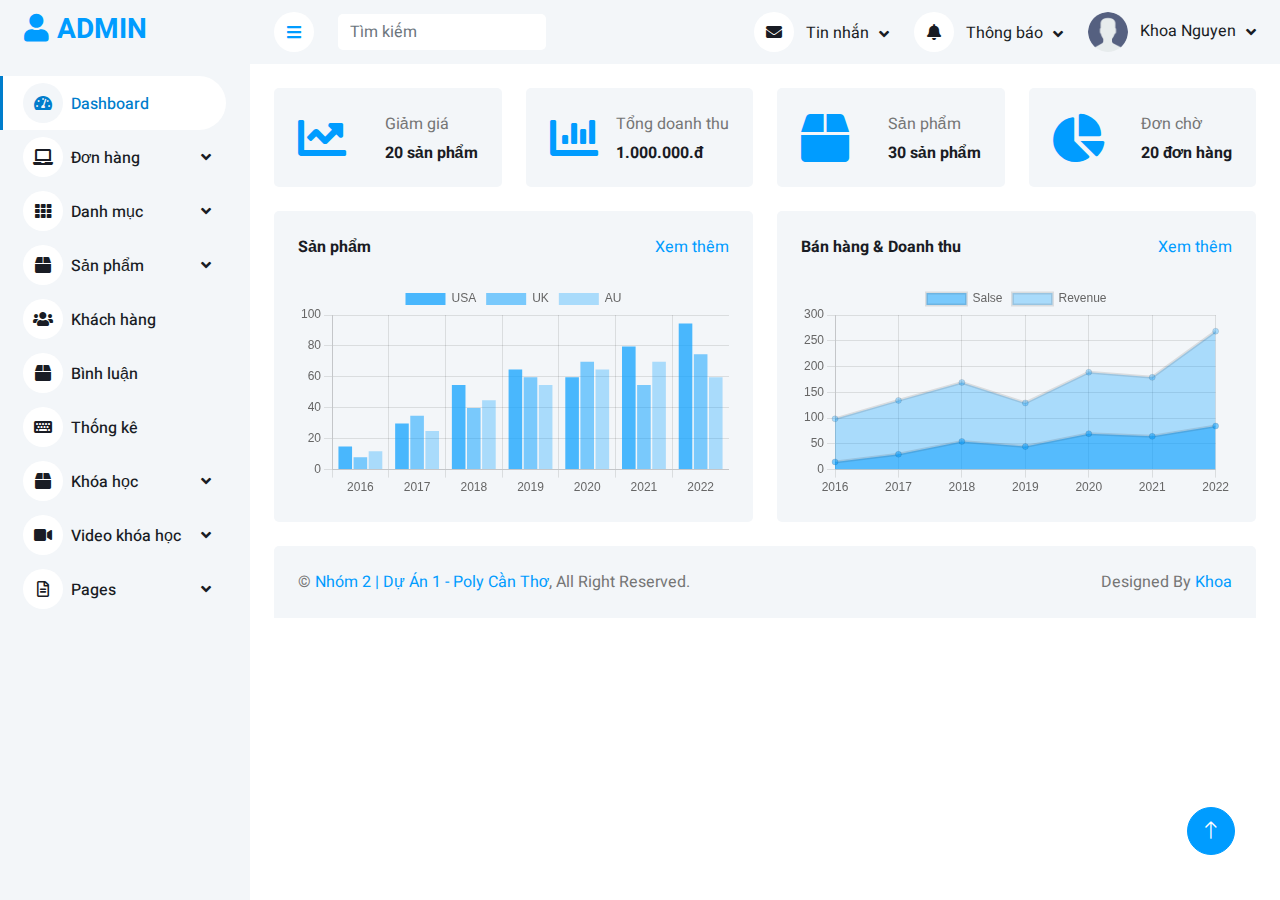
<file: DUAN1_MYPHAM/admin/public_admin/index.html>
<!DOCTYPE html>
<html lang="en">

<head>
    <meta charset="utf-8">
    <title>DASHMIN - Bootstrap Admin Template</title>
    <meta content="width=device-width, initial-scale=1.0" name="viewport">
    <meta content="" name="keywords">
    <meta content="" name="description">

    <!-- Favicon -->
    <link href="img/favicon.ico" rel="icon">

    <!-- Google Web Fonts -->
    <link rel="preconnect" href="https://fonts.googleapis.com">
    <link rel="preconnect" href="https://fonts.gstatic.com" crossorigin>
    <link href="https://fonts.googleapis.com/css2?family=Heebo:wght@400;500;600;700&display=swap" rel="stylesheet">
    
    <!-- Icon Font Stylesheet -->
    <link href="https://cdnjs.cloudflare.com/ajax/libs/font-awesome/5.10.0/css/all.min.css" rel="stylesheet">
    <link href="https://cdn.jsdelivr.net/npm/bootstrap-icons@1.4.1/font/bootstrap-icons.css" rel="stylesheet">

    <!-- Libraries Stylesheet -->
    <link href="lib/owlcarousel/assets/owl.carousel.min.css" rel="stylesheet">
    <link href="lib/tempusdominus/css/tempusdominus-bootstrap-4.min.css" rel="stylesheet" />

    <!-- Customized Bootstrap Stylesheet -->
    <link href="css/bootstrap.min.css" rel="stylesheet">

    <!-- Template Stylesheet -->
    <link href="css/style.css" rel="stylesheet">
</head>

<body>
    <div class="container-xxl position-relative bg-white d-flex p-0">
        <!-- Spinner Start -->
        <div id="spinner" class="show bg-white position-fixed translate-middle w-100 vh-100 top-50 start-50 d-flex align-items-center justify-content-center">
            <div class="spinner-border text-primary" style="width: 3rem; height: 3rem;" role="status">
                <span class="sr-only">Loading...</span>
            </div>
        </div>
        <!-- Spinner End -->


        <!-- Sidebar Start -->
        <div class="sidebar pe-4 pb-3">
            <nav class="navbar bg-light navbar-light">
                <a href="index.html" class="navbar-brand mx-4 mb-3">
                    <h3 class="text-primary"><i class="fa fa fa-user me-2"></i>ADMIN</h3>
                </a>
                <!-- <div class="d-flex align-items-center ms-4 mb-4">
                    <div class="position-relative">
                        <img class="rounded-circle" src="img/user-default.png" alt="" style="width: 40px; height: 40px;">
                        <div class="bg-success rounded-circle border border-2 border-white position-absolute end-0 bottom-0 p-1"></div>
                    </div>
                    <div class="ms-3">
                        <h6 class="mb-0">Khoa Nguyen</h6>
                        <span>Admin</span>
                    </div>
                </div> -->
                <div class="navbar-nav w-100">
                    <a href="index.html" class="nav-item nav-link active"><i class="fa fa-tachometer-alt me-2"></i>Dashboard</a>
                    <div class="nav-item dropdown">
                        <a href="#" class="nav-link dropdown-toggle" data-bs-toggle="dropdown"><i class="fa fa-laptop me-2"></i>Đơn hàng</a>
                        <div class="dropdown-menu bg-transparent border-0">
                            <a href="#1" class="dropdown-item">Đơn chờ</a>
                            <a href="#1" class="dropdown-item">Tất cả đơn</a>
                            <a href="#1" class="dropdown-item">Đã hủy</a>
                        </div>
                    </div>
                    
                    <div class="nav-item dropdown">
                        <a href="#" class="nav-link dropdown-toggle" data-bs-toggle="dropdown"><i class="fa fa-th me-2"></i>Danh mục</a>
                        <div class="dropdown-menu bg-transparent border-0">
                            <a href="#1" class="dropdown-item">Thêm mới</a>
                            <a href="#1" class="dropdown-item">Tất cả</a>
                            
                        </div>
                    </div>
                    <div class="nav-item dropdown">
                        <a href="#" class="nav-link dropdown-toggle" data-bs-toggle="dropdown"><i class="fas fa-box me-2"></i>Sản phẩm</a>
                        <div class="dropdown-menu bg-transparent border-0">
                            <a href="#1" class="dropdown-item">Thêm mới</a>
                            <a href="#1" class="dropdown-item">Tất cả</a>
                            
                        </div>
                    </div>
                    <a href="#1" class="nav-item nav-link"><i class="fas fa-users me-2"></i>Khách hàng</a>
                    <a href="#1" class="nav-item nav-link"><i class="fas fa-box me-2"></i>Bình luận</a>
                    <a href="#1" class="nav-item nav-link"><i class="fa fa-keyboard me-2"></i>Thống kê</a>
                    
                    <div class="nav-item dropdown">
                        <a href="#" class="nav-link dropdown-toggle" data-bs-toggle="dropdown"><i class="fas fa-box me-2"></i>Khóa học</a>
                        <div class="dropdown-menu bg-transparent border-0">
                            <a href="#1" class="dropdown-item">Tất cả khóa học</a>
                            <a href="#1" class="dropdown-item">Thêm mới</a>
                            
                        </div>
                    </div>
                    <div class="nav-item dropdown">
                        <a href="#" class="nav-link dropdown-toggle" data-bs-toggle="dropdown"><i class="fas fa-video me-2"></i>Video khóa học</a>
                        <div class="dropdown-menu bg-transparent border-0">
                            <a href="#1" class="dropdown-item">Tất cả videoc</a>
                            <a href="#1" class="dropdown-item">Thêm mới</a>
                            
                        </div>
                    </div>
                    
                    <div class="nav-item dropdown">
                        <a href="#" class="nav-link dropdown-toggle" data-bs-toggle="dropdown"><i class="far fa-file-alt me-2"></i>Pages</a>
                        <div class="dropdown-menu bg-transparent border-0">
                            <a href="signin.html" class="dropdown-item">Sign In</a>
                            <a href="signup.html" class="dropdown-item">Sign Up</a>
                            <a href="404.html" class="dropdown-item">404 Error</a>
                            <a href="blank.html" class="dropdown-item">Blank Page</a>
                        </div>
                    </div>
                </div>
            </nav>
        </div>
        <!-- Sidebar End -->


        <!-- Content Start -->
        <div class="content">
            <!-- Navbar Start -->
            <nav class="navbar navbar-expand bg-light navbar-light sticky-top px-4 py-0">
                <a href="index.html" class="navbar-brand d-flex d-lg-none me-4">
                    <h2 class="text-primary mb-0"><i class="fa fa-hashtag"></i></h2>
                </a>
                <a href="#" class="sidebar-toggler flex-shrink-0">
                    <i class="fa fa-bars"></i>
                </a>
                <form class="d-none d-md-flex ms-4">
                    <input class="form-control border-0" type="search" placeholder="Tìm kiếm">
                </form>
                <div class="navbar-nav align-items-center ms-auto">
                    <div class="nav-item dropdown">
                        <a href="#" class="nav-link dropdown-toggle" data-bs-toggle="dropdown">
                            <i class="fa fa-envelope me-lg-2"></i>
                            <span class="d-none d-lg-inline-flex">Tin nhắn</span>
                        </a>
                        <div class="dropdown-menu dropdown-menu-end bg-light border-0 rounded-0 rounded-bottom m-0">
                            <a href="#" class="dropdown-item">
                                <div class="d-flex align-items-center">
                                    <img class="rounded-circle" src="img/user-default.png" alt="" style="width: 40px; height: 40px;">
                                    <div class="ms-2">
                                        <h6 class="fw-normal mb-0">hello everyone</h6>
                                        <small>15 phút trước</small>
                                    </div>
                                </div>
                            </a>
                            <hr class="dropdown-divider">
                            
                            <a href="#" class="dropdown-item text-center">Xem tất cả</a>
                        </div>
                    </div>
                    <div class="nav-item dropdown">
                        <a href="#" class="nav-link dropdown-toggle" data-bs-toggle="dropdown">
                            <i class="fa fa-bell me-lg-2"></i>
                            <span class="d-none d-lg-inline-flex">Thông báo</span>
                        </a>
                        <div class="dropdown-menu dropdown-menu-end bg-light border-0 rounded-0 rounded-bottom m-0">
                            <a href="#" class="dropdown-item">
                                <h6 class="fw-normal mb-0">Profile updated</h6>
                                <small>15 minutes ago</small>
                            </a>
                            <hr class="dropdown-divider">
                            
                            <a href="#" class="dropdown-item text-center">Xem tất cả</a>
                        </div>
                    </div>
                    <div class="nav-item dropdown">
                        <a href="#" class="nav-link dropdown-toggle" data-bs-toggle="dropdown">
                            <img class="rounded-circle me-lg-2" src="img/user-default.png" alt="" style="width: 40px; height: 40px;">
                            <span class="d-none d-lg-inline-flex">Khoa Nguyen</span>
                        </a>
                        <div class="dropdown-menu dropdown-menu-end bg-light border-0 rounded-0 rounded-bottom m-0">
                            <a href="#" class="dropdown-item">My Profile</a>
                            <a href="#" class="dropdown-item">Settings</a>
                            <a href="#" class="dropdown-item">Log Out</a>
                        </div>
                    </div>
                </div>
            </nav>
            <!-- Navbar End -->

            <!-- Conntent start -->


            <!-- Sale & Revenue Start -->
            <div class="container-fluid pt-4 px-4">
                <div class="row g-4">
                    <div class="col-sm-6 col-xl-3">
                        <div class="bg-light rounded d-flex align-items-center justify-content-between p-4">
                            <i class="fa fa-chart-line fa-3x text-primary"></i>
                            <div class="ms-3">
                                <p class="mb-2">Giảm giá</p>
                                <h6 class="mb-0">20 sản phẩm</h6>
                            </div>
                        </div>
                    </div>
                    <div class="col-sm-6 col-xl-3">
                        <div class="bg-light rounded d-flex align-items-center justify-content-between p-4">
                            <i class="fa fa-chart-bar fa-3x text-primary"></i>
                            <div class="ms-3">
                                <p class="mb-2">Tổng doanh thu</p>
                                <h6 class="mb-0">1.000.000.đ</h6>
                            </div>
                        </div>
                    </div>
                    <div class="col-sm-6 col-xl-3">
                        <div class="bg-light rounded d-flex align-items-center justify-content-between p-4">
                            <i class="fas fa-box fa-3x text-primary"></i>
                            <div class="ms-3">
                                <p class="mb-2">Sản phẩm</p>
                                <h6 class="mb-0">30 sản phẩm</h6>
                            </div>
                        </div>
                    </div>
                    <div class="col-sm-6 col-xl-3">
                        <div class="bg-light rounded d-flex align-items-center justify-content-between p-4">
                            <i class="fa fa-chart-pie fa-3x text-primary"></i>
                            <div class="ms-3">
                                <p class="mb-2">Đơn chờ</p>
                                <h6 class="mb-0">20 đơn hàng</h6>
                            </div>
                        </div>
                    </div>
                </div>
            </div>
            <!-- Sale & Revenue End -->


            <!-- Sales Chart Start -->
            <div class="container-fluid pt-4 px-4">
                <div class="row g-4">
                    <div class="col-sm-12 col-xl-6">
                        <div class="bg-light text-center rounded p-4">
                            <div class="d-flex align-items-center justify-content-between mb-4">
                                <h6 class="mb-0">Sản phẩm</h6>
                                <a href="">Xem thêm</a>
                            </div>
                            <canvas id="worldwide-sales"></canvas>
                        </div>
                    </div>
                    <div class="col-sm-12 col-xl-6">
                        <div class="bg-light text-center rounded p-4">
                            <div class="d-flex align-items-center justify-content-between mb-4">
                                <h6 class="mb-0">Bán hàng & Doanh thu</h6>
                                <a href="">Xem thêm</a>
                            </div>
                            <canvas id="salse-revenue"></canvas>
                        </div>
                    </div>
                </div>
            </div>
            <!-- Sales Chart End -->

            
            <!-- Conntent end -->


            <!-- Footer Start -->
            <div class="container-fluid pt-4 px-4">
                <div class="bg-light rounded-top p-4">
                    <div class="row">
                        <div class="col-12 col-sm-6 text-center text-sm-start">
                            &copy; <a href="#">Nhóm 2 | Dự Án 1 - Poly Cần Thơ</a>, All Right Reserved. 
                        </div>
                        <div class="col-12 col-sm-6 text-center text-sm-end">
                            
                            Designed By <a href="#1">Khoa</a>
                        </br>
                        <a class="border-bottom" href="#1" target="_blank"></a>
                        </div>
                    </div>
                </div>
            </div>
            <!-- Footer End -->
        </div>
        <!-- Content End -->


        <!-- Back to Top -->
        <a href="#" class="btn btn-lg btn-primary btn-lg-square back-to-top"><i class="bi bi-arrow-up"></i></a>
    </div>

    <!-- JavaScript Libraries -->
    <script src="https://code.jquery.com/jquery-3.4.1.min.js"></script>
    <script src="https://cdn.jsdelivr.net/npm/bootstrap@5.0.0/dist/js/bootstrap.bundle.min.js"></script>
    <script src="lib/chart/chart.min.js"></script>
    <script src="lib/easing/easing.min.js"></script>
    <script src="lib/waypoints/waypoints.min.js"></script>
    <script src="lib/owlcarousel/owl.carousel.min.js"></script>
    <script src="lib/tempusdominus/js/moment.min.js"></script>
    <script src="lib/tempusdominus/js/moment-timezone.min.js"></script>
    <script src="lib/tempusdominus/js/tempusdominus-bootstrap-4.min.js"></script>

    <!-- Template Javascript -->
    <script src="js/main.js"></script>
</body>

</html>
</file>
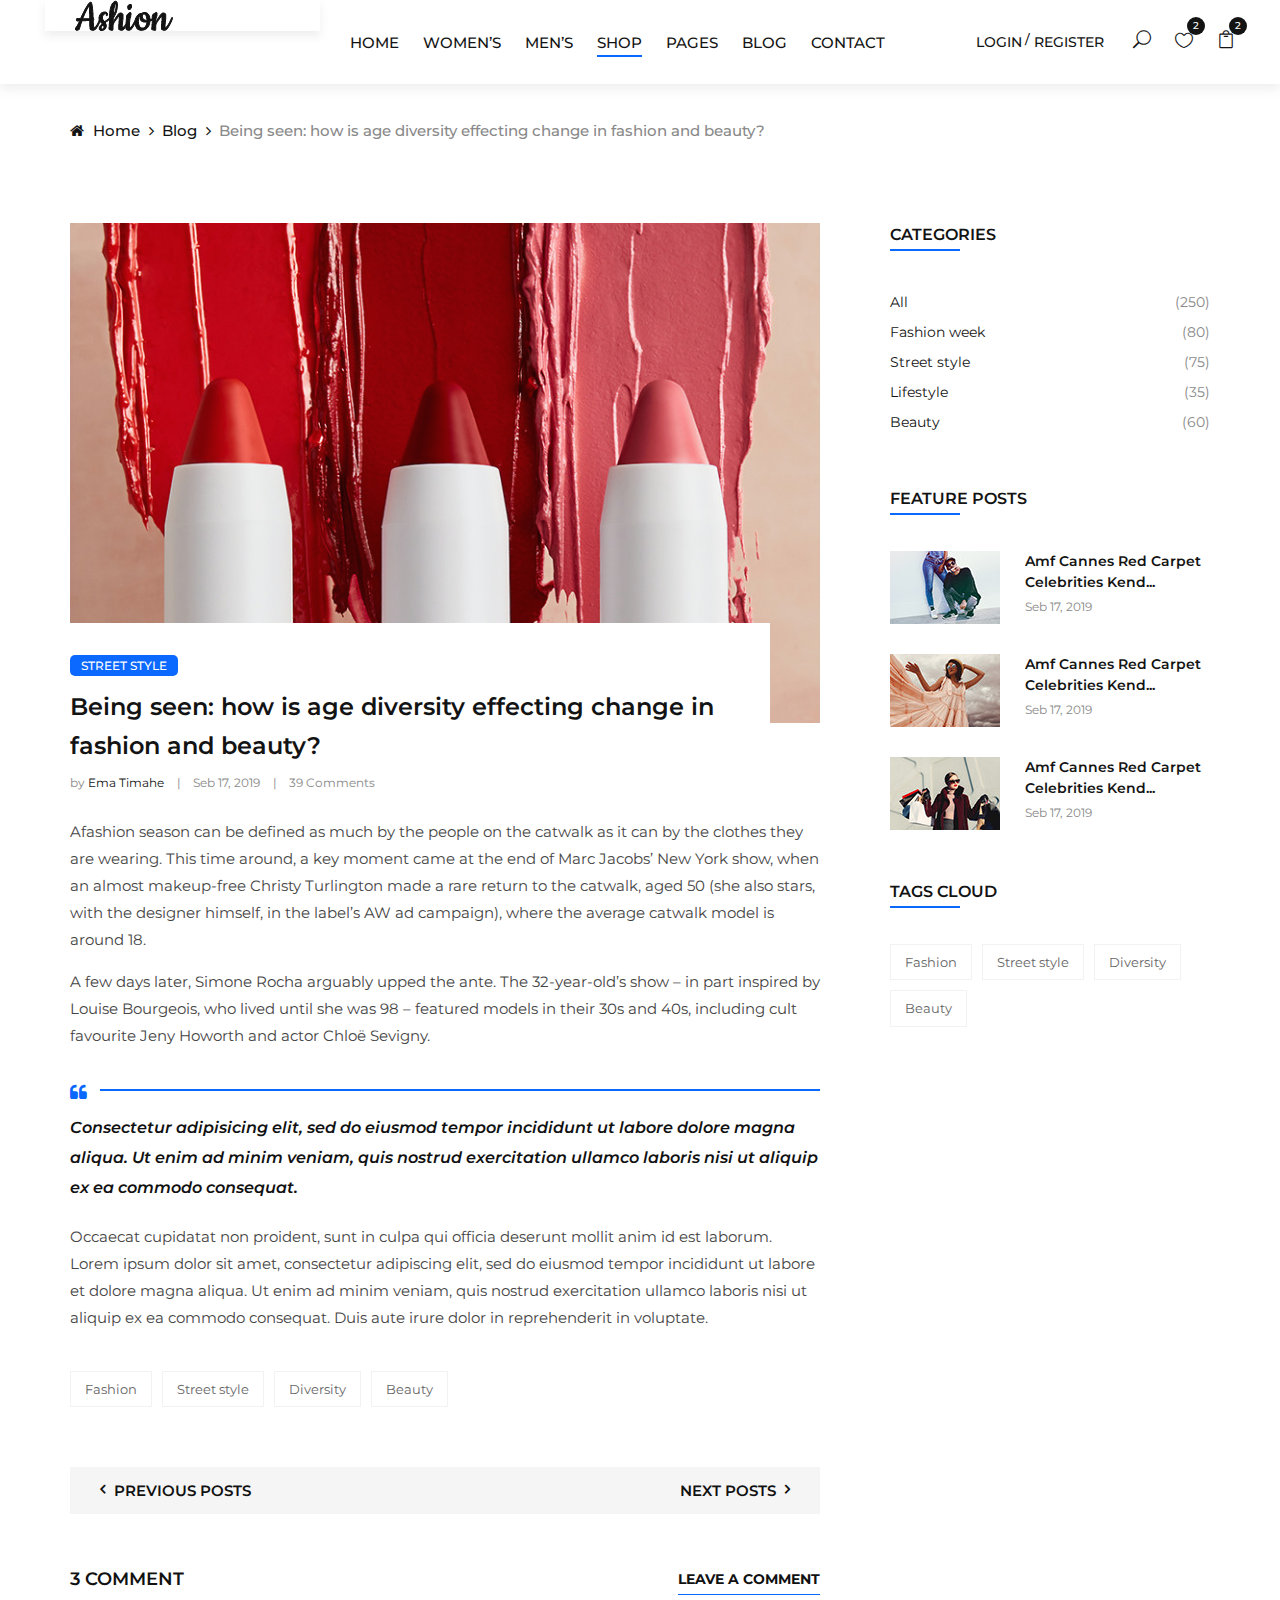
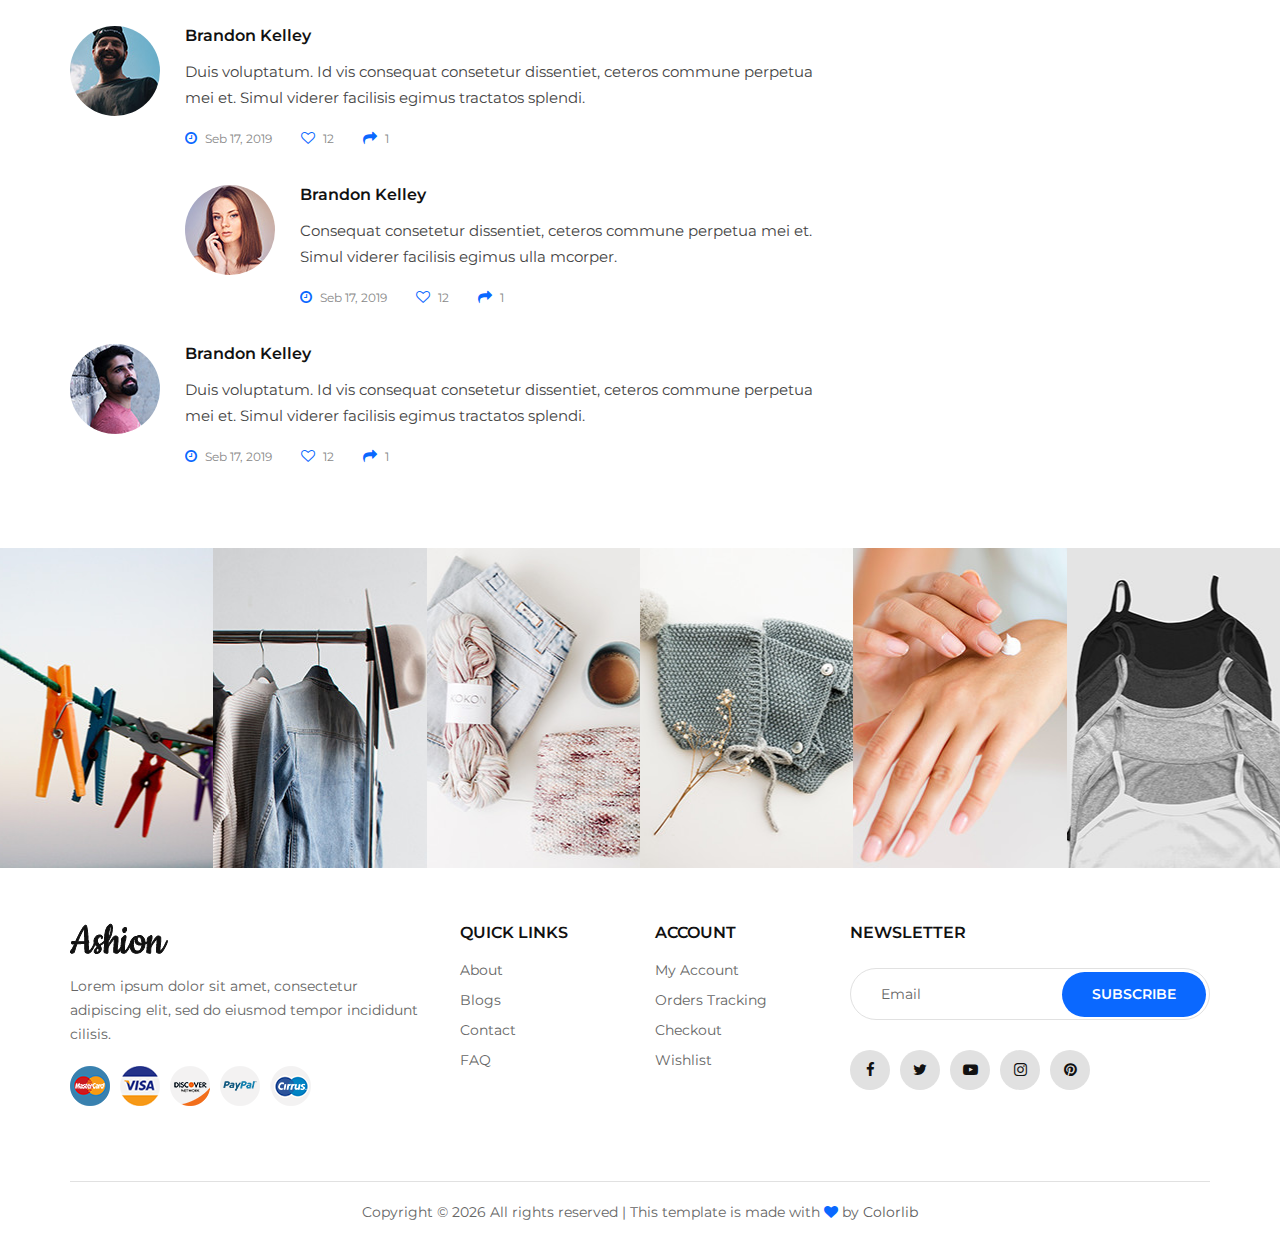
<file: DUAN1_MYPHAM/public/blog-details.html>
<!DOCTYPE html>
<html lang="zxx">

<head>
    <meta charset="UTF-8">
    <meta name="description" content="Ashion Template">
    <meta name="keywords" content="Ashion, unica, creative, html">
    <meta name="viewport" content="width=device-width, initial-scale=1.0">
    <meta http-equiv="X-UA-Compatible" content="ie=edge">
    <title>Ashion | Template</title>

    <!-- Google Font -->
    <link href="https://fonts.googleapis.com/css2?family=Cookie&display=swap" rel="stylesheet">
    <link href="https://fonts.googleapis.com/css2?family=Montserrat:wght@400;500;600;700;800;900&display=swap"
    rel="stylesheet">

    <!-- Css Styles -->
    <link rel="stylesheet" href="css/bootstrap.min.css" type="text/css">
    <link rel="stylesheet" href="css/font-awesome.min.css" type="text/css">
    <link rel="stylesheet" href="css/elegant-icons.css" type="text/css">
    <link rel="stylesheet" href="css/jquery-ui.min.css" type="text/css">
    <link rel="stylesheet" href="css/magnific-popup.css" type="text/css">
    <link rel="stylesheet" href="css/owl.carousel.min.css" type="text/css">
    <link rel="stylesheet" href="css/slicknav.min.css" type="text/css">
    <link rel="stylesheet" href="css/style.css" type="text/css">
</head>

<body>
    <!-- Page Preloder -->
    <div id="preloder">
        <div class="loader"></div>
    </div>

    <!-- Offcanvas Menu Begin -->
    <div class="offcanvas-menu-overlay"></div>
    <div class="offcanvas-menu-wrapper">
        <div class="offcanvas__close">+</div>
        <ul class="offcanvas__widget">
            <li><span class="icon_search search-switch"></span></li>
            <li><a href="#"><span class="icon_heart_alt"></span>
                <div class="tip">2</div>
            </a></li>
            <li><a href="#"><span class="icon_bag_alt"></span>
                <div class="tip">2</div>
            </a></li>
        </ul>
        <div class="offcanvas__logo">
            <a href="./index.html"><img src="img/logo.png" alt=""></a>
        </div>
        <div id="mobile-menu-wrap"></div>
        <div class="offcanvas__auth">
            <a href="#">Login</a>
            <a href="#">Register</a>
        </div>
    </div>
    <!-- Offcanvas Menu End -->

    <!-- Header Section Begin -->
    <header class="header">
        <div class="container-fluid">
            <div class="row">
                <div class="col-xl-3 col-lg-2">
                    <div class="header">
                        <a href="./index.html"><img src="img/logo.png" alt=""></a>
                    </div>
                </div>
                <div class="col-xl-6 col-lg-7">
                    <nav class="header__menu">
                        <ul>
                            <li><a href="./index.html">Home</a></li>
                            <li><a href="#">Women’s</a></li>
                            <li><a href="#">Men’s</a></li>
                            <li class="active"><a href="./shop.html">Shop</a></li>
                            <li><a href="#">Pages</a>
                                <ul class="dropdown">
                                    <li><a href="./product-details.html">Product Details</a></li>
                                    <li><a href="./shop-cart.html">Shop Cart</a></li>
                                    <li><a href="./checkout.html">Checkout</a></li>
                                    <li><a href="./blog-details.html">Blog Details</a></li>
                                </ul>
                            </li>
                            <li><a href="./blog.html">Blog</a></li>
                            <li><a href="./contact.html">Contact</a></li>
                        </ul>
                    </nav>
                </div>
                <div class="col-lg-3">
                    <div class="header__right">
                        <div class="header__right__auth">
                            <a href="#">Login</a>
                            <a href="#">Register</a>
                        </div>
                        <ul class="header__right__widget">
                            <li><span class="icon_search search-switch"></span></li>
                            <li><a href="#"><span class="icon_heart_alt"></span>
                                <div class="tip">2</div>
                            </a></li>
                            <li><a href="#"><span class="icon_bag_alt"></span>
                                <div class="tip">2</div>
                            </a></li>
                        </ul>
                    </div>
                </div>
            </div>
            <div class="canvas__open">
                <i class="fa fa-bars"></i>
            </div>
        </div>
    </header>
    <!-- Header Section End -->

    <!-- Breadcrumb Begin -->
    <div class="breadcrumb-option">
        <div class="container">
            <div class="row">
                <div class="col-lg-12">
                    <div class="breadcrumb__links">
                        <a href="./index.html"><i class="fa fa-home"></i> Home</a>
                        <a href="./blog.html">Blog</a>
                        <span>Being seen: how is age diversity effecting change in fashion and beauty?</span>
                    </div>
                </div>
            </div>
        </div>
    </div>
    <!-- Breadcrumb End -->

    <!-- Blog Details Section Begin -->
    <section class="blog-details spad">
        <div class="container">
            <div class="row">
                <div class="col-lg-8 col-md-8">
                    <div class="blog__details__content">
                        <div class="blog__details__item">
                            <img src="img/blog/details/blog-details.jpg" alt="">
                            <div class="blog__details__item__title">
                                <span class="tip">Street style</span>
                                <h4>Being seen: how is age diversity effecting change in fashion and beauty?</h4>
                                <ul>
                                    <li>by <span>Ema Timahe</span></li>
                                    <li>Seb 17, 2019</li>
                                    <li>39 Comments</li>
                                </ul>
                            </div>
                        </div>
                        <div class="blog__details__desc">
                            <p>Afashion season can be defined as much by the people on the catwalk as it can by the
                                clothes they are wearing. This time around, a key moment came at the end of Marc Jacobs’
                                New York show, when an almost makeup-free Christy Turlington made a rare return to the
                                catwalk, aged 50 (she also stars, with the designer himself, in the label’s AW ad
                            campaign), where the average catwalk model is around 18.</p>
                            <p>A few days later, Simone Rocha arguably upped the ante. The 32-year-old’s show – in part
                                inspired by Louise Bourgeois, who lived until she was 98 – featured models in their 30s
                            and 40s, including cult favourite Jeny Howorth and actor Chloë Sevigny.</p>
                        </div>
                        <div class="blog__details__quote">
                            <div class="icon"><i class="fa fa-quote-left"></i></div>
                            <p>Consectetur adipisicing elit, sed do eiusmod tempor incididunt ut labore dolore magna
                                aliqua. Ut enim ad minim veniam, quis nostrud exercitation ullamco laboris nisi ut
                            aliquip ex ea commodo consequat.</p>
                        </div>
                        <div class="blog__details__desc">
                            <p>Occaecat cupidatat non proident, sunt in culpa qui officia deserunt mollit anim id est
                                laborum. Lorem ipsum dolor sit amet, consectetur adipiscing elit, sed do eiusmod tempor
                                incididunt ut labore et dolore magna aliqua. Ut enim ad minim veniam, quis nostrud
                                exercitation ullamco laboris nisi ut aliquip ex ea commodo consequat. Duis aute irure
                            dolor in reprehenderit in voluptate.</p>
                        </div>
                        <div class="blog__details__tags">
                            <a href="#">Fashion</a>
                            <a href="#">Street style</a>
                            <a href="#">Diversity</a>
                            <a href="#">Beauty</a>
                        </div>
                        <div class="blog__details__btns">
                            <div class="row">
                                <div class="col-lg-6 col-md-6 col-sm-6">
                                    <div class="blog__details__btn__item">
                                        <h6><a href="#"><i class="fa fa-angle-left"></i> Previous posts</a></h6>
                                    </div>
                                </div>
                                <div class="col-lg-6 col-md-6 col-sm-6">
                                    <div class="blog__details__btn__item blog__details__btn__item--next">
                                        <h6><a href="#">Next posts <i class="fa fa-angle-right"></i></a></h6>
                                    </div>
                                </div>
                            </div>
                        </div>
                        <div class="blog__details__comment">
                            <h5>3 Comment</h5>
                            <a href="#" class="leave-btn">Leave a comment</a>
                            <div class="blog__comment__item">
                                <div class="blog__comment__item__pic">
                                    <img src="img/blog/details/comment-1.jpg" alt="">
                                </div>
                                <div class="blog__comment__item__text">
                                    <h6>Brandon Kelley</h6>
                                    <p>Duis voluptatum. Id vis consequat consetetur dissentiet, ceteros commune perpetua
                                    mei et. Simul viderer facilisis egimus tractatos splendi.</p>
                                    <ul>
                                        <li><i class="fa fa-clock-o"></i> Seb 17, 2019</li>
                                        <li><i class="fa fa-heart-o"></i> 12</li>
                                        <li><i class="fa fa-share"></i> 1</li>
                                    </ul>
                                </div>
                            </div>
                            <div class="blog__comment__item blog__comment__item--reply">
                                <div class="blog__comment__item__pic">
                                    <img src="img/blog/details/comment-2.jpg" alt="">
                                </div>
                                <div class="blog__comment__item__text">
                                    <h6>Brandon Kelley</h6>
                                    <p>Consequat consetetur dissentiet, ceteros commune perpetua mei et. Simul viderer
                                    facilisis egimus ulla mcorper.</p>
                                    <ul>
                                        <li><i class="fa fa-clock-o"></i> Seb 17, 2019</li>
                                        <li><i class="fa fa-heart-o"></i> 12</li>
                                        <li><i class="fa fa-share"></i> 1</li>
                                    </ul>
                                </div>
                            </div>
                            <div class="blog__comment__item">
                                <div class="blog__comment__item__pic">
                                    <img src="img/blog/details/comment-3.jpg" alt="">
                                </div>
                                <div class="blog__comment__item__text">
                                    <h6>Brandon Kelley</h6>
                                    <p>Duis voluptatum. Id vis consequat consetetur dissentiet, ceteros commune perpetua
                                    mei et. Simul viderer facilisis egimus tractatos splendi.</p>
                                    <ul>
                                        <li><i class="fa fa-clock-o"></i> Seb 17, 2019</li>
                                        <li><i class="fa fa-heart-o"></i> 12</li>
                                        <li><i class="fa fa-share"></i> 1</li>
                                    </ul>
                                </div>
                            </div>
                        </div>
                    </div>
                </div>
                <div class="col-lg-4 col-md-4">
                    <div class="blog__sidebar">
                        <div class="blog__sidebar__item">
                            <div class="section-title">
                                <h4>Categories</h4>
                            </div>
                            <ul>
                                <li><a href="#">All <span>(250)</span></a></li>
                                <li><a href="#">Fashion week <span>(80)</span></a></li>
                                <li><a href="#">Street style <span>(75)</span></a></li>
                                <li><a href="#">Lifestyle <span>(35)</span></a></li>
                                <li><a href="#">Beauty <span>(60)</span></a></li>
                            </ul>
                        </div>
                        <div class="blog__sidebar__item">
                            <div class="section-title">
                                <h4>Feature posts</h4>
                            </div>
                            <a href="#" class="blog__feature__item">
                                <div class="blog__feature__item__pic">
                                    <img src="img/blog/sidebar/fp-1.jpg" alt="">
                                </div>
                                <div class="blog__feature__item__text">
                                    <h6>Amf Cannes Red Carpet Celebrities Kend...</h6>
                                    <span>Seb 17, 2019</span>
                                </div>
                            </a>
                            <a href="#" class="blog__feature__item">
                                <div class="blog__feature__item__pic">
                                    <img src="img/blog/sidebar/fp-2.jpg" alt="">
                                </div>
                                <div class="blog__feature__item__text">
                                    <h6>Amf Cannes Red Carpet Celebrities Kend...</h6>
                                    <span>Seb 17, 2019</span>
                                </div>
                            </a>
                            <a href="#" class="blog__feature__item">
                                <div class="blog__feature__item__pic">
                                    <img src="img/blog/sidebar/fp-3.jpg" alt="">
                                </div>
                                <div class="blog__feature__item__text">
                                    <h6>Amf Cannes Red Carpet Celebrities Kend...</h6>
                                    <span>Seb 17, 2019</span>
                                </div>
                            </a>
                        </div>
                        <div class="blog__sidebar__item">
                            <div class="section-title">
                                <h4>Tags cloud</h4>
                            </div>
                            <div class="blog__sidebar__tags">
                                <a href="#">Fashion</a>
                                <a href="#">Street style</a>
                                <a href="#">Diversity</a>
                                <a href="#">Beauty</a>
                            </div>
                        </div>
                    </div>
                </div>
            </div>
        </div>
    </section>
    <!-- Blog Details Section End -->

    <!-- Instagram Begin -->
    <div class="instagram">
        <div class="container-fluid">
            <div class="row">
                <div class="col-lg-2 col-md-4 col-sm-4 col-md-6 col-sm-6 p-0">
                    <div class="instagram__item set-bg" data-setbg="img/instagram/insta-1.jpg">
                        <div class="instagram__text">
                            <i class="fa fa-instagram"></i>
                            <a href="#">@ ashion_shop</a>
                        </div>
                    </div>
                </div>
                <div class="col-lg-2 col-md-4 col-sm-4 col-md-6 col-sm-6 p-0">
                    <div class="instagram__item set-bg" data-setbg="img/instagram/insta-2.jpg">
                        <div class="instagram__text">
                            <i class="fa fa-instagram"></i>
                            <a href="#">@ ashion_shop</a>
                        </div>
                    </div>
                </div>
                <div class="col-lg-2 col-md-4 col-sm-4 col-md-6 col-sm-6 p-0">
                    <div class="instagram__item set-bg" data-setbg="img/instagram/insta-3.jpg">
                        <div class="instagram__text">
                            <i class="fa fa-instagram"></i>
                            <a href="#">@ ashion_shop</a>
                        </div>
                    </div>
                </div>
                <div class="col-lg-2 col-md-4 col-sm-4 col-md-6 col-sm-6 p-0">
                    <div class="instagram__item set-bg" data-setbg="img/instagram/insta-4.jpg">
                        <div class="instagram__text">
                            <i class="fa fa-instagram"></i>
                            <a href="#">@ ashion_shop</a>
                        </div>
                    </div>
                </div>
                <div class="col-lg-2 col-md-4 col-sm-4 col-md-6 col-sm-6 p-0">
                    <div class="instagram__item set-bg" data-setbg="img/instagram/insta-5.jpg">
                        <div class="instagram__text">
                            <i class="fa fa-instagram"></i>
                            <a href="#">@ ashion_shop</a>
                        </div>
                    </div>
                </div>
                <div class="col-lg-2 col-md-4 col-sm-4 col-md-6 col-sm-6 p-0">
                    <div class="instagram__item set-bg" data-setbg="img/instagram/insta-6.jpg">
                        <div class="instagram__text">
                            <i class="fa fa-instagram"></i>
                            <a href="#">@ ashion_shop</a>
                        </div>
                    </div>
                </div>
            </div>
        </div>
    </div>
    <!-- Instagram End -->

    <!-- Footer Section Begin -->
    <footer class="footer">
        <div class="container">
            <div class="row">
                <div class="col-lg-4 col-md-6 col-sm-7">
                    <div class="footer__about">
                        <div class="footer__logo">
                            <a href="./index.html"><img src="img/logo.png" alt=""></a>
                        </div>
                        <p>Lorem ipsum dolor sit amet, consectetur adipiscing elit, sed do eiusmod tempor incididunt
                        cilisis.</p>
                        <div class="footer__payment">
                            <a href="#"><img src="img/payment/payment-1.png" alt=""></a>
                            <a href="#"><img src="img/payment/payment-2.png" alt=""></a>
                            <a href="#"><img src="img/payment/payment-3.png" alt=""></a>
                            <a href="#"><img src="img/payment/payment-4.png" alt=""></a>
                            <a href="#"><img src="img/payment/payment-5.png" alt=""></a>
                        </div>
                    </div>
                </div>
                <div class="col-lg-2 col-md-3 col-sm-5">
                    <div class="footer__widget">
                        <h6>Quick links</h6>
                        <ul>
                            <li><a href="#">About</a></li>
                            <li><a href="#">Blogs</a></li>
                            <li><a href="#">Contact</a></li>
                            <li><a href="#">FAQ</a></li>
                        </ul>
                    </div>
                </div>
                <div class="col-lg-2 col-md-3 col-sm-4">
                    <div class="footer__widget">
                        <h6>Account</h6>
                        <ul>
                            <li><a href="#">My Account</a></li>
                            <li><a href="#">Orders Tracking</a></li>
                            <li><a href="#">Checkout</a></li>
                            <li><a href="#">Wishlist</a></li>
                        </ul>
                    </div>
                </div>
                <div class="col-lg-4 col-md-8 col-sm-8">
                    <div class="footer__newslatter">
                        <h6>NEWSLETTER</h6>
                        <form action="#">
                            <input type="text" placeholder="Email">
                            <button type="submit" class="site-btn">Subscribe</button>
                        </form>
                        <div class="footer__social">
                            <a href="#"><i class="fa fa-facebook"></i></a>
                            <a href="#"><i class="fa fa-twitter"></i></a>
                            <a href="#"><i class="fa fa-youtube-play"></i></a>
                            <a href="#"><i class="fa fa-instagram"></i></a>
                            <a href="#"><i class="fa fa-pinterest"></i></a>
                        </div>
                    </div>
                </div>
            </div>
            <div class="row">
                <div class="col-lg-12">
                    <!-- Link back to Colorlib can't be removed. Template is licensed under CC BY 3.0. -->
                    <div class="footer__copyright__text">
                        <p>Copyright &copy; <script>document.write(new Date().getFullYear());</script> All rights reserved | This template is made with <i class="fa fa-heart" aria-hidden="true"></i> by <a href="https://colorlib.com" target="_blank">Colorlib</a></p>
                    </div>
                    <!-- Link back to Colorlib can't be removed. Template is licensed under CC BY 3.0. -->
                </div>
            </div>
        </div>
    </footer>
    <!-- Footer Section End -->

    <!-- Search Begin -->
    <div class="search-model">
        <div class="h-100 d-flex align-items-center justify-content-center">
            <div class="search-close-switch">+</div>
            <form class="search-model-form">
                <input type="text" id="search-input" placeholder="Search here.....">
            </form>
        </div>
    </div>
    <!-- Search End -->

    <!-- Js Plugins -->
    <script src="js/jquery-3.3.1.min.js"></script>
    <script src="js/bootstrap.min.js"></script>
    <script src="js/jquery.magnific-popup.min.js"></script>
    <script src="js/jquery-ui.min.js"></script>
    <script src="js/mixitup.min.js"></script>
    <script src="js/jquery.countdown.min.js"></script>
    <script src="js/jquery.slicknav.js"></script>
    <script src="js/owl.carousel.min.js"></script>
    <script src="js/jquery.nicescroll.min.js"></script>
    <script src="js/main.js"></script>
</body>

</html>
</file>
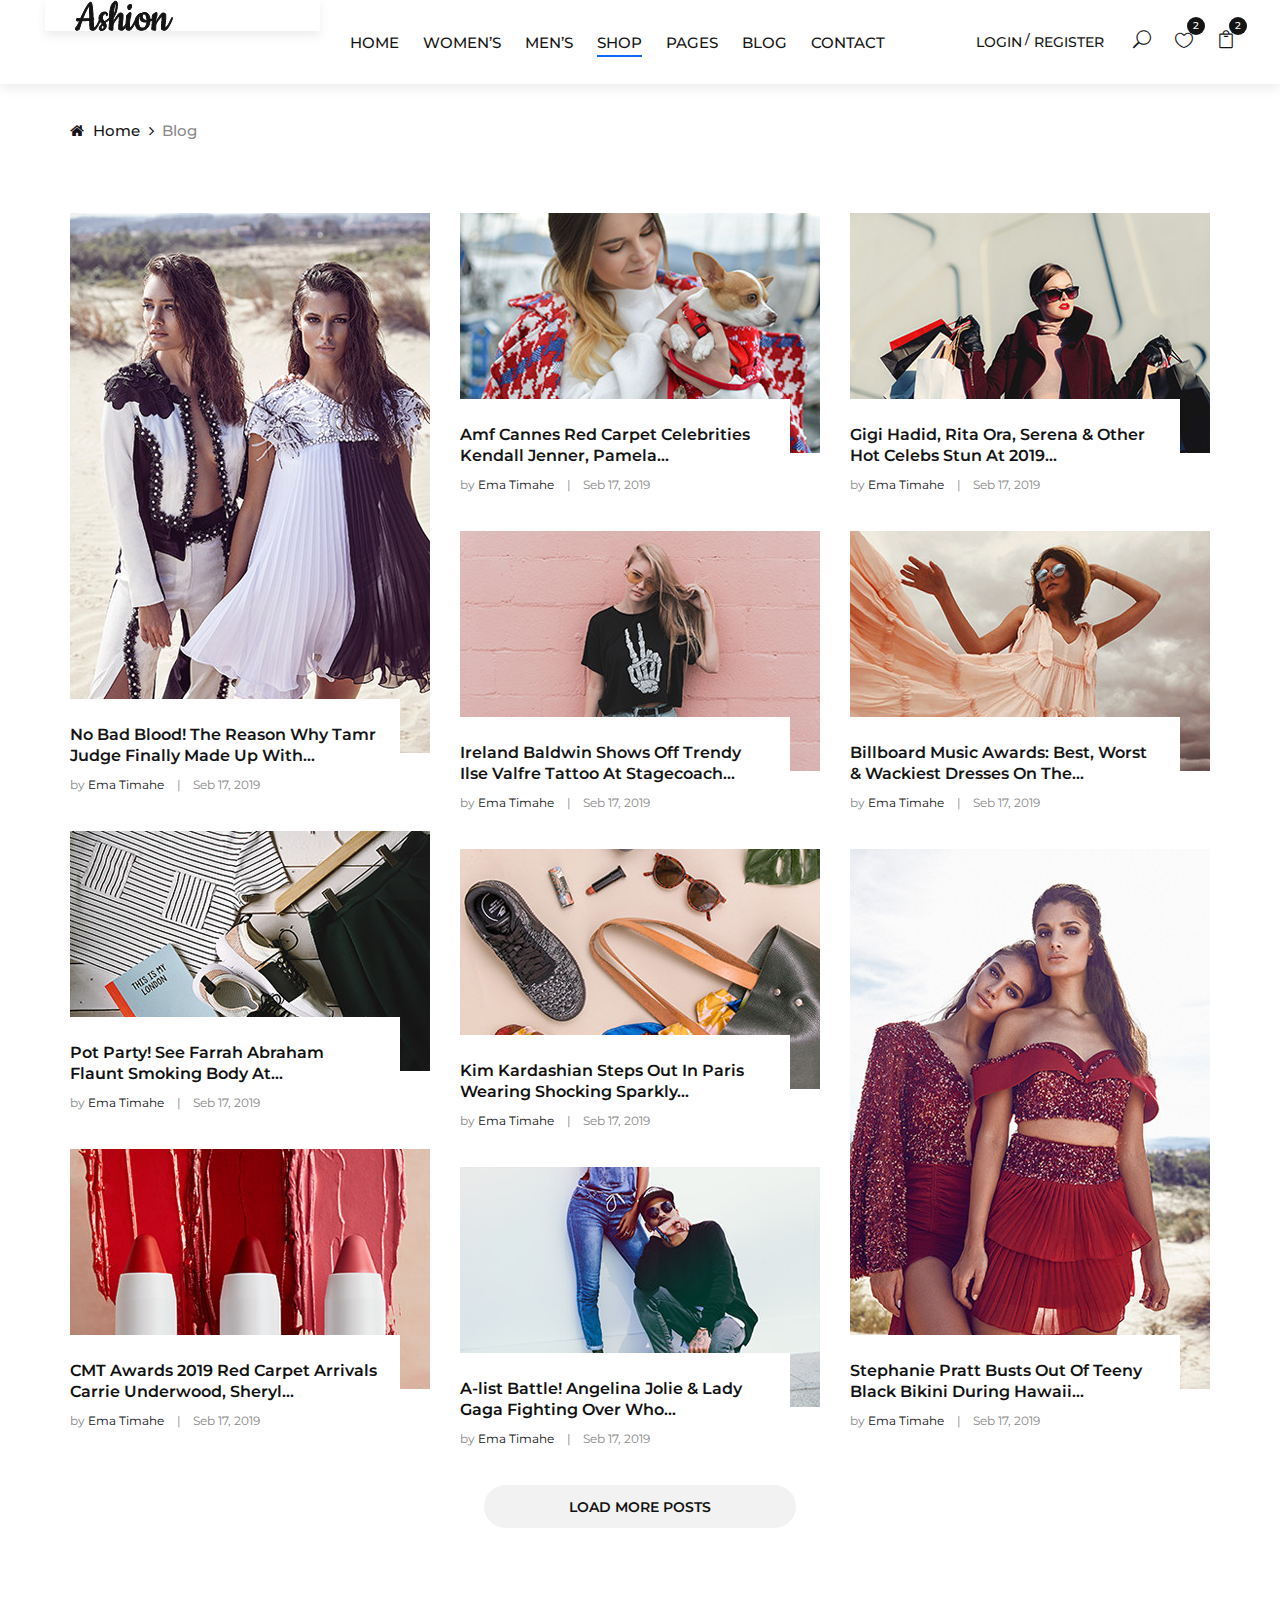
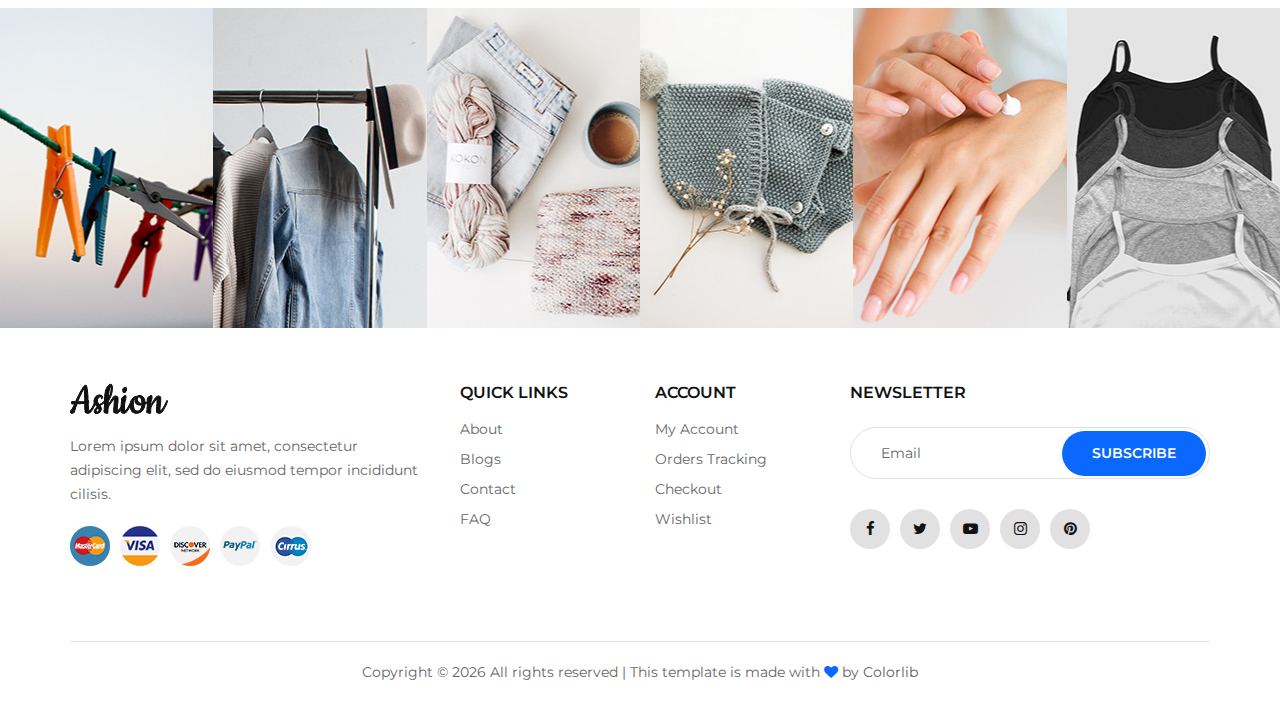
<file: DUAN1_MYPHAM/public/blog.html>
<!DOCTYPE html>
<html lang="zxx">

<head>
    <meta charset="UTF-8">
    <meta name="description" content="Ashion Template">
    <meta name="keywords" content="Ashion, unica, creative, html">
    <meta name="viewport" content="width=device-width, initial-scale=1.0">
    <meta http-equiv="X-UA-Compatible" content="ie=edge">
    <title>Ashion | Template</title>

    <!-- Google Font -->
    <link href="https://fonts.googleapis.com/css2?family=Cookie&display=swap" rel="stylesheet">
    <link href="https://fonts.googleapis.com/css2?family=Montserrat:wght@400;500;600;700;800;900&display=swap"
    rel="stylesheet">

    <!-- Css Styles -->
    <link rel="stylesheet" href="css/bootstrap.min.css" type="text/css">
    <link rel="stylesheet" href="css/font-awesome.min.css" type="text/css">
    <link rel="stylesheet" href="css/elegant-icons.css" type="text/css">
    <link rel="stylesheet" href="css/jquery-ui.min.css" type="text/css">
    <link rel="stylesheet" href="css/magnific-popup.css" type="text/css">
    <link rel="stylesheet" href="css/owl.carousel.min.css" type="text/css">
    <link rel="stylesheet" href="css/slicknav.min.css" type="text/css">
    <link rel="stylesheet" href="css/style.css" type="text/css">
</head>

<body>
    <!-- Page Preloder -->
    <div id="preloder">
        <div class="loader"></div>
    </div>

    <!-- Offcanvas Menu Begin -->
    <div class="offcanvas-menu-overlay"></div>
    <div class="offcanvas-menu-wrapper">
        <div class="offcanvas__close">+</div>
        <ul class="offcanvas__widget">
            <li><span class="icon_search search-switch"></span></li>
            <li><a href="#"><span class="icon_heart_alt"></span>
                <div class="tip">2</div>
            </a></li>
            <li><a href="#"><span class="icon_bag_alt"></span>
                <div class="tip">2</div>
            </a></li>
        </ul>
        <div class="offcanvas__logo">
            <a href="./index.html"><img src="img/logo.png" alt=""></a>
        </div>
        <div id="mobile-menu-wrap"></div>
        <div class="offcanvas__auth">
            <a href="#">Login</a>
            <a href="#">Register</a>
        </div>
    </div>
    <!-- Offcanvas Menu End -->

    <!-- Header Section Begin -->
    <header class="header">
        <div class="container-fluid">
            <div class="row">
                <div class="col-xl-3 col-lg-2">
                    <div class="header">
                        <a href="./index.html"><img src="img/logo.png" alt=""></a>
                    </div>
                </div>
                <div class="col-xl-6 col-lg-7">
                    <nav class="header__menu">
                        <ul>
                            <li><a href="./index.html">Home</a></li>
                            <li><a href="#">Women’s</a></li>
                            <li><a href="#">Men’s</a></li>
                            <li class="active"><a href="./shop.html">Shop</a></li>
                            <li><a href="#">Pages</a>
                                <ul class="dropdown">
                                    <li><a href="./product-details.html">Product Details</a></li>
                                    <li><a href="./shop-cart.html">Shop Cart</a></li>
                                    <li><a href="./checkout.html">Checkout</a></li>
                                    <li><a href="./blog-details.html">Blog Details</a></li>
                                </ul>
                            </li>
                            <li><a href="./blog.html">Blog</a></li>
                            <li><a href="./contact.html">Contact</a></li>
                        </ul>
                    </nav>
                </div>
                <div class="col-lg-3">
                    <div class="header__right">
                        <div class="header__right__auth">
                            <a href="#">Login</a>
                            <a href="#">Register</a>
                        </div>
                        <ul class="header__right__widget">
                            <li><span class="icon_search search-switch"></span></li>
                            <li><a href="#"><span class="icon_heart_alt"></span>
                                <div class="tip">2</div>
                            </a></li>
                            <li><a href="#"><span class="icon_bag_alt"></span>
                                <div class="tip">2</div>
                            </a></li>
                        </ul>
                    </div>
                </div>
            </div>
            <div class="canvas__open">
                <i class="fa fa-bars"></i>
            </div>
        </div>
    </header>
    <!-- Header Section End -->

    <!-- Breadcrumb Begin -->
    <div class="breadcrumb-option">
        <div class="container">
            <div class="row">
                <div class="col-lg-12">
                    <div class="breadcrumb__links">
                        <a href="./index.html"><i class="fa fa-home"></i> Home</a>
                        <span>Blog</span>
                    </div>
                </div>
            </div>
        </div>
    </div>
    <!-- Breadcrumb End -->

    <!-- Blog Section Begin -->
    <section class="blog spad">
        <div class="container">
            <div class="row">
                <div class="col-lg-4 col-md-4 col-sm-6">
                    <div class="blog__item">
                        <div class="blog__item__pic large__item set-bg" data-setbg="img/blog/blog-1.jpg"></div>
                        <div class="blog__item__text">
                            <h6><a href="#">No Bad Blood! The Reason Why Tamr Judge Finally Made Up With...</a></h6>
                            <ul>
                                <li>by <span>Ema Timahe</span></li>
                                <li>Seb 17, 2019</li>
                            </ul>
                        </div>
                    </div>
                    <div class="blog__item">
                        <div class="blog__item__pic set-bg" data-setbg="img/blog/blog-7.jpg"></div>
                        <div class="blog__item__text">
                            <h6><a href="#">Pot Party! See Farrah Abraham Flaunt Smoking Body At...</a></h6>
                            <ul>
                                <li>by <span>Ema Timahe</span></li>
                                <li>Seb 17, 2019</li>
                            </ul>
                        </div>
                    </div>
                    <div class="blog__item">
                        <div class="blog__item__pic set-bg" data-setbg="img/blog/blog-9.jpg"></div>
                        <div class="blog__item__text">
                            <h6><a href="#">CMT Awards 2019 Red Carpet Arrivals Carrie Underwood, Sheryl...</a></h6>
                            <ul>
                                <li>by <span>Ema Timahe</span></li>
                                <li>Seb 17, 2019</li>
                            </ul>
                        </div>
                    </div>
                </div>
                <div class="col-lg-4 col-md-4 col-sm-6">
                    <div class="blog__item">
                        <div class="blog__item__pic set-bg" data-setbg="img/blog/blog-2.jpg"></div>
                        <div class="blog__item__text">
                            <h6><a href="#">Amf Cannes Red Carpet Celebrities Kendall Jenner, Pamela...</a></h6>
                            <ul>
                                <li>by <span>Ema Timahe</span></li>
                                <li>Seb 17, 2019</li>
                            </ul>
                        </div>
                    </div>
                    <div class="blog__item">
                        <div class="blog__item__pic set-bg" data-setbg="img/blog/blog-4.jpg"></div>
                        <div class="blog__item__text">
                            <h6><a href="#">Ireland Baldwin Shows Off Trendy Ilse Valfre Tattoo At Stagecoach...</a>
                            </h6>
                            <ul>
                                <li>by <span>Ema Timahe</span></li>
                                <li>Seb 17, 2019</li>
                            </ul>
                        </div>
                    </div>
                    <div class="blog__item">
                        <div class="blog__item__pic set-bg" data-setbg="img/blog/blog-8.jpg"></div>
                        <div class="blog__item__text">
                            <h6><a href="#">Kim Kardashian Steps Out In Paris Wearing Shocking Sparkly...</a></h6>
                            <ul>
                                <li>by <span>Ema Timahe</span></li>
                                <li>Seb 17, 2019</li>
                            </ul>
                        </div>
                    </div>
                    <div class="blog__item">
                        <div class="blog__item__pic set-bg" data-setbg="img/blog/blog-10.jpg"></div>
                        <div class="blog__item__text">
                            <h6><a href="#">A-list Battle! Angelina Jolie & Lady Gaga Fighting Over Who...</a></h6>
                            <ul>
                                <li>by <span>Ema Timahe</span></li>
                                <li>Seb 17, 2019</li>
                            </ul>
                        </div>
                    </div>
                </div>
                <div class="col-lg-4 col-md-4 col-sm-6">
                    <div class="blog__item">
                        <div class="blog__item__pic set-bg" data-setbg="img/blog/blog-3.jpg"></div>
                        <div class="blog__item__text">
                            <h6><a href="#">Gigi Hadid, Rita Ora, Serena & Other Hot Celebs Stun At 2019...</a></h6>
                            <ul>
                                <li>by <span>Ema Timahe</span></li>
                                <li>Seb 17, 2019</li>
                            </ul>
                        </div>
                    </div>
                    <div class="blog__item">
                        <div class="blog__item__pic set-bg" data-setbg="img/blog/blog-5.jpg"></div>
                        <div class="blog__item__text">
                            <h6><a href="#">Billboard Music Awards: Best, Worst & Wackiest Dresses On The...</a></h6>
                            <ul>
                                <li>by <span>Ema Timahe</span></li>
                                <li>Seb 17, 2019</li>
                            </ul>
                        </div>
                    </div>
                    <div class="blog__item">
                        <div class="blog__item__pic large__item set-bg" data-setbg="img/blog/blog-6.jpg"></div>
                        <div class="blog__item__text">
                            <h6><a href="#">Stephanie Pratt Busts Out Of Teeny Black Bikini During Hawaii...</a></h6>
                            <ul>
                                <li>by <span>Ema Timahe</span></li>
                                <li>Seb 17, 2019</li>
                            </ul>
                        </div>
                    </div>
                </div>
                <div class="col-lg-12 text-center">
                    <a href="#" class="primary-btn load-btn">Load more posts</a>
                </div>
            </div>
        </div>
    </section>
    <!-- Blog Section End -->

    <!-- Instagram Begin -->
    <div class="instagram">
        <div class="container-fluid">
            <div class="row">
                <div class="col-lg-2 col-md-4 col-sm-4 p-0">
                    <div class="instagram__item set-bg" data-setbg="img/instagram/insta-1.jpg">
                        <div class="instagram__text">
                            <i class="fa fa-instagram"></i>
                            <a href="#">@ ashion_shop</a>
                        </div>
                    </div>
                </div>
                <div class="col-lg-2 col-md-4 col-sm-4 p-0">
                    <div class="instagram__item set-bg" data-setbg="img/instagram/insta-2.jpg">
                        <div class="instagram__text">
                            <i class="fa fa-instagram"></i>
                            <a href="#">@ ashion_shop</a>
                        </div>
                    </div>
                </div>
                <div class="col-lg-2 col-md-4 col-sm-4 p-0">
                    <div class="instagram__item set-bg" data-setbg="img/instagram/insta-3.jpg">
                        <div class="instagram__text">
                            <i class="fa fa-instagram"></i>
                            <a href="#">@ ashion_shop</a>
                        </div>
                    </div>
                </div>
                <div class="col-lg-2 col-md-4 col-sm-4 p-0">
                    <div class="instagram__item set-bg" data-setbg="img/instagram/insta-4.jpg">
                        <div class="instagram__text">
                            <i class="fa fa-instagram"></i>
                            <a href="#">@ ashion_shop</a>
                        </div>
                    </div>
                </div>
                <div class="col-lg-2 col-md-4 col-sm-4 p-0">
                    <div class="instagram__item set-bg" data-setbg="img/instagram/insta-5.jpg">
                        <div class="instagram__text">
                            <i class="fa fa-instagram"></i>
                            <a href="#">@ ashion_shop</a>
                        </div>
                    </div>
                </div>
                <div class="col-lg-2 col-md-4 col-sm-4 p-0">
                    <div class="instagram__item set-bg" data-setbg="img/instagram/insta-6.jpg">
                        <div class="instagram__text">
                            <i class="fa fa-instagram"></i>
                            <a href="#">@ ashion_shop</a>
                        </div>
                    </div>
                </div>
            </div>
        </div>
    </div>
    <!-- Instagram End -->

    <!-- Footer Section Begin -->
    <footer class="footer">
        <div class="container">
            <div class="row">
                <div class="col-lg-4 col-md-6 col-sm-7">
                    <div class="footer__about">
                        <div class="footer__logo">
                            <a href="./index.html"><img src="img/logo.png" alt=""></a>
                        </div>
                        <p>Lorem ipsum dolor sit amet, consectetur adipiscing elit, sed do eiusmod tempor incididunt
                        cilisis.</p>
                        <div class="footer__payment">
                            <a href="#"><img src="img/payment/payment-1.png" alt=""></a>
                            <a href="#"><img src="img/payment/payment-2.png" alt=""></a>
                            <a href="#"><img src="img/payment/payment-3.png" alt=""></a>
                            <a href="#"><img src="img/payment/payment-4.png" alt=""></a>
                            <a href="#"><img src="img/payment/payment-5.png" alt=""></a>
                        </div>
                    </div>
                </div>
                <div class="col-lg-2 col-md-3 col-sm-5">
                    <div class="footer__widget">
                        <h6>Quick links</h6>
                        <ul>
                            <li><a href="#">About</a></li>
                            <li><a href="#">Blogs</a></li>
                            <li><a href="#">Contact</a></li>
                            <li><a href="#">FAQ</a></li>
                        </ul>
                    </div>
                </div>
                <div class="col-lg-2 col-md-3 col-sm-4">
                    <div class="footer__widget">
                        <h6>Account</h6>
                        <ul>
                            <li><a href="#">My Account</a></li>
                            <li><a href="#">Orders Tracking</a></li>
                            <li><a href="#">Checkout</a></li>
                            <li><a href="#">Wishlist</a></li>
                        </ul>
                    </div>
                </div>
                <div class="col-lg-4 col-md-8 col-sm-8">
                    <div class="footer__newslatter">
                        <h6>NEWSLETTER</h6>
                        <form action="#">
                            <input type="text" placeholder="Email">
                            <button type="submit" class="site-btn">Subscribe</button>
                        </form>
                        <div class="footer__social">
                            <a href="#"><i class="fa fa-facebook"></i></a>
                            <a href="#"><i class="fa fa-twitter"></i></a>
                            <a href="#"><i class="fa fa-youtube-play"></i></a>
                            <a href="#"><i class="fa fa-instagram"></i></a>
                            <a href="#"><i class="fa fa-pinterest"></i></a>
                        </div>
                    </div>
                </div>
            </div>
            <div class="row">
                <div class="col-lg-12">
                    <!-- Link back to Colorlib can't be removed. Template is licensed under CC BY 3.0. -->
                    <div class="footer__copyright__text">
                        <p>Copyright &copy; <script>document.write(new Date().getFullYear());</script> All rights reserved | This template is made with <i class="fa fa-heart" aria-hidden="true"></i> by <a href="https://colorlib.com" target="_blank">Colorlib</a></p>
                    </div>
                    <!-- Link back to Colorlib can't be removed. Template is licensed under CC BY 3.0. -->
                </div>
            </div>
        </div>
    </footer>
    <!-- Footer Section End -->

    <!-- Search Begin -->
    <div class="search-model">
        <div class="h-100 d-flex align-items-center justify-content-center">
            <div class="search-close-switch">+</div>
            <form class="search-model-form">
                <input type="text" id="search-input" placeholder="Search here.....">
            </form>
        </div>
    </div>
    <!-- Search End -->

    <!-- Js Plugins -->
    <script src="js/jquery-3.3.1.min.js"></script>
    <script src="js/bootstrap.min.js"></script>
    <script src="js/jquery.magnific-popup.min.js"></script>
    <script src="js/jquery-ui.min.js"></script>
    <script src="js/mixitup.min.js"></script>
    <script src="js/jquery.countdown.min.js"></script>
    <script src="js/jquery.slicknav.js"></script>
    <script src="js/owl.carousel.min.js"></script>
    <script src="js/jquery.nicescroll.min.js"></script>
    <script src="js/main.js"></script>
</body>

</html>
</file>
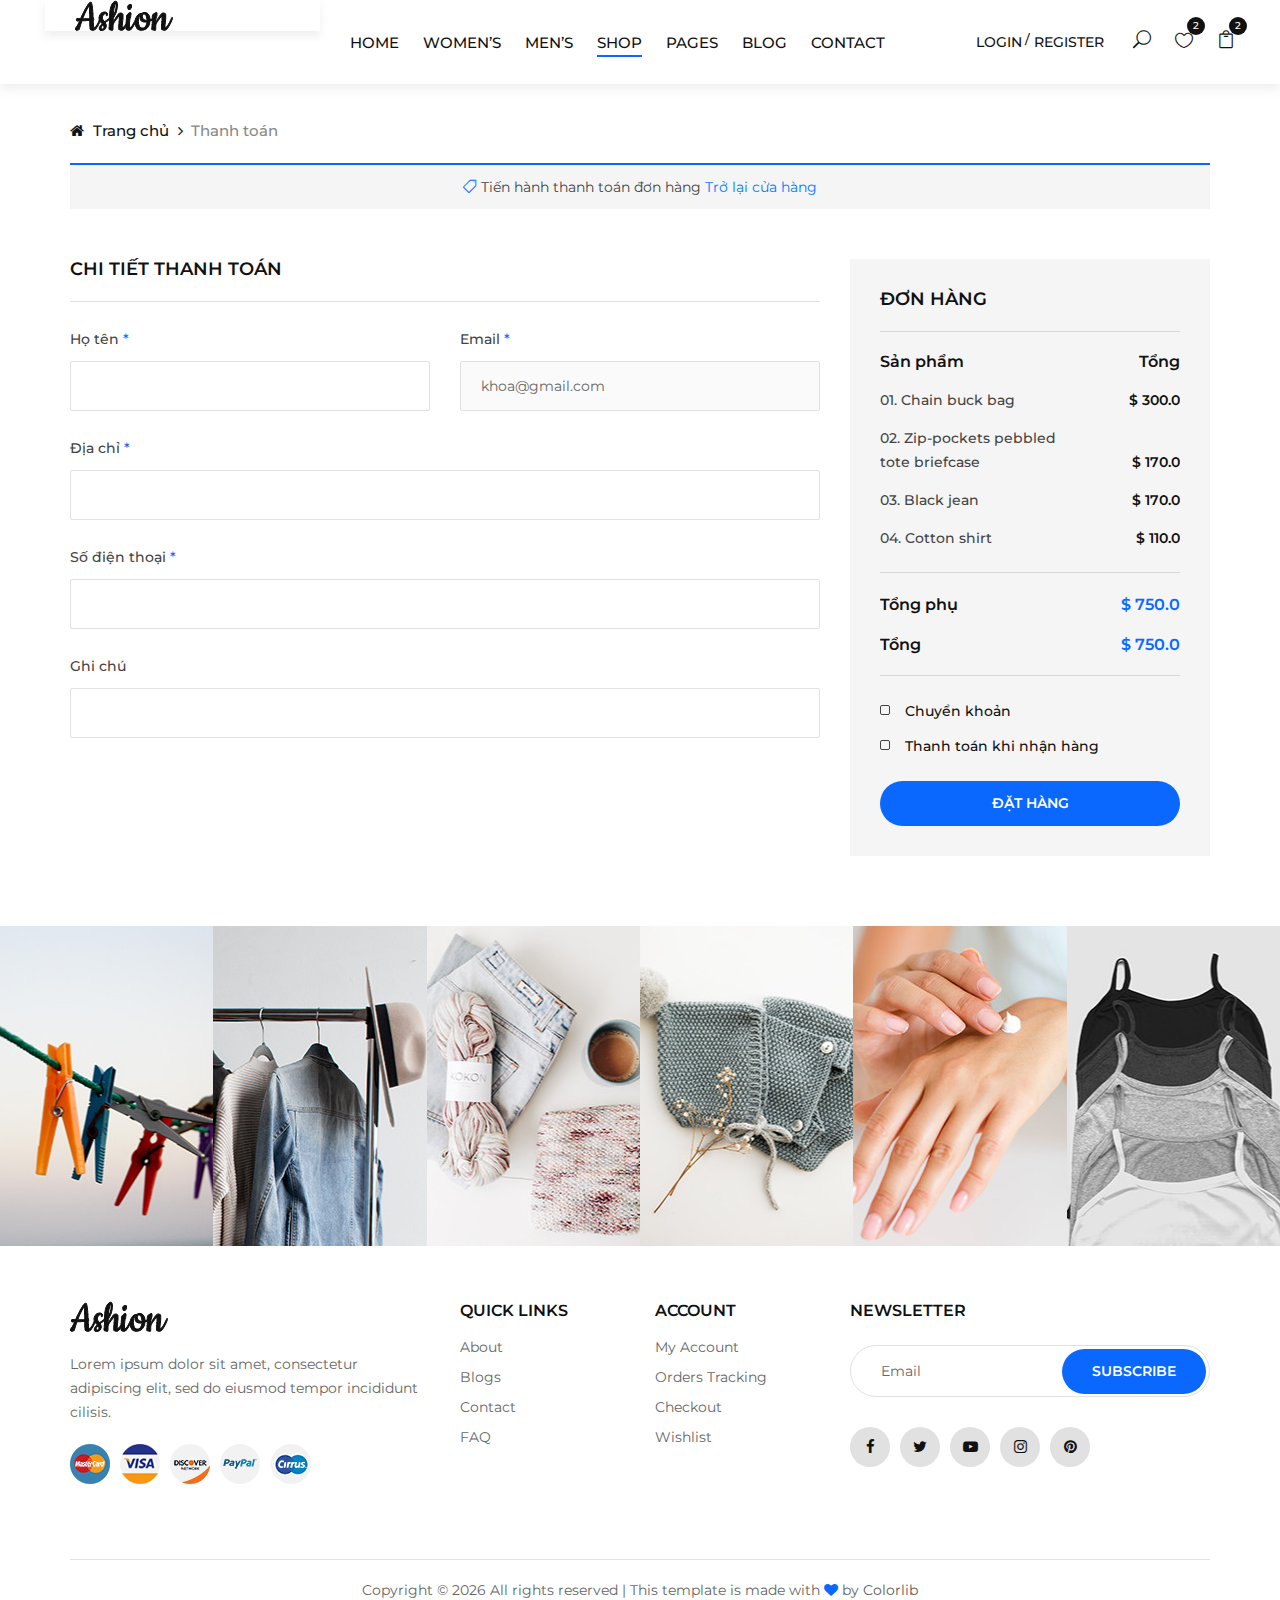
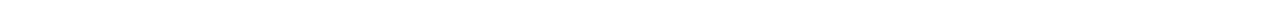
<file: DUAN1_MYPHAM/public/checkout.html>
<!DOCTYPE html>
<html lang="zxx">

<head>
    <meta charset="UTF-8">
    <meta name="description" content="Ashion Template">
    <meta name="keywords" content="Ashion, unica, creative, html">
    <meta name="viewport" content="width=device-width, initial-scale=1.0">
    <meta http-equiv="X-UA-Compatible" content="ie=edge">
    <title>Ashion | Template</title>

    <!-- Google Font -->
    <link href="https://fonts.googleapis.com/css2?family=Cookie&display=swap" rel="stylesheet">
    <link href="https://fonts.googleapis.com/css2?family=Montserrat:wght@400;500;600;700;800;900&display=swap"
    rel="stylesheet">

    <!-- Css Styles -->
    <link rel="stylesheet" href="css/bootstrap.min.css" type="text/css">
    <link rel="stylesheet" href="css/font-awesome.min.css" type="text/css">
    <link rel="stylesheet" href="css/elegant-icons.css" type="text/css">
    <link rel="stylesheet" href="css/jquery-ui.min.css" type="text/css">
    <link rel="stylesheet" href="css/magnific-popup.css" type="text/css">
    <link rel="stylesheet" href="css/owl.carousel.min.css" type="text/css">
    <link rel="stylesheet" href="css/slicknav.min.css" type="text/css">
    <link rel="stylesheet" href="css/style.css" type="text/css">
</head>

<body>
    <!-- Page Preloder -->
    <div id="preloder">
        <div class="loader"></div>
    </div>

    <!-- Offcanvas Menu Begin -->
    <div class="offcanvas-menu-overlay"></div>
    <div class="offcanvas-menu-wrapper">
        <div class="offcanvas__close">+</div>
        <ul class="offcanvas__widget">
            <li><span class="icon_search search-switch"></span></li>
            <li><a href="#"><span class="icon_heart_alt"></span>
                <div class="tip">2</div>
            </a></li>
            <li><a href="#"><span class="icon_bag_alt"></span>
                <div class="tip">2</div>
            </a></li>
        </ul>
        <div class="offcanvas__logo">
            <a href="./index.html"><img src="img/logo.png" alt=""></a>
        </div>
        <div id="mobile-menu-wrap"></div>
        <div class="offcanvas__auth">
            <a href="#">Login</a>
            <a href="#">Register</a>
        </div>
    </div>
    <!-- Offcanvas Menu End -->

    <!-- Header Section Begin -->
    <header class="header">
        <div class="container-fluid">
            <div class="row">
                <div class="col-xl-3 col-lg-2">
                    <div class="header">
                        <a href="./index.html"><img src="img/logo.png" alt=""></a>
                    </div>
                </div>
                <div class="col-xl-6 col-lg-7">
                    <nav class="header__menu">
                        <ul>
                            <li><a href="./index.html">Home</a></li>
                            <li><a href="#">Women’s</a></li>
                            <li><a href="#">Men’s</a></li>
                            <li class="active"><a href="./shop.html">Shop</a></li>
                            <li><a href="#">Pages</a>
                                <ul class="dropdown">
                                    <li><a href="./product-details.html">Product Details</a></li>
                                    <li><a href="./shop-cart.html">Shop Cart</a></li>
                                    <li><a href="./checkout.html">Checkout</a></li>
                                    <li><a href="./blog-details.html">Blog Details</a></li>
                                </ul>
                            </li>
                            <li><a href="./blog.html">Blog</a></li>
                            <li><a href="./contact.html">Contact</a></li>
                        </ul>
                    </nav>
                </div>
                <div class="col-lg-3">
                    <div class="header__right">
                        <div class="header__right__auth">
                            <a href="#">Login</a>
                            <a href="#">Register</a>
                        </div>
                        <ul class="header__right__widget">
                            <li><span class="icon_search search-switch"></span></li>
                            <li><a href="#"><span class="icon_heart_alt"></span>
                                <div class="tip">2</div>
                            </a></li>
                            <li><a href="#"><span class="icon_bag_alt"></span>
                                <div class="tip">2</div>
                            </a></li>
                        </ul>
                    </div>
                </div>
            </div>
            <div class="canvas__open">
                <i class="fa fa-bars"></i>
            </div>
        </div>
    </header>
    <!-- Header Section End -->

    <!-- Breadcrumb Begin -->
    <div class="breadcrumb-option">
        <div class="container">
            <div class="row">
                <div class="col-lg-12">
                    <div class="breadcrumb__links">
                        <a href="./index.html"><i class="fa fa-home"></i> Trang chủ</a>
                        <span>Thanh toán</span>
                    </div>
                </div>
            </div>
        </div>
    </div>
    <!-- Breadcrumb End -->

    <!-- Checkout Section Begin -->
    <section class="checkout spad">
        <div class="container">
            <div class="row">
                <div class="col-lg-12">
                    <h6 class="coupon__link"><span class="icon_tag_alt mr-1"></span>Tiến hành thanh toán đơn hàng <a class="text-primary" href="shop-cart.html">Trở lại cửa hàng</a> </h6>
                </div>
            </div>
            <form action="#" class="checkout__form">
                <div class="row">
                    <div class="col-lg-8">  
                        <h5>CHI TIẾT THANH TOÁN</h5>
                        <div class="row">
                            <div class="col-lg-6 col-md-6 col-sm-6">
                                <div class="checkout__form__input">
                                    <p>Họ tên <span>*</span></p>
                                    <input type="text">
                                </div>
                            </div>
                            <div class="col-lg-6 col-md-6 col-sm-6">
                                <div class="checkout__form__input">
                                    <p>Email <span>*</span></p>
                                    <input disabled type="text" value="khoa@gmail.com">
                                </div>
                            </div>
                            <div class="col-lg-12">
                                
                                <div class="checkout__form__input">
                                    <p>Địa chỉ <span>*</span></p>
                                    <input type="text" >
                                    
                                </div>
                                
                            </div>
                            <div class="col-lg-12">
                                <div class="checkout__form__input">
                                    <p>Số điện thoại <span>*</span></p>
                                    <input type="text" >    
                                </div>
                            </div>
                            <div class="col-lg-12">
                                <div class="checkout__form__input">
                                    <p>Ghi chú<span></span></p>
                                    <input type="text" >    
                                </div>
                            </div>
                            
                            </div>
                        </div>
                        <div class="col-lg-4">
                            <div class="checkout__order">
                                <h5>ĐƠN HÀNG</h5>
                                <div class="checkout__order__product">
                                    <ul>
                                        <li>
                                            <span class="top__text">Sản phẩm</span>
                                            <span class="top__text__right">Tổng</span>
                                        </li>
                                        <li>01. Chain buck bag <span>$ 300.0</span></li>
                                        <li>02. Zip-pockets pebbled<br /> tote briefcase <span>$ 170.0</span></li>
                                        <li>03. Black jean <span>$ 170.0</span></li>
                                        <li>04. Cotton shirt <span>$ 110.0</span></li>
                                    </ul>
                                </div>
                                <div class="checkout__order__total">
                                    <ul>
                                        <li>Tổng phụ <span>$ 750.0</span></li>
                                        <li>Tổng <span>$ 750.0</span></li>
                                    </ul>
                                </div>
                                <div class="checkout__order__widget">
                                    
                                    <label for="check-payment">
                                        Chuyển khoản
                                        <input type="checkbox" id="check-payment">
                                        <span class="checkmark"></span>
                                    </label>
                                    <label for="paypal">
                                        Thanh toán khi nhận hàng
                                        <input type="checkbox" id="paypal">
                                        <span class="checkmark"></span>
                                    </label>
                                </div>
                                <button type="submit" class="site-btn">ĐẶT HÀNG</button>
                            </div>
                        </div>
                    </div>
                </form>
            </div>
        </section>
        <!-- Checkout Section End -->

        <!-- Instagram Begin -->
        <div class="instagram">
            <div class="container-fluid">
                <div class="row">
                    <div class="col-lg-2 col-md-4 col-sm-4 p-0">
                        <div class="instagram__item set-bg" data-setbg="img/instagram/insta-1.jpg">
                            <div class="instagram__text">
                                <i class="fa fa-instagram"></i>
                                <a href="#">@ ashion_shop</a>
                            </div>
                        </div>
                    </div>
                    <div class="col-lg-2 col-md-4 col-sm-4 p-0">
                        <div class="instagram__item set-bg" data-setbg="img/instagram/insta-2.jpg">
                            <div class="instagram__text">
                                <i class="fa fa-instagram"></i>
                                <a href="#">@ ashion_shop</a>
                            </div>
                        </div>
                    </div>
                    <div class="col-lg-2 col-md-4 col-sm-4 p-0">
                        <div class="instagram__item set-bg" data-setbg="img/instagram/insta-3.jpg">
                            <div class="instagram__text">
                                <i class="fa fa-instagram"></i>
                                <a href="#">@ ashion_shop</a>
                            </div>
                        </div>
                    </div>
                    <div class="col-lg-2 col-md-4 col-sm-4 p-0">
                        <div class="instagram__item set-bg" data-setbg="img/instagram/insta-4.jpg">
                            <div class="instagram__text">
                                <i class="fa fa-instagram"></i>
                                <a href="#">@ ashion_shop</a>
                            </div>
                        </div>
                    </div>
                    <div class="col-lg-2 col-md-4 col-sm-4 p-0">
                        <div class="instagram__item set-bg" data-setbg="img/instagram/insta-5.jpg">
                            <div class="instagram__text">
                                <i class="fa fa-instagram"></i>
                                <a href="#">@ ashion_shop</a>
                            </div>
                        </div>
                    </div>
                    <div class="col-lg-2 col-md-4 col-sm-4 p-0">
                        <div class="instagram__item set-bg" data-setbg="img/instagram/insta-6.jpg">
                            <div class="instagram__text">
                                <i class="fa fa-instagram"></i>
                                <a href="#">@ ashion_shop</a>
                            </div>
                        </div>
                    </div>
                </div>
            </div>
        </div>
        <!-- Instagram End -->

        <!-- Footer Section Begin -->
        <footer class="footer">
            <div class="container">
                <div class="row">
                    <div class="col-lg-4 col-md-6 col-sm-7">
                        <div class="footer__about">
                            <div class="footer__logo">
                                <a href="./index.html"><img src="img/logo.png" alt=""></a>
                            </div>
                            <p>Lorem ipsum dolor sit amet, consectetur adipiscing elit, sed do eiusmod tempor incididunt
                            cilisis.</p>
                            <div class="footer__payment">
                                <a href="#"><img src="img/payment/payment-1.png" alt=""></a>
                                <a href="#"><img src="img/payment/payment-2.png" alt=""></a>
                                <a href="#"><img src="img/payment/payment-3.png" alt=""></a>
                                <a href="#"><img src="img/payment/payment-4.png" alt=""></a>
                                <a href="#"><img src="img/payment/payment-5.png" alt=""></a>
                            </div>
                        </div>
                    </div>
                    <div class="col-lg-2 col-md-3 col-sm-5">
                        <div class="footer__widget">
                            <h6>Quick links</h6>
                            <ul>
                                <li><a href="#">About</a></li>
                                <li><a href="#">Blogs</a></li>
                                <li><a href="#">Contact</a></li>
                                <li><a href="#">FAQ</a></li>
                            </ul>
                        </div>
                    </div>
                    <div class="col-lg-2 col-md-3 col-sm-4">
                        <div class="footer__widget">
                            <h6>Account</h6>
                            <ul>
                                <li><a href="#">My Account</a></li>
                                <li><a href="#">Orders Tracking</a></li>
                                <li><a href="#">Checkout</a></li>
                                <li><a href="#">Wishlist</a></li>
                            </ul>
                        </div>
                    </div>
                    <div class="col-lg-4 col-md-8 col-sm-8">
                        <div class="footer__newslatter">
                            <h6>NEWSLETTER</h6>
                            <form action="#">
                                <input type="text" placeholder="Email">
                                <button type="submit" class="site-btn">Subscribe</button>
                            </form>
                            <div class="footer__social">
                                <a href="#"><i class="fa fa-facebook"></i></a>
                                <a href="#"><i class="fa fa-twitter"></i></a>
                                <a href="#"><i class="fa fa-youtube-play"></i></a>
                                <a href="#"><i class="fa fa-instagram"></i></a>
                                <a href="#"><i class="fa fa-pinterest"></i></a>
                            </div>
                        </div>
                    </div>
                </div>
                <div class="row">
                    <div class="col-lg-12">
                        <!-- Link back to Colorlib can't be removed. Template is licensed under CC BY 3.0. -->
                        <div class="footer__copyright__text">
                            <p>Copyright &copy; <script>document.write(new Date().getFullYear());</script> All rights reserved | This template is made with <i class="fa fa-heart" aria-hidden="true"></i> by <a href="https://colorlib.com" target="_blank">Colorlib</a></p>
                        </div>
                        <!-- Link back to Colorlib can't be removed. Template is licensed under CC BY 3.0. -->
                    </div>
                </div>
            </div>
        </footer>
        <!-- Footer Section End -->

        <!-- Search Begin -->
        <div class="search-model">
            <div class="h-100 d-flex align-items-center justify-content-center">
                <div class="search-close-switch">+</div>
                <form class="search-model-form">
                    <input type="text" id="search-input" placeholder="Search here.....">
                </form>
            </div>
        </div>
        <!-- Search End -->

        <!-- Js Plugins -->
        <script src="js/jquery-3.3.1.min.js"></script>
        <script src="js/bootstrap.min.js"></script>
        <script src="js/jquery.magnific-popup.min.js"></script>
        <script src="js/jquery-ui.min.js"></script>
        <script src="js/mixitup.min.js"></script>
        <script src="js/jquery.countdown.min.js"></script>
        <script src="js/jquery.slicknav.js"></script>
        <script src="js/owl.carousel.min.js"></script>
        <script src="js/jquery.nicescroll.min.js"></script>
        <script src="js/main.js"></script>
    </body>

    </html>
</file>
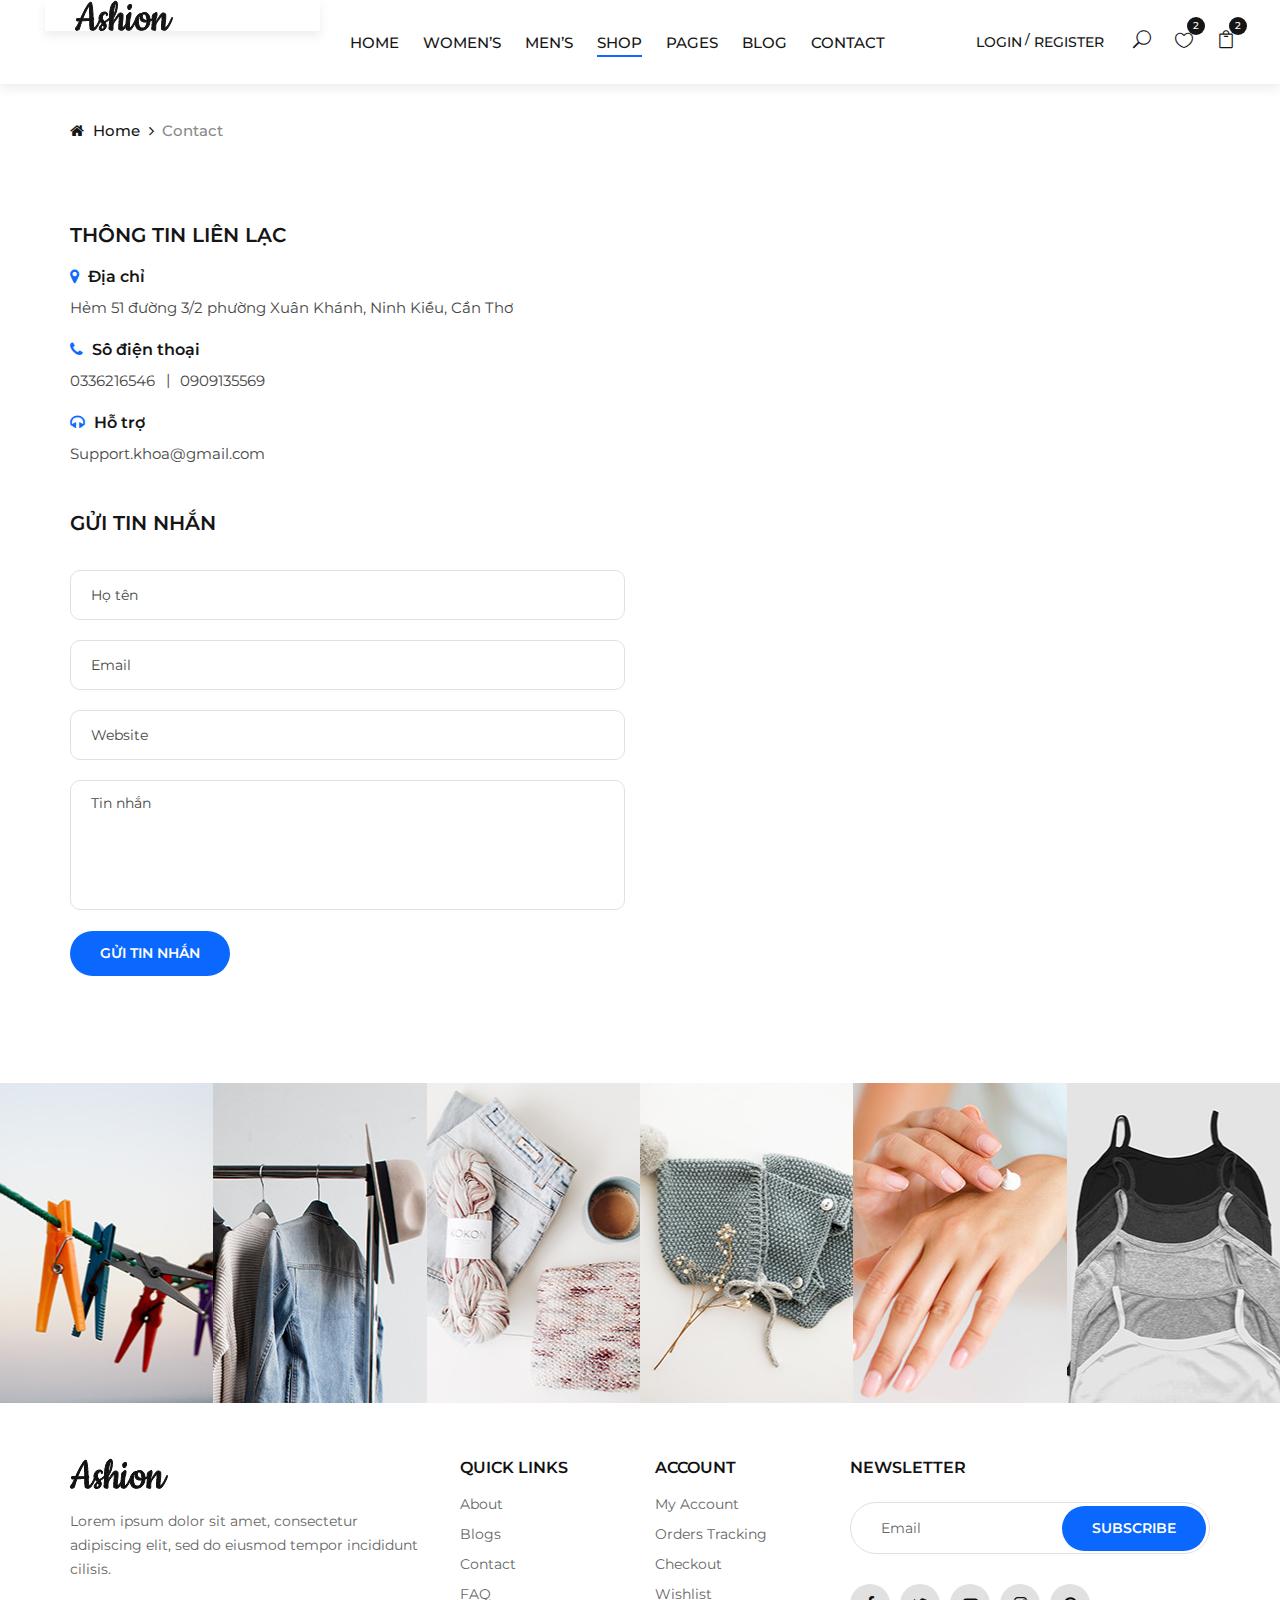
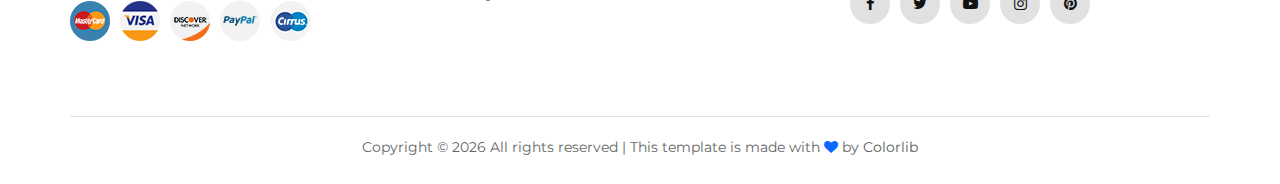
<file: DUAN1_MYPHAM/public/contact.html>
<!DOCTYPE html>
<html lang="zxx">

<head>
    <meta charset="UTF-8">
    <meta name="description" content="Ashion Template">
    <meta name="keywords" content="Ashion, unica, creative, html">
    <meta name="viewport" content="width=device-width, initial-scale=1.0">
    <meta http-equiv="X-UA-Compatible" content="ie=edge">
    <title>Ashion | Template</title>

    <!-- Google Font -->
    <link href="https://fonts.googleapis.com/css2?family=Cookie&display=swap" rel="stylesheet">
    <link href="https://fonts.googleapis.com/css2?family=Montserrat:wght@400;500;600;700;800;900&display=swap"
    rel="stylesheet">

    <!-- Css Styles -->
    <link rel="stylesheet" href="css/bootstrap.min.css" type="text/css">
    <link rel="stylesheet" href="css/font-awesome.min.css" type="text/css">
    <link rel="stylesheet" href="css/elegant-icons.css" type="text/css">
    <link rel="stylesheet" href="css/jquery-ui.min.css" type="text/css">
    <link rel="stylesheet" href="css/magnific-popup.css" type="text/css">
    <link rel="stylesheet" href="css/owl.carousel.min.css" type="text/css">
    <link rel="stylesheet" href="css/slicknav.min.css" type="text/css">
    <link rel="stylesheet" href="css/style.css" type="text/css">
</head>

<body>
    <!-- Page Preloder -->
    <div id="preloder">
        <div class="loader"></div>
    </div>

    <!-- Offcanvas Menu Begin -->
    <div class="offcanvas-menu-overlay"></div>
    <div class="offcanvas-menu-wrapper">
        <div class="offcanvas__close">+</div>
        <ul class="offcanvas__widget">
            <li><span class="icon_search search-switch"></span></li>
            <li><a href="#"><span class="icon_heart_alt"></span>
                <div class="tip">2</div>
            </a></li>
            <li><a href="#"><span class="icon_bag_alt"></span>
                <div class="tip">2</div>
            </a></li>
        </ul>
        <div class="offcanvas__logo">
            <a href="./index.html"><img src="img/logo.png" alt=""></a>
        </div>
        <div id="mobile-menu-wrap"></div>
        <div class="offcanvas__auth">
            <a href="#">Login</a>
            <a href="#">Register</a>
        </div>
    </div>
    <!-- Offcanvas Menu End -->

    <!-- Header Section Begin -->
    <header class="header">
        <div class="container-fluid">
            <div class="row">
                <div class="col-xl-3 col-lg-2">
                    <div class="header">
                        <a href="./index.html"><img src="img/logo.png" alt=""></a>
                    </div>
                </div>
                <div class="col-xl-6 col-lg-7">
                    <nav class="header__menu">
                        <ul>
                            <li><a href="./index.html">Home</a></li>
                            <li><a href="#">Women’s</a></li>
                            <li><a href="#">Men’s</a></li>
                            <li class="active"><a href="./shop.html">Shop</a></li>
                            <li><a href="#">Pages</a>
                                <ul class="dropdown">
                                    <li><a href="./product-details.html">Product Details</a></li>
                                    <li><a href="./shop-cart.html">Shop Cart</a></li>
                                    <li><a href="./checkout.html">Checkout</a></li>
                                    <li><a href="./blog-details.html">Blog Details</a></li>
                                </ul>
                            </li>
                            <li><a href="./blog.html">Blog</a></li>
                            <li><a href="./contact.html">Contact</a></li>
                        </ul>
                    </nav>
                </div>
                <div class="col-lg-3">
                    <div class="header__right">
                        <div class="header__right__auth">
                            <a href="#">Login</a>
                            <a href="#">Register</a>
                        </div>
                        <ul class="header__right__widget">
                            <li><span class="icon_search search-switch"></span></li>
                            <li><a href="#"><span class="icon_heart_alt"></span>
                                <div class="tip">2</div>
                            </a></li>
                            <li><a href="#"><span class="icon_bag_alt"></span>
                                <div class="tip">2</div>
                            </a></li>
                        </ul>
                    </div>
                </div>
            </div>
            <div class="canvas__open">
                <i class="fa fa-bars"></i>
            </div>
        </div>
    </header>
    <!-- Header Section End -->

    <!-- Breadcrumb Begin -->
    <div class="breadcrumb-option">
        <div class="container">
            <div class="row">
                <div class="col-lg-12">
                    <div class="breadcrumb__links">
                        <a href="./index.html"><i class="fa fa-home"></i> Home</a>
                        <span>Contact</span>
                    </div>
                </div>
            </div>
        </div>
    </div>
    <!-- Breadcrumb End -->

    <!-- Contact Section Begin -->
    <section class="contact spad">
        <div class="container">
            <div class="row">
                <div class="col-lg-6 col-md-6">
                    <div class="contact__content">
                        <div class="contact__address">
                            <h5>THÔNG TIN LIÊN LẠC</h5>
                            <ul>
                                <li>
                                    <h6><i class="fa fa-map-marker"></i> Địa chỉ</h6>
                                    <p>Hẻm 51 đường 3/2 phường Xuân Khánh, Ninh Kiều, Cần Thơ</p>
                                </li>
                                <li>
                                    <h6><i class="fa fa-phone"></i> Sô điện thoại</h6>
                                    <p><span>0336216546</span><span>0909135569</span></p>
                                </li>
                                <li>
                                    <h6><i class="fa fa-headphones"></i> Hỗ trợ</h6>
                                    <p>Support.khoa@gmail.com</p>
                                </li>
                            </ul>
                        </div>
                        <div class="contact__form">
                            <h5>
                                GỬI TIN NHẮN</h5>
                            <form action="#">
                                <input type="text" placeholder="Họ tên">
                                <input type="text" placeholder="Email">
                                <input type="text" placeholder="Website">
                                <textarea placeholder="Tin nhắn"></textarea>
                                <button type="submit" class="site-btn">GỬI TIN NHẮN</button>
                            </form>
                        </div>
                    </div>
                </div>
                <div class="col-lg-6 col-md-6">
                    <div class="contact__map">
                        <iframe
                        src="https://www.google.com/maps/embed?pb=!1m18!1m12!1m3!1d62870.72819613462!2d105.70433070759542!3d9.982080038963828!2m3!1f0!2f0!3f0!3m2!1i1024!2i768!4f13.1!3m3!1m2!1s0x31a08906415c355f%3A0x416815a99ebd841e!2zVHLGsOG7nW5nIENhbyDEkeG6s25nIEZQVCBQb2x5dGVjaG5pYw!5e0!3m2!1svi!2s!4v1698323706006!5m2!1svi!2s"
                        height="780" style="border:0" allowfullscreen="">
                        </iframe>
                        
                    </div>
            </div>
        </div>
    </div>
</section>
<!-- Contact Section End -->

<!-- Instagram Begin -->
<div class="instagram">
    <div class="container-fluid">
        <div class="row">
            <div class="col-lg-2 col-md-4 col-sm-4 p-0">
                <div class="instagram__item set-bg" data-setbg="img/instagram/insta-1.jpg">
                    <div class="instagram__text">
                        <i class="fa fa-instagram"></i>
                        <a href="#">@ ashion_shop</a>
                    </div>
                </div>
            </div>
            <div class="col-lg-2 col-md-4 col-sm-4 p-0">
                <div class="instagram__item set-bg" data-setbg="img/instagram/insta-2.jpg">
                    <div class="instagram__text">
                        <i class="fa fa-instagram"></i>
                        <a href="#">@ ashion_shop</a>
                    </div>
                </div>
            </div>
            <div class="col-lg-2 col-md-4 col-sm-4 p-0">
                <div class="instagram__item set-bg" data-setbg="img/instagram/insta-3.jpg">
                    <div class="instagram__text">
                        <i class="fa fa-instagram"></i>
                        <a href="#">@ ashion_shop</a>
                    </div>
                </div>
            </div>
            <div class="col-lg-2 col-md-4 col-sm-4 p-0">
                <div class="instagram__item set-bg" data-setbg="img/instagram/insta-4.jpg">
                    <div class="instagram__text">
                        <i class="fa fa-instagram"></i>
                        <a href="#">@ ashion_shop</a>
                    </div>
                </div>
            </div>
            <div class="col-lg-2 col-md-4 col-sm-4 p-0">
                <div class="instagram__item set-bg" data-setbg="img/instagram/insta-5.jpg">
                    <div class="instagram__text">
                        <i class="fa fa-instagram"></i>
                        <a href="#">@ ashion_shop</a>
                    </div>
                </div>
            </div>
            <div class="col-lg-2 col-md-4 col-sm-4 p-0">
                <div class="instagram__item set-bg" data-setbg="img/instagram/insta-6.jpg">
                    <div class="instagram__text">
                        <i class="fa fa-instagram"></i>
                        <a href="#">@ ashion_shop</a>
                    </div>
                </div>
            </div>
        </div>
    </div>
</div>
<!-- Instagram End -->

<!-- Footer Section Begin -->
<footer class="footer">
    <div class="container">
        <div class="row">
            <div class="col-lg-4 col-md-6 col-sm-7">
                <div class="footer__about">
                    <div class="footer__logo">
                        <a href="./index.html"><img src="img/logo.png" alt=""></a>
                    </div>
                    <p>Lorem ipsum dolor sit amet, consectetur adipiscing elit, sed do eiusmod tempor incididunt
                    cilisis.</p>
                    <div class="footer__payment">
                        <a href="#"><img src="img/payment/payment-1.png" alt=""></a>
                        <a href="#"><img src="img/payment/payment-2.png" alt=""></a>
                        <a href="#"><img src="img/payment/payment-3.png" alt=""></a>
                        <a href="#"><img src="img/payment/payment-4.png" alt=""></a>
                        <a href="#"><img src="img/payment/payment-5.png" alt=""></a>
                    </div>
                </div>
            </div>
            <div class="col-lg-2 col-md-3 col-sm-5">
                <div class="footer__widget">
                    <h6>Quick links</h6>
                    <ul>
                        <li><a href="#">About</a></li>
                        <li><a href="#">Blogs</a></li>
                        <li><a href="#">Contact</a></li>
                        <li><a href="#">FAQ</a></li>
                    </ul>
                </div>
            </div>
            <div class="col-lg-2 col-md-3 col-sm-4">
                <div class="footer__widget">
                    <h6>Account</h6>
                    <ul>
                        <li><a href="#">My Account</a></li>
                        <li><a href="#">Orders Tracking</a></li>
                        <li><a href="#">Checkout</a></li>
                        <li><a href="#">Wishlist</a></li>
                    </ul>
                </div>
            </div>
            <div class="col-lg-4 col-md-8 col-sm-8">
                <div class="footer__newslatter">
                    <h6>NEWSLETTER</h6>
                    <form action="#">
                        <input type="text" placeholder="Email">
                        <button type="submit" class="site-btn">Subscribe</button>
                    </form>
                    <div class="footer__social">
                        <a href="#"><i class="fa fa-facebook"></i></a>
                        <a href="#"><i class="fa fa-twitter"></i></a>
                        <a href="#"><i class="fa fa-youtube-play"></i></a>
                        <a href="#"><i class="fa fa-instagram"></i></a>
                        <a href="#"><i class="fa fa-pinterest"></i></a>
                    </div>
                </div>
            </div>
        </div>
        <div class="row">
            <div class="col-lg-12">
                <!-- Link back to Colorlib can't be removed. Template is licensed under CC BY 3.0. -->
                <div class="footer__copyright__text">
                    <p>Copyright &copy; <script>document.write(new Date().getFullYear());</script> All rights reserved | This template is made with <i class="fa fa-heart" aria-hidden="true"></i> by <a href="https://colorlib.com" target="_blank">Colorlib</a></p>
                </div>
                <!-- Link back to Colorlib can't be removed. Template is licensed under CC BY 3.0. -->
            </div>
        </div>
    </div>
</footer>
<!-- Footer Section End -->

<!-- Search Begin -->
<div class="search-model">
    <div class="h-100 d-flex align-items-center justify-content-center">
        <div class="search-close-switch">+</div>
        <form class="search-model-form">
            <input type="text" id="search-input" placeholder="Search here.....">
        </form>
    </div>
</div>
<!-- Search End -->

<!-- Js Plugins -->
<script src="js/jquery-3.3.1.min.js"></script>
<script src="js/bootstrap.min.js"></script>
<script src="js/jquery.magnific-popup.min.js"></script>
<script src="js/jquery-ui.min.js"></script>
<script src="js/mixitup.min.js"></script>
<script src="js/jquery.countdown.min.js"></script>
<script src="js/jquery.slicknav.js"></script>
<script src="js/owl.carousel.min.js"></script>
<script src="js/jquery.nicescroll.min.js"></script>
<script src="js/main.js"></script>
</body>

</html>
</file>
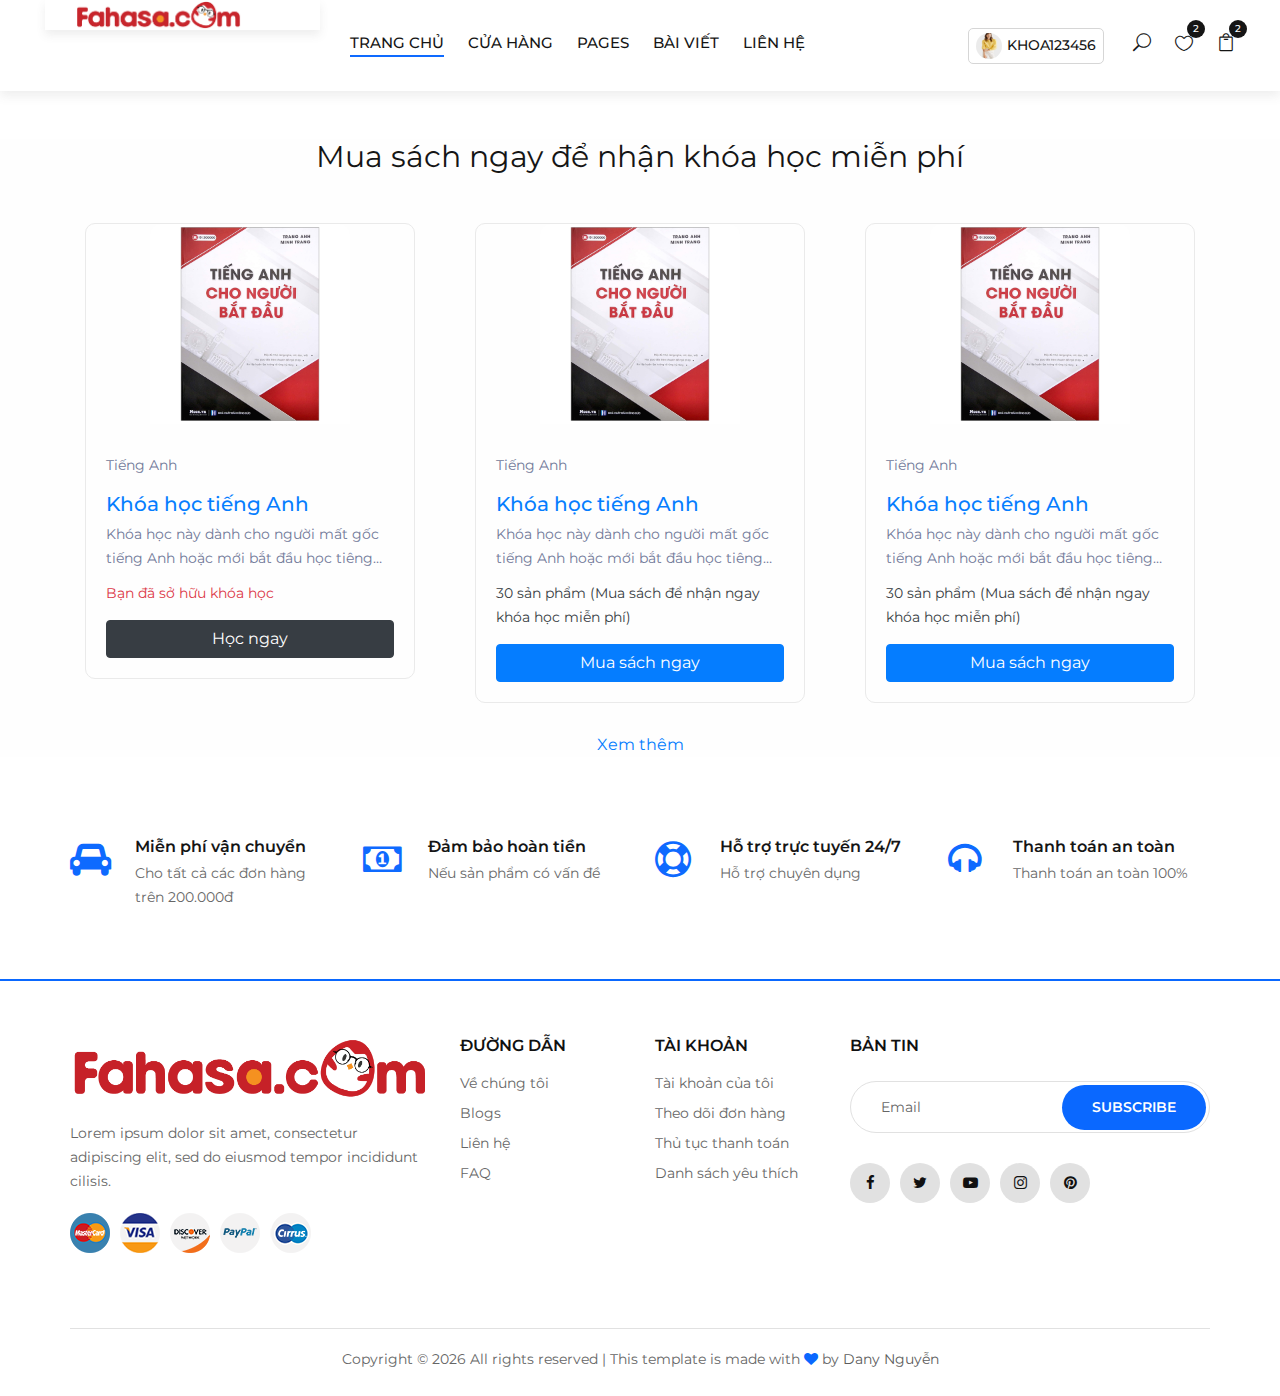
<file: DUAN1_MYPHAM/public/courses.html>
<!DOCTYPE html>
<html lang="zxx">

<head>
    <meta charset="UTF-8">
    <meta name="description" content="Ashion Template">
    <meta name="keywords" content="Ashion, unica, creative, html">
    <meta name="viewport" content="width=device-width, initial-scale=1.0">
    <meta http-equiv="X-UA-Compatible" content="ie=edge">
    <title>Ashion | Template</title>

    <!-- Google Font -->
    <link href="https://fonts.googleapis.com/css2?family=Cookie&display=swap" rel="stylesheet">
    <link href="https://fonts.googleapis.com/css2?family=Montserrat:wght@400;500;600;700;800;900&display=swap"
    rel="stylesheet">

    <!-- Css Styles -->
    <link rel="stylesheet" href="css/bootstrap.min.css" type="text/css">
    <link rel="stylesheet" href="css/font-awesome.min.css" type="text/css">
    <link rel="stylesheet" href="css/elegant-icons.css" type="text/css">
    <link rel="stylesheet" href="css/jquery-ui.min.css" type="text/css">
    <link rel="stylesheet" href="css/magnific-popup.css" type="text/css">
    <link rel="stylesheet" href="css/owl.carousel.min.css" type="text/css">
    <link rel="stylesheet" href="css/slicknav.min.css" type="text/css">
    <link rel="stylesheet" href="css/style.css" type="text/css">

    <link rel="stylesheet" href="https://use.fontawesome.com/releases/v5.7.2/css/all.css"
        integrity="sha384-fnmOCqbTlWIlj8LyTjo7mOUStjsKC4pOpQbqyi7RrhN7udi9RwhKkMHpvLbHG9Sr" crossorigin="anonymous" />
    
    
</head>

<body>
    <!-- Page Preloder -->
    <div id="preloder">
        <div class="loader"></div>
    </div>

    <!-- Offcanvas Menu Begin -->
    <div class="offcanvas-menu-overlay"></div>
    <div class="offcanvas-menu-wrapper">
        <div class="offcanvas__close">+</div>
        <ul class="offcanvas__widget">
            <li><span class="icon_search search-switch"></span></li>
            <li><a href="#"><span class="icon_heart_alt"></span>
                <div class="tip">2</div>
            </a></li>
            <li><a href="#"><span class="icon_bag_alt"></span>
                <div class="tip">2</div>
            </a></li>
        </ul>
        <div class="offcanvas__logo">
            <a href="./index.html"><img src="img/logo.png" alt=""></a>
        </div>
        <div id="mobile-menu-wrap"></div>
        <div class="offcanvas__auth">
            <a href="#">Đăng nhập</a>
            <a href="#">Đăng ký</a>
        </div>
        <div class="offcanvas__auth acount">
            <a href="#"><img src="img/product/product-1.jpg" alt="">KHOA123456</a>
        </div>
        
    </div>
    <!-- Offcanvas Menu End -->

    <!-- Header Section Begin -->
    <header class="header">
        <div class="container-fluid">
            <div class="row">
                <div class="col-xl-3 col-lg-2">
                    <div class="header">
                        <a href="./index.html"><img style="max-height: 30px;" src="img/fahasa-logo.png" alt=""></a>
                    </div>
                </div>
                <div class="col-xl-6 col-lg-7">
                    <nav class="header__menu">
                        <ul>
                            <li class="active"><a href="./index.html">TRANG CHỦ</a></li>
                            
                            <li><a href="./shop.html">Cửa hàng</a></li>
                            <li><a href="#">Pages</a>
                                <ul class="dropdown">
                                    <li><a href="./product-details.html">Product Details</a></li>
                                    <li><a href="./shop-cart.html">Shop Cart</a></li>
                                    <li><a href="./checkout.html">Checkout</a></li>
                                    <li><a href="./blog-details.html">Blog Details</a></li>
                                </ul>
                            </li>
                            <li><a href="./blog.html">bÀI viẾT</a></li>
                            <li><a href="./contact.html">LIÊN HỆ</a></li>
                            
                            

                        </ul>
                    </nav>
                </div>
                <div class="col-lg-3">
                    <div class="header__right">
                        <!-- <div class="header__right__auth">
                            <a href="#">Đăng nhập</a>
                            <a href="#">Đăng ký</a>
                        </div> -->
                        <div class="header__right__auth acount">
                            <a href="#"><img src="img/product/product-1.jpg" alt="">KHOA123456</a>
                            
                        </div>
                        <ul class="header__right__widget">
                            <li><span class="icon_search search-switch"></span></li>
                            <li><a href="#"><span class="icon_heart_alt"></span>
                                <div class="tip">2</div>
                            </a></li>
                            <li><a id="cart-mini" href="#"><span class="icon_bag_alt"></span>
                                <div class="tip">2</div>
                            </a></li>
                        </ul>
                    </div>
                </div>
            </div>
            <div class="canvas__open">
                <i class="fa fa-bars"></i>
            </div>
        </div>
    </header>
    <!-- Header Section End -->
    <div class=""></div>

    
    
    <div class="courses-area section-padding40 fix" style="background-color: #fefefe;">
        <div class="container">
            <div class="row justify-content-center my-5">
                <div class="col-xl-7 col-lg-8">
                    <div class="section-tittle text-center">
                        <h3>Mua sách ngay để nhận khóa học miễn phí</h3>
                    </div>
                </div>
            </div>
            <div class="row">
                
                <div class="col-lg-4">
                    <div class="properties properties2 mb-30">
                        <div class="properties__card">
                            <div class="properties__img overlay1 text-center">
                                <a href="#"><img style="max-width: 200px;" src="img/courses/tieng-anh-nguoi-moi.jpg" alt=""></a>
                            </div>
                            <div class="properties__caption">
                                <p>Tiếng Anh</p>
                                <h3><a href="#">Khóa học tiếng Anh</a></h3>
                                <p style="height: 44px;" class="text-truncate-2">Khóa học này dành cho người mất gốc tiếng Anh hoặc mới bắt đầu học tiêng anh
                                </p>
                                <!-- <p class="text-dark">30 sản phẩm (Mua sách để nhận ngay khóa học miễn phí)</p> -->
                                <p class="text-danger">Bạn đã sở hữu khóa học</p>
                                
                                <!-- <a href="#" class="btn btn-primary w-100">Mua sách ngay</a> -->
                                <a href="#" class="btn btn-dark w-100">Học ngay</a>
                            </div>
                        </div>
                    </div>
                </div>
                <div class="col-lg-4">
                    <div class="properties properties2 mb-30">
                        <div class="properties__card">
                            <div class="properties__img overlay1 text-center">
                                <a href="#"><img style="max-width: 200px;" src="img/courses/tieng-anh-nguoi-moi.jpg" alt=""></a>
                            </div>
                            <div class="properties__caption">
                                <p>Tiếng Anh</p>
                                <h3><a href="#">Khóa học tiếng Anh</a></h3>
                                <p style="height: 44px;" class="text-truncate-2">Khóa học này dành cho người mất gốc tiếng Anh hoặc mới bắt đầu học tiêng anh
                                </p>
                                <p class="text-dark">30 sản phẩm (Mua sách để nhận ngay khóa học miễn phí)</p>
                                
                                <a href="#" class="btn btn-primary w-100">Mua sách ngay</a>
                            </div>
                        </div>
                    </div>
                </div>
                <div class="col-lg-4">
                    <div class="properties properties2 mb-30">
                        <div class="properties__card">
                            <div class="properties__img overlay1 text-center">
                                <a href="#"><img style="max-width: 200px;" src="img/courses/tieng-anh-nguoi-moi.jpg" alt=""></a>
                            </div>
                            <div class="properties__caption">
                                <p>Tiếng Anh</p>
                                <h3><a href="#">Khóa học tiếng Anh</a></h3>
                                <p style="height: 44px;" class="text-truncate-2">Khóa học này dành cho người mất gốc tiếng Anh hoặc mới bắt đầu học tiêng anh
                                </p>
                                <p class="text-dark">30 sản phẩm (Mua sách để nhận ngay khóa học miễn phí)
                                </p>
                                
                                <a href="#" class="btn btn-primary w-100">Mua sách ngay</a>
                            </div>
                        </div>
                    </div>
                </div>
                
                
                
                
                
            </div>
            <div class="row justify-content-center">
                <div class="col-xl-7 col-lg-8">
                    <div class="section-tittle text-center mt-40">
                        <a href="#" class="border-btn">Xem thêm</a>
                    </div>
                </div>
            </div>
        </div>
    </div>

    





<!-- Services Section Begin -->
<section class="services spad">
    <div class="container">
        <div class="row">
            <div class="col-lg-3 col-md-4 col-sm-6">
                <div class="services__item">
                    <i class="fa fa-car"></i>
                    <h6>Miễn phí vận chuyển</h6>
                    <p>Cho tất cả các đơn hàng trên 200.000đ</p>
                </div>
            </div>
            <div class="col-lg-3 col-md-4 col-sm-6">
                <div class="services__item">
                    <i class="fa fa-money"></i>
                    <h6>Đảm bảo hoàn tiền</h6>
                    <p>Nếu sản phẩm có vấn đề</p>
                </div>
            </div>
            <div class="col-lg-3 col-md-4 col-sm-6">
                <div class="services__item">
                    <i class="fa fa-support"></i>
                    <h6>Hỗ trợ trực tuyến 24/7</h6>
                    <p>Hỗ trợ chuyên dụng</p>
                </div>
            </div>
            <div class="col-lg-3 col-md-4 col-sm-6">
                <div class="services__item">
                    <i class="fa fa-headphones"></i>
                    <h6>Thanh toán an toàn</h6>
                    <p>Thanh toán an toàn 100%</p>
                </div>
            </div>
        </div>
    </div>
</section>
<!-- Services Section End -->





<!-- Mini cart -->
<div class="shopping-cart">
    <div class="shopping-cart-header">
        <div class="row">
            <div class="col-4">
                
                <div id="close-minicart">
                    <i class="fa fa-close cart-icon"></i>
                </div>
            </div>
            <div class="col-8">
                
                <div style="font-size: 25px;" class="float-right">
                    <i class="fa fa-shopping-cart cart-icon"></i><span class="badge">323</span>
                </div>
            </div>
            
        </div>
    </div> <!--end shopping-cart-header -->
    

    <ul class="row pt-2 mini-cart">
        <li class="col-xl-12 col-md-4">
            <figure class="itemside mb-3">
                <a href="#khoa" class="aside"><img src="./img/product/book-1.jpg" class="img-sm border"></a>
                <figcaption class="info align-self-center">
                    <a href="" class="text-truncate-1 text-dark" class="title">Dell Laptop with 500GB HDD ith 500GB HDD ith 500GB HDD</a>
                    <a href="" class="text-truncate-1 text-dark">Truyện tranh</a>
                    
                    <span class="text-danger">100.000đ </span> <span>x1</span>
                </figcaption>
            </figure>
            
        </li>
        <li class="col-xl-12 col-md-4">
            <figure class="itemside mb-3">
                <div class="aside"><img src="./img/product/book-1.jpg" class="img-sm border"></div>
                <figcaption class="info align-self-center">
                    <a href="" class="text-truncate-1 text-dark" class="title">Dell Laptop with 500GB HDD ith 500GB HDD ith 500GB HDD</a>
                    <a href="" class="text-truncate-1 text-dark">Truyện tranh</a>
                    
                    <span class="text-danger">100.000đ </span> <span>x1</span>
                </figcaption>
            </figure>
            
        </li>
        <li class="col-xl-12 col-md-4">
            <figure class="itemside mb-3">
                <div class="aside"><img src="./img/product/book-1.jpg" class="img-sm border"></div>
                <figcaption class="info align-self-center">
                    <a href="" class="text-truncate-1 text-dark" class="title">Dell Laptop with 500GB HDD ith 500GB HDD ith 500GB HDD</a>
                    <a href="" class="text-truncate-1 text-dark">Tiểu thuyết</a>
                    
                    <span class="text-danger">100.000đ </span> <span>x1</span>
                </figcaption>
            </figure>
            
        </li>
        <li class="col-xl-12 col-md-4">
            <div class="text-center">30 sản phẩm thêm vào giỏ</div>
        </li>
    </ul>
    <hr>
    <div class="row">
        <div class="col-12">
            <div class="text-center">
                <!-- <i class="fa fa-shopping-cart cart-icon"></i><span class="badge">323</span> -->
                <span class="text-dark font-weight-bolder">Tổng số phụ:</span>
                <span class="text-danger font-weight-bolder">200.000₫</span>
            </div>
        </div>
    </div>
    <hr style="margin-bottom: -15px;">

    <div class="row">
        <div class="col-6">
            <a href="shop-cart.html" class="button">Xem giỏ hàng</a>
            
        </div>
        <div class="col-6">
            
            <a href="checkout.html" class="button btn-outline-primary">Thanh toán</a>
        </div>
    </div>

</div> <!--end shopping-cart -->



<!-- Instagram End -->
<div style="border: 1px solid #0A68FF;"></div>
<!-- Footer Section Begin -->
<footer class="footer">
    <div class="container">
        <div class="row">
            <div class="col-lg-4 col-md-6 col-sm-7">
                <div class="footer__about">
                    <div class="footer__logo">
                        <a href="./index.html"><img src="img/fahasa-logo.png" alt=""></a>
                    </div>
                    <p>Lorem ipsum dolor sit amet, consectetur adipiscing elit, sed do eiusmod tempor incididunt
                    cilisis.</p>
                    <div class="footer__payment">
                        <a href="#"><img src="img/payment/payment-1.png" alt=""></a>
                        <a href="#"><img src="img/payment/payment-2.png" alt=""></a>
                        <a href="#"><img src="img/payment/payment-3.png" alt=""></a>
                        <a href="#"><img src="img/payment/payment-4.png" alt=""></a>
                        <a href="#"><img src="img/payment/payment-5.png" alt=""></a>
                    </div>
                </div>
            </div>
            <div class="col-lg-2 col-md-3 col-sm-5">
                <div class="footer__widget">
                    <h6>ĐƯỜNG DẪN</h6>
                    <ul>
                        <li><a href="#">Về chúng tôi</a></li>
                        <li><a href="#">Blogs</a></li>
                        <li><a href="#">Liên hệ</a></li>
                        <li><a href="#">FAQ</a></li>
                    </ul>
                </div>
            </div>
            <div class="col-lg-2 col-md-3 col-sm-4">
                <div class="footer__widget">
                    <h6>tÀI khoẢN</h6>
                    <ul>
                        <li><a href="#">Tài khoản của tôi</a></li>
                        <li><a href="#">Theo dõi đơn hàng</a></li>
                        <li><a href="#">Thủ tục thanh toán</a></li>
                        <li><a href="#">Danh sách yêu thích</a></li>
                    </ul>
                </div>
            </div>
            <div class="col-lg-4 col-md-8 col-sm-8">
                <div class="footer__newslatter">
                    <h6>BẢN TIN</h6>
                    <form action="#">
                        <input type="text" placeholder="Email">
                        <button type="submit" class="site-btn">Subscribe</button>
                    </form>
                    <div class="footer__social">
                        <a href="#"><i class="fa fa-facebook"></i></a>
                        <a href="#"><i class="fa fa-twitter"></i></a>
                        <a href="#"><i class="fa fa-youtube-play"></i></a>
                        <a href="#"><i class="fa fa-instagram"></i></a>
                        <a href="#"><i class="fa fa-pinterest"></i></a>
                    </div>
                </div>
            </div>
        </div>
        
        <div class="row">
            <div class="col-lg-12">
                <!-- Link back to Colorlib can't be removed. Template is licensed under CC BY 3.0. -->
                <div class="footer__copyright__text">
                    <p>Copyright &copy; <script>document.write(new Date().getFullYear());</script> All rights reserved | This template is made with <i class="fa fa-heart" aria-hidden="true"></i> by <a href="#" target="_blank">Dany Nguyễn</a></p>
                </div>
                <!-- Link back to Colorlib can't be removed. Template is licensed under CC BY 3.0. -->
            </div>
        </div>
    </div>
</footer>
<!-- Footer Section End -->

<!-- Search Begin -->
<div class="search-model">
    <div class="h-100 d-flex align-items-center justify-content-center">
        <div class="search-close-switch">+</div>
        <form class="search-model-form">
            <input type="text" id="search-input" placeholder="TÌM KIẾM.....">
        </form>
    </div>
</div>
<!-- Search End -->

<!-- Js Plugins -->
<script src="js/jquery-3.3.1.min.js"></script>
<script src="js/bootstrap.min.js"></script>
<script src="js/jquery.magnific-popup.min.js"></script>
<script src="js/jquery-ui.min.js"></script>
<script src="js/mixitup.min.js"></script>
<script src="js/jquery.countdown.min.js"></script>
<script src="js/jquery.slicknav.js"></script>
<script src="js/owl.carousel.min.js"></script>
<script src="js/jquery.nicescroll.min.js"></script>
<script src="js/main.js"></script>
</body>

</html>
</file>
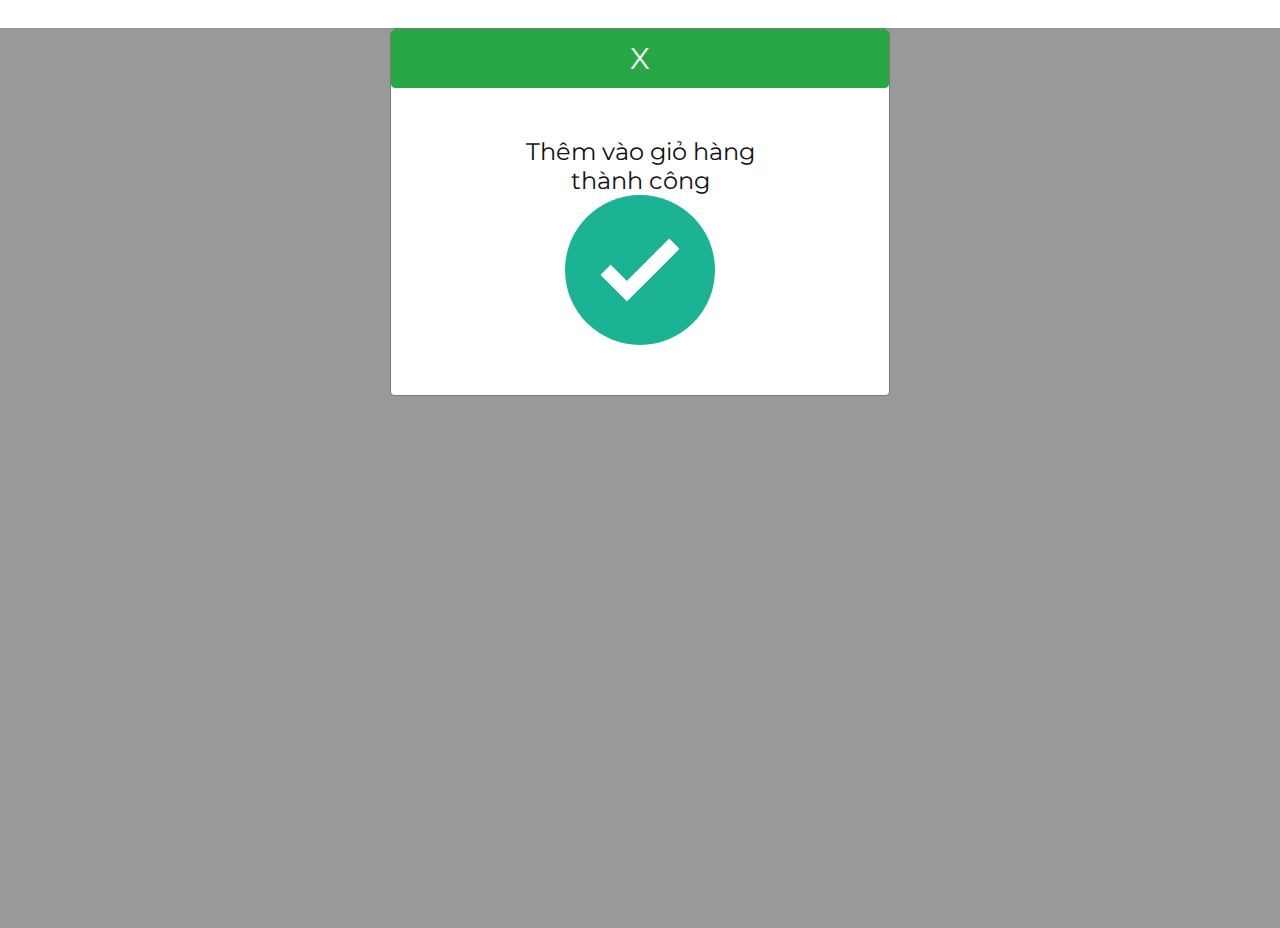
<file: DUAN1_MYPHAM/public/modal_succes.html>
<!DOCTYPE html>
<html lang="en">
  <head>
    <meta charset="UTF-8" />
    <meta name="viewport" content="width=device-width, initial-scale=1.0" />
    <title>Document</title>

    <!-- Google Font -->
    <link
      href="https://fonts.googleapis.com/css2?family=Cookie&display=swap"
      rel="stylesheet"
    />
    <link
      href="https://fonts.googleapis.com/css2?family=Montserrat:wght@400;500;600;700;800;900&display=swap"
      rel="stylesheet"
    />

    <!-- Css Styles -->
    <link rel="stylesheet" href="css/bootstrap.min.css" type="text/css" />
    <link rel="stylesheet" href="css/font-awesome.min.css" type="text/css" />
    <link rel="stylesheet" href="css/elegant-icons.css" type="text/css" />
    <link rel="stylesheet" href="css/jquery-ui.min.css" type="text/css" />
    <link rel="stylesheet" href="css/magnific-popup.css" type="text/css" />
    <link rel="stylesheet" href="css/owl.carousel.min.css" type="text/css" />
    <link rel="stylesheet" href="css/slicknav.min.css" type="text/css" />
    <link rel="stylesheet" href="css/style.css" type="text/css" />

    <link
      rel="stylesheet"
      href="https://use.fontawesome.com/releases/v5.7.2/css/all.css"
      integrity="sha384-fnmOCqbTlWIlj8LyTjo7mOUStjsKC4pOpQbqyi7RrhN7udi9RwhKkMHpvLbHG9Sr"
      crossorigin="anonymous"
    />
  </head>
  <style>
    body {
      background-color: rgb(255, 255, 255);
      width: 100%;
      height: 100%;
    }

    #success_tic .page-body {
      max-width: 300px;
      background-color: #ffffff;
      margin: 10% auto;
    }

    #success_tic .page-body .head {
      text-align: center;
    }

    /* #success_tic .tic{
  font-size:186px;
} */
    #success_tic .close {
      opacity: 1;
      position: absolute;
      right: 0px;
      font-size: 30px;
      padding: 3px 15px;
      margin-bottom: 10px;
    }

    #success_tic .checkmark-circle {
      width: 150px;
      height: 150px;
      position: relative;
      display: inline-block;
      vertical-align: top;
    }

    .checkmark-circle .background {
      width: 150px;
      height: 150px;
      border-radius: 50%;
      background: #1ab394;
      position: absolute;
    }

    #success_tic .checkmark-circle .checkmark {
      border-radius: 5px;
    }

    #success_tic .checkmark-circle .checkmark.draw:after {
      -webkit-animation-delay: 300ms;
      -moz-animation-delay: 300ms;
      animation-delay: 300ms;
      -webkit-animation-duration: 1s;
      -moz-animation-duration: 1s;
      animation-duration: 1s;
      -webkit-animation-timing-function: ease;
      -moz-animation-timing-function: ease;
      animation-timing-function: ease;
      -webkit-animation-name: checkmark;
      -moz-animation-name: checkmark;
      animation-name: checkmark;
      -webkit-transform: scaleX(-1) rotate(135deg);
      -moz-transform: scaleX(-1) rotate(135deg);
      -ms-transform: scaleX(-1) rotate(135deg);
      -o-transform: scaleX(-1) rotate(135deg);
      transform: scaleX(-1) rotate(135deg);
      -webkit-animation-fill-mode: forwards;
      -moz-animation-fill-mode: forwards;
      animation-fill-mode: forwards;
    }

    #success_tic .checkmark-circle .checkmark:after {
      opacity: 1;
      height: 75px;
      width: 37.5px;
      -webkit-transform-origin: left top;
      -moz-transform-origin: left top;
      -ms-transform-origin: left top;
      -o-transform-origin: left top;
      transform-origin: left top;
      border-right: 15px solid #fff;
      border-top: 15px solid #fff;
      border-radius: 2.5px !important;
      content: "";
      left: 35px;
      top: 80px;
      position: absolute;
    }

    @-webkit-keyframes checkmark {
      0% {
        height: 0;
        width: 0;
        opacity: 1;
      }

      20% {
        height: 0;
        width: 37.5px;
        opacity: 1;
      }

      40% {
        height: 75px;
        width: 37.5px;
        opacity: 1;
      }

      100% {
        height: 75px;
        width: 37.5px;
        opacity: 1;
      }
    }

    @-moz-keyframes checkmark {
      0% {
        height: 0;
        width: 0;
        opacity: 1;
      }

      20% {
        height: 0;
        width: 37.5px;
        opacity: 1;
      }

      40% {
        height: 75px;
        width: 37.5px;
        opacity: 1;
      }

      100% {
        height: 75px;
        width: 37.5px;
        opacity: 1;
      }
    }

    @keyframes checkmark {
      0% {
        height: 0;
        width: 0;
        opacity: 1;
      }

      20% {
        height: 0;
        width: 37.5px;
        opacity: 1;
      }

      40% {
        height: 75px;
        width: 37.5px;
        opacity: 1;
      }

      100% {
        height: 75px;
        width: 37.5px;
        opacity: 1;
      }
    }

    .modal-content {
      display: none;
    }

    .modal-content > .active {
      display: flex;
    }

    .modal {
    position: fixed;
    top: 0;
    right: 0;
    bottom: 0;
    left: 0;
    display: flex;
    animation: fadeIn linear 0.1s;
    display: none;
  }
    .modal-overlay {
      position: absolute;
      width: 100%;
      height: 100%;
      background-color: rgba(0, 0, 0, 0.4);
    }
  </style>

  <body>
    <!-- <button type="button" class="btn btn-info btn-lg" data-toggle="modal" data-target="#success_tic">Open Modal</button> -->

    <!-- Modal -->
    
    <div id="success_tic">
      <div class="modal-overlay"></div>
      <div class="modal-dialog">
        <!-- Modal content-->
        <div class="modal-content">
          <button class="close-success btn btn-success" style="font-size: 30px">
            X
          </button>
          <div class="page-body">
            <div class="head">
              <h4>Thêm vào giỏ hàng thành công</h4>
            </div>

            <h1 style="text-align: center">
              <div class="checkmark-circle">
                <div class="background"></div>
                <div class="checkmark draw"></div>
              </div>
            </h1>
          </div>
        </div>
      </div>
    </div>
  

    <!-- Mã JavaScript để hiển thị modal -->

    <!-- Js Plugins -->
    <script src="js/jquery-3.3.1.min.js"></script>
    <script src="js/bootstrap.min.js"></script>
    <script src="js/jquery.magnific-popup.min.js"></script>
    <script src="js/jquery-ui.min.js"></script>
    <script src="js/mixitup.min.js"></script>
    <script src="js/jquery.countdown.min.js"></script>
    <script src="js/jquery.slicknav.js"></script>
    <script src="js/owl.carousel.min.js"></script>
    <script src="js/jquery.nicescroll.min.js"></script>
    <script src="js/main.js"></script>

    <script>
      // Lấy tham chiếu đến phần tử .modal-content
      var modalContent = document.querySelector(".modal-content");

      var close_success = document.querySelector(".close-success");
      var modal_overlay = document.querySelector(".modal-overlay");
      console.log(modal_overlay);
      // Hiển thị .modal-content
      function showContent() {
        modalContent.style.display = "flex";
      }

      // Ẩn .modal-content
      function hideContent() {
        modalContent.style.display = "none";
      }

      close_success.addEventListener("click", function () {
        hideContent();
      });

      // modal_overlay.addEventListener('click', function() {
      //     hideContent();
      // })

      // Gọi hàm showContent để hiển thị .modal-content
      showContent();
    </script>
  </body>
</html>
</file>
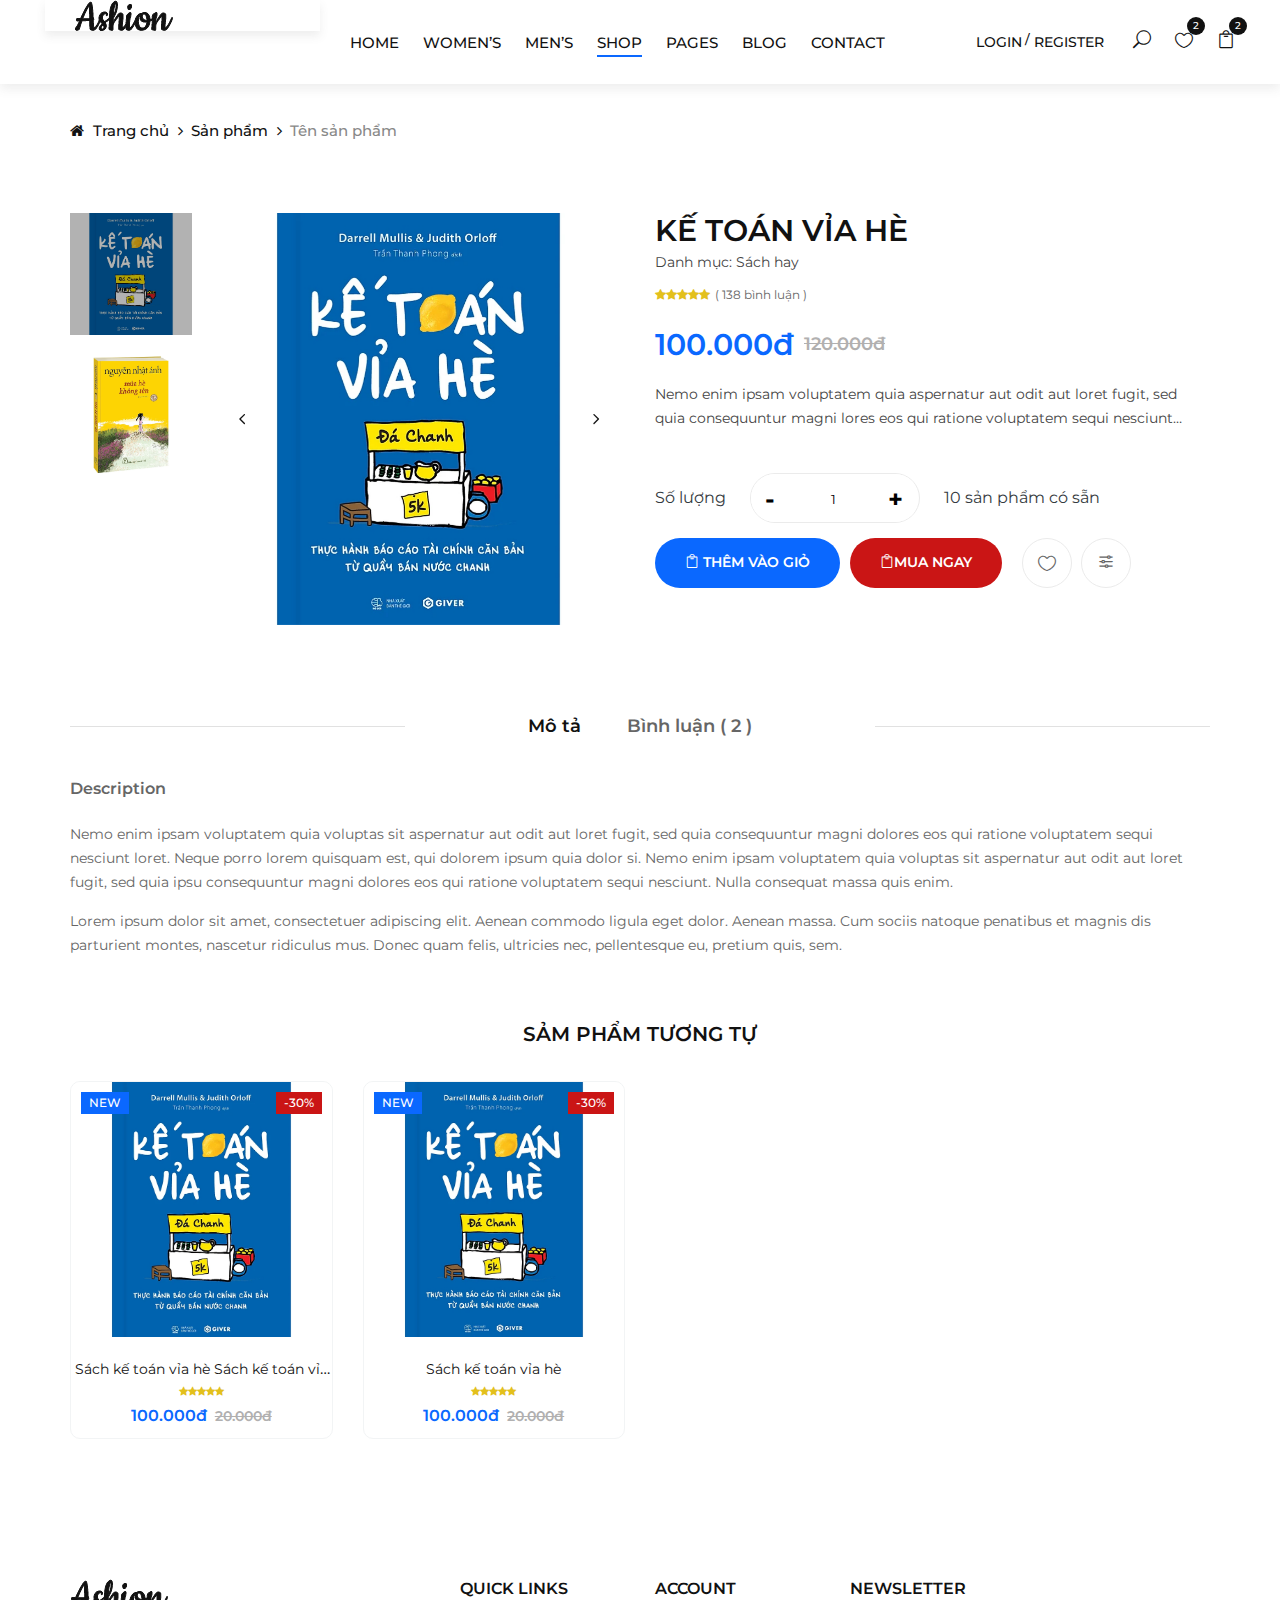
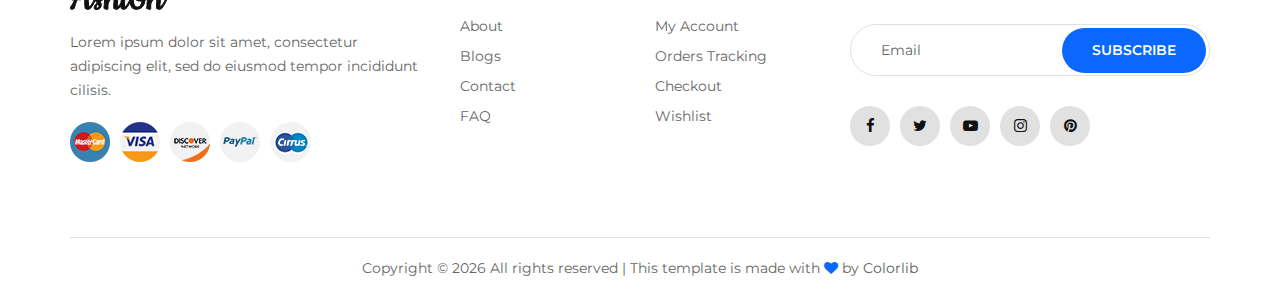
<file: DUAN1_MYPHAM/public/product-details.html>
<!DOCTYPE html>
<html lang="zxx">

<head>
    <meta charset="UTF-8">
    <meta name="description" content="Ashion Template">
    <meta name="keywords" content="Ashion, unica, creative, html">
    <meta name="viewport" content="width=device-width, initial-scale=1.0">
    <meta http-equiv="X-UA-Compatible" content="ie=edge">
    <title>Ashion | Template</title>

    <!-- Google Font -->
    <link href="https://fonts.googleapis.com/css2?family=Cookie&display=swap" rel="stylesheet">
    <link href="https://fonts.googleapis.com/css2?family=Montserrat:wght@400;500;600;700;800;900&display=swap"
    rel="stylesheet">

    <!-- Css Styles -->
    <link rel="stylesheet" href="css/bootstrap.min.css" type="text/css">
    <link rel="stylesheet" href="css/font-awesome.min.css" type="text/css">
    <link rel="stylesheet" href="css/elegant-icons.css" type="text/css">
    <link rel="stylesheet" href="css/jquery-ui.min.css" type="text/css">
    <link rel="stylesheet" href="css/magnific-popup.css" type="text/css">
    <link rel="stylesheet" href="css/owl.carousel.min.css" type="text/css">
    <link rel="stylesheet" href="css/slicknav.min.css" type="text/css">
    <link rel="stylesheet" href="css/style.css" type="text/css">

    <!-- <link rel="stylesheet" href="css/style2.css" type="text/css">
    <link rel="stylesheet" href="https://cdn.jsdelivr.net/npm/bootstrap@4.3.1/dist/css/bootstrap.min.css" integrity="sha384-ggOyR0iXCbMQv3Xipma34MD+dH/1fQ784/j6cY/iJTQUOhcWr7x9JvoRxT2MZw1T" crossorigin="anonymous"> -->
</head>

<body>
    <!-- Page Preloder -->
    <div id="preloder">
        <div class="loader"></div>
    </div>

    <!-- Offcanvas Menu Begin -->
    <div class="offcanvas-menu-overlay"></div>
    <div class="offcanvas-menu-wrapper">
        <div class="offcanvas__close">+</div>
        <ul class="offcanvas__widget">
            <li><span class="icon_search search-switch"></span></li>
            <li><a href="#"><span class="icon_heart_alt"></span>
                <div class="tip">2</div>
            </a></li>
            <li><a href="#"><span class="icon_bag_alt"></span>
                <div class="tip">2</div>
            </a></li>
        </ul>
        <div class="offcanvas__logo">
            <a href="./index.html"><img src="img/logo.png" alt=""></a>
        </div>
        <div id="mobile-menu-wrap"></div>
        <div class="offcanvas__auth">
            <a href="#">Login</a>
            <a href="#">Register</a>
        </div>
    </div>
    <!-- Offcanvas Menu End -->

    <!-- Header Section Begin -->
    <header class="header">
        <div class="container-fluid">
            <div class="row">
                <div class="col-xl-3 col-lg-2">
                    <div class="header">
                        <a href="./index.html"><img src="img/logo.png" alt=""></a>
                    </div>
                </div>
                <div class="col-xl-6 col-lg-7">
                    <nav class="header__menu">
                        <ul>
                            <li><a href="./index.html">Home</a></li>
                            <li><a href="#">Women’s</a></li>
                            <li><a href="#">Men’s</a></li>
                            <li class="active"><a href="./shop.html">Shop</a></li>
                            <li><a href="#">Pages</a>
                                <ul class="dropdown">
                                    <li><a href="./product-details.html">Product Details</a></li>
                                    <li><a href="./shop-cart.html">Shop Cart</a></li>
                                    <li><a href="./checkout.html">Checkout</a></li>
                                    <li><a href="./blog-details.html">Blog Details</a></li>
                                </ul>
                            </li>
                            <li><a href="./blog.html">Blog</a></li>
                            <li><a href="./contact.html">Contact</a></li>
                        </ul>
                    </nav>
                </div>
                <div class="col-lg-3">
                    <div class="header__right">
                        <div class="header__right__auth">
                            <a href="#">Login</a>
                            <a href="#">Register</a>
                        </div>
                        <ul class="header__right__widget">
                            <li><span class="icon_search search-switch"></span></li>
                            <li><a href="#"><span class="icon_heart_alt"></span>
                                <div class="tip">2</div>
                            </a></li>
                            <li><a href="#"><span class="icon_bag_alt"></span>
                                <div class="tip">2</div>
                            </a></li>
                        </ul>
                    </div>
                </div>
            </div>
            <div class="canvas__open">
                <i class="fa fa-bars"></i>
            </div>
        </div>
    </header>
    <!-- Header Section End -->

    <!-- Breadcrumb Begin -->
    <div class="breadcrumb-option">
        <div class="container">
            <div class="row">
                <div class="col-lg-12">
                    <div class="breadcrumb__links">
                        <a href="./index.html"><i class="fa fa-home"></i> Trang chủ</a>
                        <a href="#">Sản phẩm </a>
                        <span>Tên sản phẩm</span>
                    </div>
                </div>
            </div>
        </div>
    </div>
    <!-- Breadcrumb End -->

    
    <!-- Product Details Section Begin -->
    <section class="product-details spad">
        <div class="container">
            <div class="row">
                <div class="col-lg-6">
                    <div class="product__details__pic">
                        <div class="product__details__pic__left product__thumb nice-scroll">
                            <a class="pt active" href="#product-1">
                                <img src="img/product/book-1.jpg" alt="">
                            </a>
                            <a class="pt" href="#product-2">
                                <img src="img/product/book-2.png" alt="">
                            </a>
                            <!-- <a class="pt" href="#product-3">
                                <img src="img/product/conan-1.jpg" alt="">
                            </a> -->
                            
                        </div>
                        <div class="product__details__slider__content">
                            <div class="product__details__pic__slider owl-carousel">
                                <img data-hash="product-1" class="product__big__img" src="img/product/book-1.jpg" alt="">
                                <img data-hash="product-2" class="product__big__img" src="img/product/book-2.png" alt="">
                                <img data-hash="product-3" class="product__big__img" src="img/product/conan-1.jpg" alt="">
                                
                            </div>
                        </div>
                    </div>
                </div>
                <div class="col-lg-6">
                    <div class="product__details__text">
                        <h3>Kế toán vỉa hè <span>Danh mục: Sách hay</span></h3>
                        <div class="rating">
                            <i class="fa fa-star"></i>
                            <i class="fa fa-star"></i>
                            <i class="fa fa-star"></i>
                            <i class="fa fa-star"></i>
                            <i class="fa fa-star"></i>
                            <span>( 138 bình luận )</span>
                        </div>
                        <div class="product__details__price">100.000đ <span>120.000đ </span></div>
                        <p class="text-truncate-2-pd-details">Nemo enim ipsam voluptatem quia aspernatur aut odit aut loret fugit, sed quia consequuntur
                        magni lores eos qui ratione voluptatem sequi nesciunt voluptatem sequi nesciunt.</p>

                        
                        <div class="product__details__button">
                            <form action="" method="post">
                                
                            <div class="input-group d-flex align-items-center">
                                <span class="text-dark">Số lượng</span>
                                <div class="input-next d-flex mx-4">
                                    <input type="button" value="-" class="button-minus" data-field="quantity">
                                    <input type="number" step="1" max="" value="1" name="quantity" class="quantity-field">
                                    <input type="button" value="+" class="button-plus" data-field="quantity">
                                </div>
                                <span class="text-dark">10 sản phẩm có sẵn</span>

                            </div>
                            
                            </form>
                              
                            <div class="quantity">

                                <button style="border: none;" type="submit" class="cart-btn btn-primary"><span class="icon_bag_alt"></span> Thêm vào giỏ</button>
                                <button type="submit" style="background-color: #ca1515; border: none;" class="cart-btn"><span class="icon_bag_alt"></span>Mua ngay</button>
                            </div>
                            <ul>
                                <li><a href="#"><span class="icon_heart_alt"></span></a></li>
                                <li><a href="#"><span class="icon_adjust-horiz"></span></a></li>
                            </ul>
                        </div>
                        
                    </div>
                </div>
                <div class="col-lg-12">
                    <div class="product__details__tab">
                        <ul class="nav nav-tabs" role="tablist">
                            <li class="nav-item">
                                <a class="nav-link active" data-toggle="tab" href="#tabs-1" role="tab">Mô tả</a>
                            </li>
                            <li class="nav-item">
                                <a class="nav-link" data-toggle="tab" href="#tabs-2" role="tab">Bình luận ( 2 )</a>
                            </li>
                            
                        </ul>
                        <div class="tab-content">
                            <div class="tab-pane active" id="tabs-1" role="tabpanel">
                                <h6>Description</h6>
                                <p>Nemo enim ipsam voluptatem quia voluptas sit aspernatur aut odit aut loret fugit, sed
                                    quia consequuntur magni dolores eos qui ratione voluptatem sequi nesciunt loret.
                                    Neque porro lorem quisquam est, qui dolorem ipsum quia dolor si. Nemo enim ipsam
                                    voluptatem quia voluptas sit aspernatur aut odit aut loret fugit, sed quia ipsu
                                    consequuntur magni dolores eos qui ratione voluptatem sequi nesciunt. Nulla
                                consequat massa quis enim.</p>
                                <p>Lorem ipsum dolor sit amet, consectetuer adipiscing elit. Aenean commodo ligula eget
                                    dolor. Aenean massa. Cum sociis natoque penatibus et magnis dis parturient montes,
                                    nascetur ridiculus mus. Donec quam felis, ultricies nec, pellentesque eu, pretium
                                quis, sem.</p>
                            </div>
                            
                            <div class="tab-pane" id="tabs-2" role="tabpanel">
                                <h6>Bình luận ( 2 )</h6>
                                
                                    <div class="row">
                                        <div class="col-md-6">
                                            <h4 class="mb-4">1 bình luận cho "Sách kế toán vỉa hè"</h4>
                                            <div class="media mb-4">
                                                <img src="img/product/product-1.jpg" alt="Image" class="img-fluid mr-3 mt-1" style="width: 45px;">
                                                <div class="media-body">
                                                    <h6>John Doe<small> - <i>01 Jan 2045</i></small></h6>
                                                    
                                                    <p>Diam amet duo labore stet elitr ea clita ipsum, tempor labore accusam ipsum et no at. Kasd diam tempor rebum magna dolores sed sed eirmod ipsum.</p>
                                                </div>
                                            </div>
                                            <hr>
                                            <div class="media mb-4">
                                                <img src="img/product/product-1.jpg" alt="Image" class="img-fluid mr-3 mt-1" style="width: 45px;">
                                                <div class="media-body">
                                                    <h6>John Doe<small> - <i>01 Jan 2045</i></small></h6>
                                                    
                                                    <p>Diam amet duo labore stet elitr ea clita ipsum, tempor labore accusam ipsum et no at. Kasd diam tempor rebum magna dolores sed sed eirmod ipsum.</p>
                                                </div>
                                            </div>
                                        </div>
                                        <div class="col-md-6">
                                            <h4 class="mb-4">Để lại bình luận</h4>
                                            
                                            
                                            <form>
                                                <div class="form-group">
                                                    <label class="text-dark" for="message">Nội dung *</label>
                                                    <textarea id="message" cols="30" rows="5" class="form-control"></textarea>
                                                </div>
                                                
                                                
                                                <div class="form-group mb-0">
                                                    <input type="submit" value="Gửi bình luận" class="btn btn-primary px-3">
                                                </div>
                                            </form>
                                        </div>
                                    </div>
                                
                            </div>
                        </div>
                    </div>
                </div>
            </div>
            <div class="row">
                <div class="col-lg-12 text-center">
                    <div class="related__title">
                        <h5>SẢM PHẨM TƯƠNG TỰ</h5>
                    </div>
                </div>
                <div class="col-lg-3 col-md-4 col-sm-6 mix">
                    <div class="product__item sale">
                        <div class="product__item__pic set-bg" data-setbg="img/product/book-1.jpg">
                            <div class="label sale">New</div>
                            <div class="label_right sale">-30%</div>
                            <ul class="product__hover">
                                <li><a href="img/product/book-1.jpg" class="image-popup"><span class="arrow_expand"></span></a></li>
                                <li><a href="product-details.html"><span class="icon_search_alt"></span></a></li>
                                
                                
                                <li>
                                    <form action="blog.html" method="post">
                                        <input type="hidden" name="">
                                        <input type="hidden" name="">
                                        <input type="hidden" name="">
                                        <input type="hidden" name="">
                                        <input type="hidden" name="">
                                        <input type="hidden" name="">
                                        <button type="submit">
                                            <a href="#"><span class="icon_bag_alt"></span></a>
                                        </button>
                                    </form>
                                </li>
                                
                            </ul>
                            
                        </div>
                        <div class="product__item__text">
                            <h6 class="text-truncate-1"><a href="product-details.html">Sách kế toán vỉa hè Sách kế toán vỉa hè Sách kế toán vỉa hè</a></h6>
                            <div class="rating">
                                <i class="fa fa-star"></i>
                                <i class="fa fa-star"></i>
                                <i class="fa fa-star"></i>
                                <i class="fa fa-star"></i>
                                <i class="fa fa-star"></i>
                            </div>
                            <div class="product__price">100.000đ <span>20.000đ</span></div>
                        </div>
                    </div>
                </div>
                <div class="col-lg-3 col-md-4 col-sm-6 mix">
                    <div class="product__item sale">
                        <div class="product__item__pic set-bg" data-setbg="img/product/book-1.jpg">
                            <div class="label sale">New</div>
                            <div class="label_right sale">-30%</div>
                            <ul class="product__hover">
                                <li><a href="img/product/book-1.jpg" class="image-popup"><span class="arrow_expand"></span></a></li>
                                <li><a href="product-details.html"><span class="icon_search_alt"></span></a></li>
                                
                                
                                <li>
                                    <form action="blog.html" method="post">
                                        <input type="hidden" name="">
                                        <input type="hidden" name="">
                                        <input type="hidden" name="">
                                        <input type="hidden" name="">
                                        <input type="hidden" name="">
                                        <input type="hidden" name="">
                                        <button type="submit">
                                            <a href="#"><span class="icon_bag_alt"></span></a>
                                        </button>
                                    </form>
                                </li>
                                
                            </ul>
                            
                        </div>
                        <div class="product__item__text">
                            <h6 class="text-truncate-1"><a href="product-details.html">Sách kế toán vỉa hè</a></h6>
                            <div class="rating">
                                <i class="fa fa-star"></i>
                                <i class="fa fa-star"></i>
                                <i class="fa fa-star"></i>
                                <i class="fa fa-star"></i>
                                <i class="fa fa-star"></i>
                            </div>
                            <div class="product__price">100.000đ <span>20.000đ</span></div>
                        </div>
                    </div>
                </div>
                
                
                
                </div>
            </div>
        </div>
    </section>
    <!-- Product Details Section End -->




    


    <script>
        
    </script>

    <!-- Footer Section Begin -->
    <footer class="footer">
        <div class="container">
            <div class="row">
                <div class="col-lg-4 col-md-6 col-sm-7">
                    <div class="footer__about">
                        <div class="footer__logo">
                            <a href="./index.html"><img src="img/logo.png" alt=""></a>
                        </div>
                        <p>Lorem ipsum dolor sit amet, consectetur adipiscing elit, sed do eiusmod tempor incididunt
                        cilisis.</p>
                        <div class="footer__payment">
                            <a href="#"><img src="img/payment/payment-1.png" alt=""></a>
                            <a href="#"><img src="img/payment/payment-2.png" alt=""></a>
                            <a href="#"><img src="img/payment/payment-3.png" alt=""></a>
                            <a href="#"><img src="img/payment/payment-4.png" alt=""></a>
                            <a href="#"><img src="img/payment/payment-5.png" alt=""></a>
                        </div>
                    </div>
                </div>
                <div class="col-lg-2 col-md-3 col-sm-5">
                    <div class="footer__widget">
                        <h6>Quick links</h6>
                        <ul>
                            <li><a href="#">About</a></li>
                            <li><a href="#">Blogs</a></li>
                            <li><a href="#">Contact</a></li>
                            <li><a href="#">FAQ</a></li>
                        </ul>
                    </div>
                </div>
                <div class="col-lg-2 col-md-3 col-sm-4">
                    <div class="footer__widget">
                        <h6>Account</h6>
                        <ul>
                            <li><a href="#">My Account</a></li>
                            <li><a href="#">Orders Tracking</a></li>
                            <li><a href="#">Checkout</a></li>
                            <li><a href="#">Wishlist</a></li>
                        </ul>
                    </div>
                </div>
                <div class="col-lg-4 col-md-8 col-sm-8">
                    <div class="footer__newslatter">
                        <h6>NEWSLETTER</h6>
                        <form action="#">
                            <input type="text" placeholder="Email">
                            <button type="submit" class="site-btn">Subscribe</button>
                        </form>
                        <div class="footer__social">
                            <a href="#"><i class="fa fa-facebook"></i></a>
                            <a href="#"><i class="fa fa-twitter"></i></a>
                            <a href="#"><i class="fa fa-youtube-play"></i></a>
                            <a href="#"><i class="fa fa-instagram"></i></a>
                            <a href="#"><i class="fa fa-pinterest"></i></a>
                        </div>
                    </div>
                </div>
            </div>
            <div class="row">
                <div class="col-lg-12">
                    <!-- Link back to Colorlib can't be removed. Template is licensed under CC BY 3.0. -->
                    <div class="footer__copyright__text">
                        <p>Copyright &copy; <script>document.write(new Date().getFullYear());</script> All rights reserved | This template is made with <i class="fa fa-heart" aria-hidden="true"></i> by <a href="https://colorlib.com" target="_blank">Colorlib</a></p>
                    </div>
                    <!-- Link back to Colorlib can't be removed. Template is licensed under CC BY 3.0. -->
                </div>
            </div>
        </div>
    </footer>
    <!-- Footer Section End -->

    <!-- Search Begin -->
    <div class="search-model">
        <div class="h-100 d-flex align-items-center justify-content-center">
            <div class="search-close-switch">+</div>
            <form class="search-model-form">
                <input type="text" id="search-input" placeholder="Search here.....">
            </form>
        </div>
    </div>
    <!-- Search End -->

    <!-- Js Plugins -->
    <script src="js/jquery-3.3.1.min.js"></script>
    <script src="js/bootstrap.min.js"></script>
    <script src="js/jquery.magnific-popup.min.js"></script>
    <script src="js/jquery-ui.min.js"></script>
    <script src="js/mixitup.min.js"></script>
    <script src="js/jquery.countdown.min.js"></script>
    <script src="js/jquery.slicknav.js"></script>
    <script src="js/owl.carousel.min.js"></script>
    <script src="js/jquery.nicescroll.min.js"></script>
    <script src="js/main.js"></script>
</body>

</html>
</file>
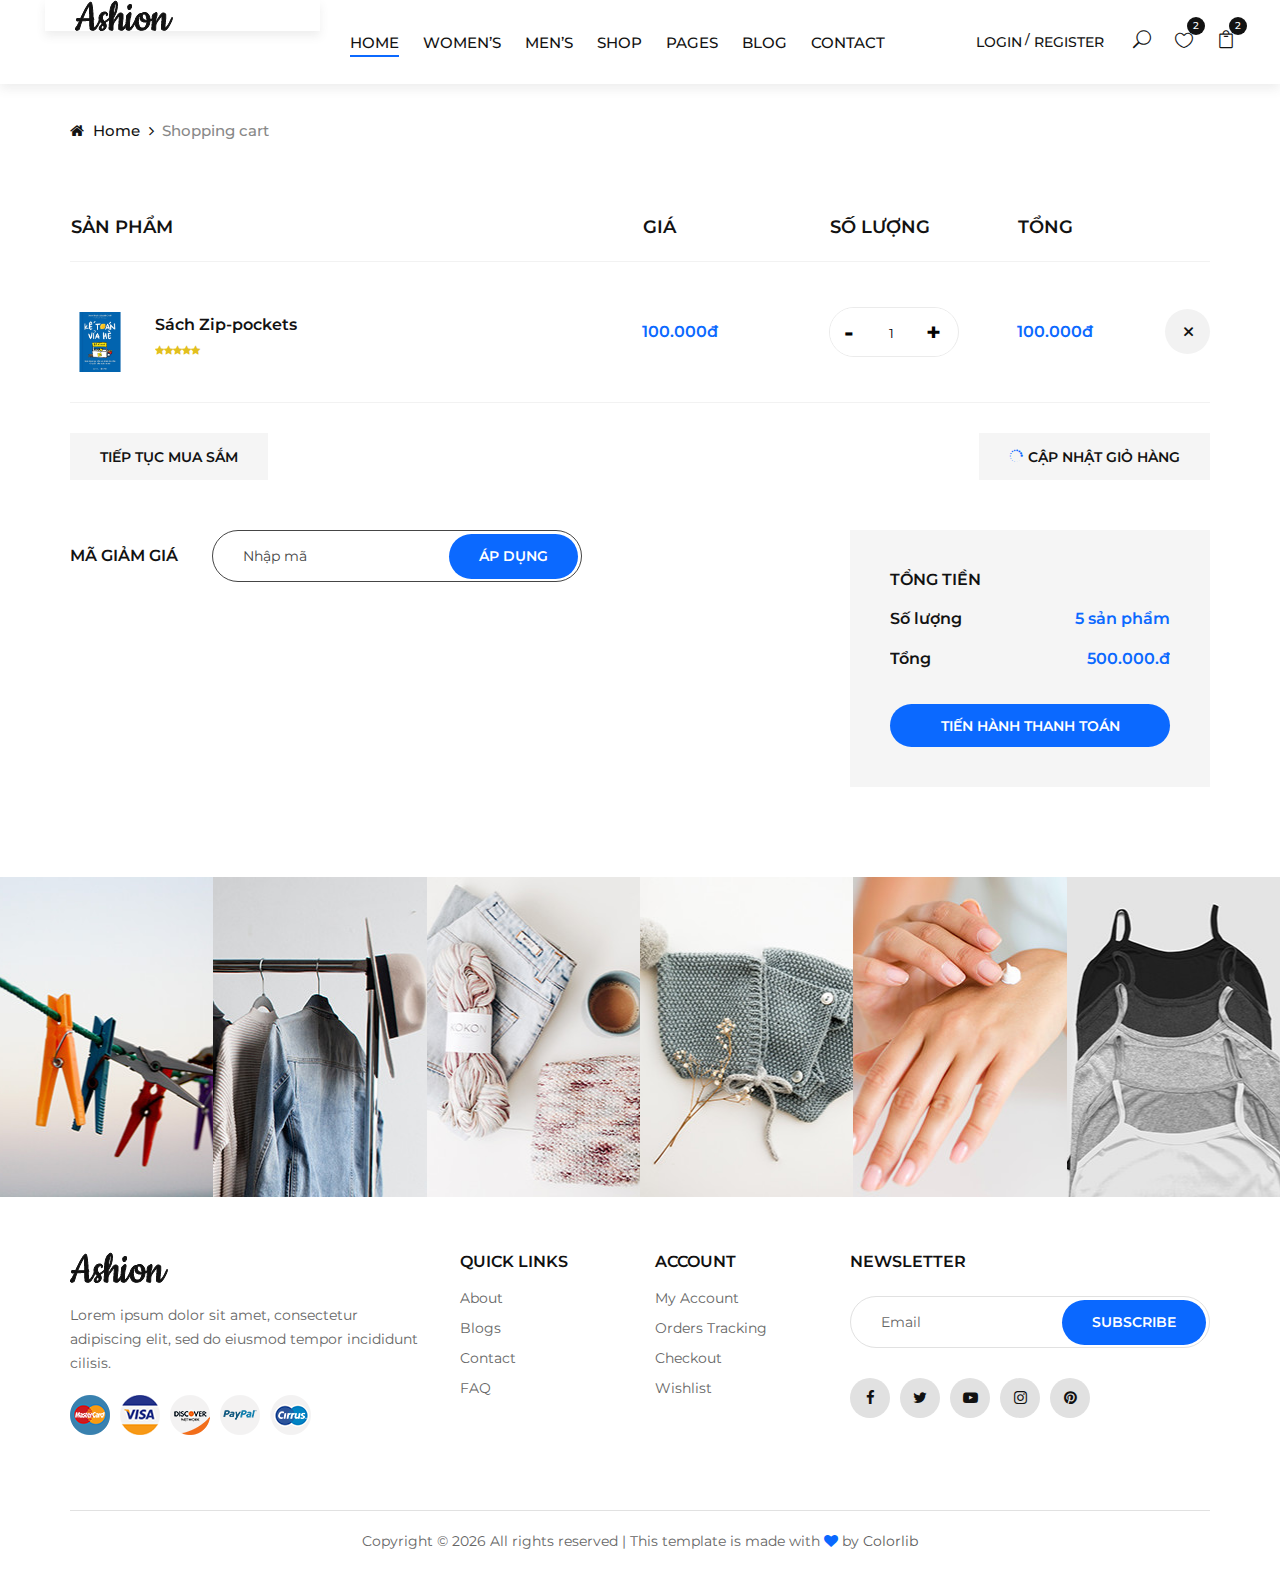
<file: DUAN1_MYPHAM/public/shop-cart.html>
<!DOCTYPE html>
<html lang="zxx">

<head>
    <meta charset="UTF-8">
    <meta name="description" content="Ashion Template">
    <meta name="keywords" content="Ashion, unica, creative, html">
    <meta name="viewport" content="width=device-width, initial-scale=1.0">
    <meta http-equiv="X-UA-Compatible" content="ie=edge">
    <title>Ashion | Template</title>

    <!-- Google Font -->
    <link href="https://fonts.googleapis.com/css2?family=Cookie&display=swap" rel="stylesheet">
    <link href="https://fonts.googleapis.com/css2?family=Montserrat:wght@400;500;600;700;800;900&display=swap"
    rel="stylesheet">

    <!-- Css Styles -->
    <link rel="stylesheet" href="css/bootstrap.min.css" type="text/css">
    <link rel="stylesheet" href="css/font-awesome.min.css" type="text/css">
    <link rel="stylesheet" href="css/elegant-icons.css" type="text/css">
    <link rel="stylesheet" href="css/jquery-ui.min.css" type="text/css">
    <link rel="stylesheet" href="css/magnific-popup.css" type="text/css">
    <link rel="stylesheet" href="css/owl.carousel.min.css" type="text/css">
    <link rel="stylesheet" href="css/slicknav.min.css" type="text/css">
    <link rel="stylesheet" href="css/style.css" type="text/css">

    
</head>
<style>

.form-outline input[type="number"] {
   
    width: 50px;
    height: 30px; /* Điều chỉnh chiều cao của ô input */
    font-size: 16px; /* Điều chỉnh kích thước chữ trong ô input */
}
</style>

<body>
    <!-- Page Preloder -->
    <div id="preloder">
        <div class="loader"></div>
    </div>

    <!-- Offcanvas Menu Begin -->
    <div class="offcanvas-menu-overlay"></div>
    <div class="offcanvas-menu-wrapper">
        <div class="offcanvas__close">+</div>
        <ul class="offcanvas__widget">
            <li><span class="icon_search search-switch"></span></li>
            <li><a href="#"><span class="icon_heart_alt"></span>
                <div class="tip">2</div>
            </a></li>
            <li><a href="#"><span class="icon_bag_alt"></span>
                <div class="tip">2</div>
            </a></li>
        </ul>
        <div class="offcanvas__logo">
            <a href="./index.html"><img src="img/logo.png" alt=""></a>
        </div>
        <div id="mobile-menu-wrap"></div>
        <div class="offcanvas__auth">
            <a href="#">Login</a>
            <a href="#">Register</a>
        </div>
    </div>
    <!-- Offcanvas Menu End -->

    <!-- Header Section Begin -->
    <header class="header">
        <div class="container-fluid">
            <div class="row">
                <div class="col-xl-3 col-lg-2">
                    <div class="header">
                        <a href="./index.html"><img src="img/logo.png" alt=""></a>
                    </div>
                </div>
                <div class="col-xl-6 col-lg-7">
                    <nav class="header__menu">
                        <ul>
                            <li class="active"><a href="./index.html">Home</a></li>
                            <li><a href="#">Women’s</a></li>
                            <li><a href="#">Men’s</a></li>
                            <li><a href="./shop.html">Shop</a></li>
                            <li><a href="#">Pages</a>
                                <ul class="dropdown">
                                    <li><a href="./product-details.html">Product Details</a></li>
                                    <li><a href="./shop-cart.html">Shop Cart</a></li>
                                    <li><a href="./checkout.html">Checkout</a></li>
                                    <li><a href="./blog-details.html">Blog Details</a></li>
                                </ul>
                            </li>
                            <li><a href="./blog.html">Blog</a></li>
                            <li><a href="./contact.html">Contact</a></li>
                        </ul>
                    </nav>
                </div>
                <div class="col-lg-3">
                    <div class="header__right">
                        <div class="header__right__auth">
                            <a href="#">Login</a>
                            <a href="#">Register</a>
                        </div>
                        <ul class="header__right__widget">
                            <li><span class="icon_search search-switch"></span></li>
                            <li><a href="#"><span class="icon_heart_alt"></span>
                                <div class="tip">2</div>
                            </a></li>
                            <li><a href="#"><span class="icon_bag_alt"></span>
                                <div class="tip">2</div>
                            </a></li>
                        </ul>
                    </div>
                </div>
            </div>
            <div class="canvas__open">
                <i class="fa fa-bars"></i>
            </div>
        </div>
    </header>
    <!-- Header Section End -->

    <!-- Breadcrumb Begin -->
    <div class="breadcrumb-option">
        <div class="container">
            <div class="row">
                <div class="col-lg-12">
                    <div class="breadcrumb__links">
                        <a href="./index.html"><i class="fa fa-home"></i> Home</a>
                        <span>Shopping cart</span>
                    </div>
                </div>
            </div>
        </div>
    </div>
    <!-- Breadcrumb End -->

    <!-- Shop Cart Section Begin -->
    <section class="shop-cart spad">
        <div class="container">
            <div class="row">
                <div class="col-lg-12">
                    <form action="" method="post">
                        <div class="shop__cart__table">
                            <table>
                                <thead>
                                    <tr>
                                        <th>SẢN PHẨM</th>
                                        <th>GIÁ</th>
                                        <th>SỐ LƯỢNG</th>
                                        <th>TỔNG</th>
                                        <th></th>
                                    </tr>
                                </thead>
                                <tbody>
                                    <tr>
                                        <td class="cart__product__item">
                                            <img src="img/product/book-1.jpg" alt="">
                                            <div class="cart__product__item__title">
                                                <h6 class="text-truncate-1">Sách Zip-pockets </h6>
                                                <div class="rating">
                                                    <i class="fa fa-star"></i>
                                                    <i class="fa fa-star"></i>
                                                    <i class="fa fa-star"></i>
                                                    <i class="fa fa-star"></i>
                                                    <i class="fa fa-star"></i>
                                                </div>
                                            </div>
                                        </td>
                                        <td class="cart__price">100.000đ</td>
                                        <td class="cart__quantity">
                                            <!-- <div class="pro-qty">
                                                <input type="text" value="1">
                                            </div> -->
                                            <div class="input-group float-left">
                                                <div class="input-next-cart d-flex ">
                                                    <input type="button" value="-" class="button-minus" data-field="quantity">
                                                    <input type="number" step="1" max="" value="1" name="quantity" class="quantity-field-cart">
                                                    <input type="button" value="+" class="button-plus" data-field="quantity">
                                                </div>                                           
                                            </div>
                                        </td>
                                        <td class="cart__total">100.000đ</td>
                                        <td class="cart__close">
                                            <a href="">
                                                <span class="icon_close"></span>
                                            </a>
                                        </td>
                                    </tr>
                                    
                                    
                                </tbody>
                            </table>
                        </div>
                    </form>
                </div>
            </div>
            <div class="row">
                <div class="col-lg-6 col-md-6 col-sm-6">
                    <div class="cart__btn">
                        <a href="#">Tiếp tục mua sắm</a>
                    </div>
                </div>
                <div class="col-lg-6 col-md-6 col-sm-6">
                    <div class="cart__btn update__btn">
                        <!-- <a href="#"><span class="icon_loading"></span>Cập nhật giỏ hàng</a> -->
                        
                        <button type="submit"><span class="icon_loading"></span>Cập nhật giỏ hàng</button>
                    </div>
                </div>
            </div>
            <div class="row">
                <div class="col-lg-6">
                    <div class="discount__content">
                        <h6>MÃ GIẢM GIÁ</h6>
                        <form action="#">
                            <input type="text" placeholder="Nhập mã">
                            <button type="submit" class="site-btn">áp dụng</button>
                        </form>
                    </div>
                </div>
                <div class="col-lg-4 offset-lg-2">
                    <div class="cart__total__procced">
                        <h6>Tổng tiền</h6>
                        <ul>
                            <li>Số lượng <span>5 sản phẩm</span></li>
                            <li>Tổng <span>500.000.đ</span></li>
                        </ul>
                        <a href="checkout.html" class="primary-btn">TIẾN HÀNH THANH TOÁN</a>
                    </div>
                </div>
            </div>
        </div>
    </section>
    <!-- Shop Cart Section End -->

    <!-- Instagram Begin -->
    <div class="instagram">
        <div class="container-fluid">
            <div class="row">
                <div class="col-lg-2 col-md-4 col-sm-4 p-0">
                    <div class="instagram__item set-bg" data-setbg="img/instagram/insta-1.jpg">
                        <div class="instagram__text">
                            <i class="fa fa-instagram"></i>
                            <a href="#">@ ashion_shop</a>
                        </div>
                    </div>
                </div>
                <div class="col-lg-2 col-md-4 col-sm-4 p-0">
                    <div class="instagram__item set-bg" data-setbg="img/instagram/insta-2.jpg">
                        <div class="instagram__text">
                            <i class="fa fa-instagram"></i>
                            <a href="#">@ ashion_shop</a>
                        </div>
                    </div>
                </div>
                <div class="col-lg-2 col-md-4 col-sm-4 p-0">
                    <div class="instagram__item set-bg" data-setbg="img/instagram/insta-3.jpg">
                        <div class="instagram__text">
                            <i class="fa fa-instagram"></i>
                            <a href="#">@ ashion_shop</a>
                        </div>
                    </div>
                </div>
                <div class="col-lg-2 col-md-4 col-sm-4 p-0">
                    <div class="instagram__item set-bg" data-setbg="img/instagram/insta-4.jpg">
                        <div class="instagram__text">
                            <i class="fa fa-instagram"></i>
                            <a href="#">@ ashion_shop</a>
                        </div>
                    </div>
                </div>
                <div class="col-lg-2 col-md-4 col-sm-4 p-0">
                    <div class="instagram__item set-bg" data-setbg="img/instagram/insta-5.jpg">
                        <div class="instagram__text">
                            <i class="fa fa-instagram"></i>
                            <a href="#">@ ashion_shop</a>
                        </div>
                    </div>
                </div>
                <div class="col-lg-2 col-md-4 col-sm-4 p-0">
                    <div class="instagram__item set-bg" data-setbg="img/instagram/insta-6.jpg">
                        <div class="instagram__text">
                            <i class="fa fa-instagram"></i>
                            <a href="#">@ ashion_shop</a>
                        </div>
                    </div>
                </div>
            </div>
        </div>
    </div>
    <!-- Instagram End -->

    <!-- Footer Section Begin -->
    <footer class="footer">
        <div class="container">
            <div class="row">
                <div class="col-lg-4 col-md-6 col-sm-7">
                    <div class="footer__about">
                        <div class="footer__logo">
                            <a href="./index.html"><img src="img/logo.png" alt=""></a>
                        </div>
                        <p>Lorem ipsum dolor sit amet, consectetur adipiscing elit, sed do eiusmod tempor incididunt
                        cilisis.</p>
                        <div class="footer__payment">
                            <a href="#"><img src="img/payment/payment-1.png" alt=""></a>
                            <a href="#"><img src="img/payment/payment-2.png" alt=""></a>
                            <a href="#"><img src="img/payment/payment-3.png" alt=""></a>
                            <a href="#"><img src="img/payment/payment-4.png" alt=""></a>
                            <a href="#"><img src="img/payment/payment-5.png" alt=""></a>
                        </div>
                    </div>
                </div>
                <div class="col-lg-2 col-md-3 col-sm-5">
                    <div class="footer__widget">
                        <h6>Quick links</h6>
                        <ul>
                            <li><a href="#">About</a></li>
                            <li><a href="#">Blogs</a></li>
                            <li><a href="#">Contact</a></li>
                            <li><a href="#">FAQ</a></li>
                        </ul>
                    </div>
                </div>
                <div class="col-lg-2 col-md-3 col-sm-4">
                    <div class="footer__widget">
                        <h6>Account</h6>
                        <ul>
                            <li><a href="#">My Account</a></li>
                            <li><a href="#">Orders Tracking</a></li>
                            <li><a href="#">Checkout</a></li>
                            <li><a href="#">Wishlist</a></li>
                        </ul>
                    </div>
                </div>
                <div class="col-lg-4 col-md-8 col-sm-8">
                    <div class="footer__newslatter">
                        <h6>NEWSLETTER</h6>
                        <form action="#">
                            <input type="text" placeholder="Email">
                            <button type="submit" class="site-btn">Subscribe</button>
                        </form>
                        <div class="footer__social">
                            <a href="#"><i class="fa fa-facebook"></i></a>
                            <a href="#"><i class="fa fa-twitter"></i></a>
                            <a href="#"><i class="fa fa-youtube-play"></i></a>
                            <a href="#"><i class="fa fa-instagram"></i></a>
                            <a href="#"><i class="fa fa-pinterest"></i></a>
                        </div>
                    </div>
                </div>
            </div>
            <div class="row">
                <div class="col-lg-12">
                    <!-- Link back to Colorlib can't be removed. Template is licensed under CC BY 3.0. -->
                    <div class="footer__copyright__text">
                        <p>Copyright &copy; <script>document.write(new Date().getFullYear());</script> All rights reserved | This template is made with <i class="fa fa-heart" aria-hidden="true"></i> by <a href="https://colorlib.com" target="_blank">Colorlib</a></p>
                    </div>
                    <!-- Link back to Colorlib can't be removed. Template is licensed under CC BY 3.0. -->
                </div>
            </div>
        </div>
    </footer>
    <!-- Footer Section End -->

    <!-- Search Begin -->
    <div class="search-model">
        <div class="h-100 d-flex align-items-center justify-content-center">
            <div class="search-close-switch">+</div>
            <form class="search-model-form">
                <input type="text" id="search-input" placeholder="Search here.....">
            </form>
        </div>
    </div>
    <!-- Search End -->

    <!-- Js Plugins -->
    <script src="js/jquery-3.3.1.min.js"></script>
    <script src="js/bootstrap.min.js"></script>
    <script src="js/jquery.magnific-popup.min.js"></script>
    <script src="js/jquery-ui.min.js"></script>
    <script src="js/mixitup.min.js"></script>
    <script src="js/jquery.countdown.min.js"></script>
    <script src="js/jquery.slicknav.js"></script>
    <script src="js/owl.carousel.min.js"></script>
    <script src="js/jquery.nicescroll.min.js"></script>
    <script src="js/main.js"></script>
</body>

</html>
</file>
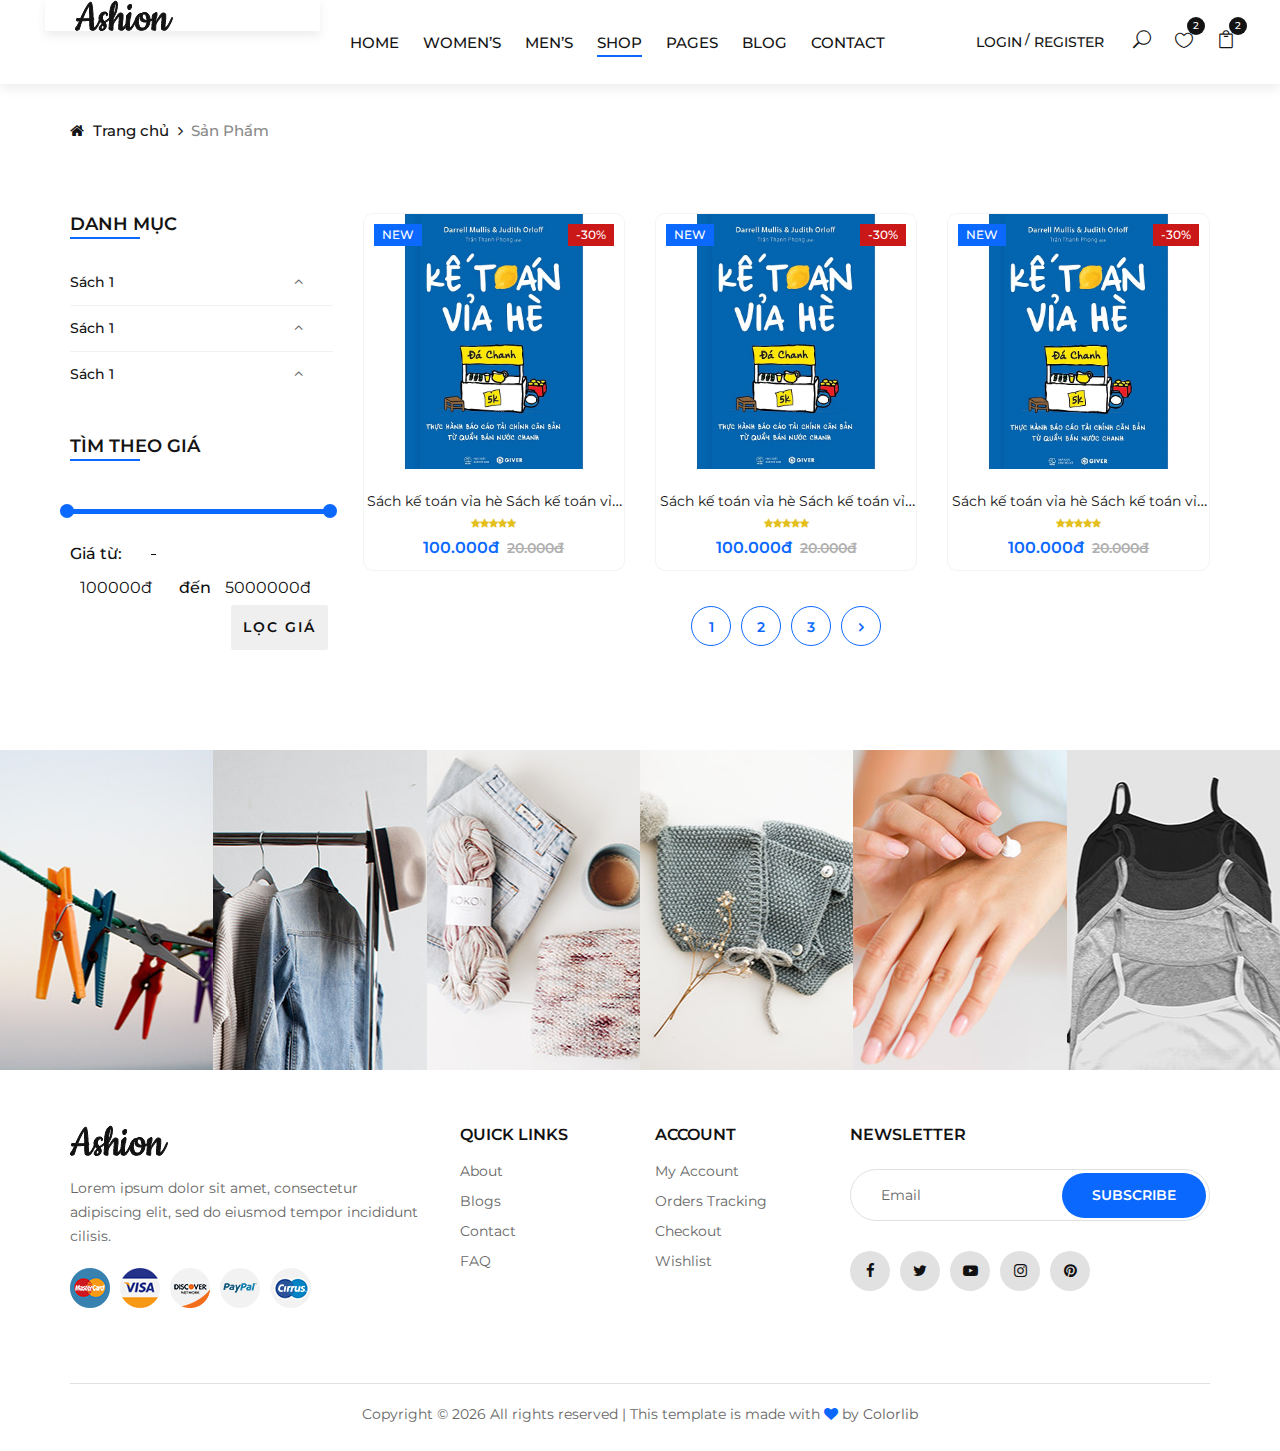
<file: DUAN1_MYPHAM/public/shop.html>
<!DOCTYPE html>
<html lang="zxx">

<head>
    <meta charset="UTF-8">
    <meta name="description" content="Ashion Template">
    <meta name="keywords" content="Ashion, unica, creative, html">
    <meta name="viewport" content="width=device-width, initial-scale=1.0">
    <meta http-equiv="X-UA-Compatible" content="ie=edge">
    <title>Ashion | Template</title>

    <!-- Google Font -->
    <link href="https://fonts.googleapis.com/css2?family=Cookie&display=swap" rel="stylesheet">
    <link href="https://fonts.googleapis.com/css2?family=Montserrat:wght@400;500;600;700;800;900&display=swap"
    rel="stylesheet">

    <!-- Css Styles -->
    <link rel="stylesheet" href="css/bootstrap.min.css" type="text/css">
    <link rel="stylesheet" href="css/font-awesome.min.css" type="text/css">
    <link rel="stylesheet" href="css/elegant-icons.css" type="text/css">
    <link rel="stylesheet" href="css/jquery-ui.min.css" type="text/css">
    <link rel="stylesheet" href="css/magnific-popup.css" type="text/css">
    <link rel="stylesheet" href="css/owl.carousel.min.css" type="text/css">
    <link rel="stylesheet" href="css/slicknav.min.css" type="text/css">
    <link rel="stylesheet" href="css/style.css" type="text/css">
</head>

<body>
    <!-- Page Preloder -->
    <div id="preloder">
        <div class="loader"></div>
    </div>

    <!-- Offcanvas Menu Begin -->
    <div class="offcanvas-menu-overlay"></div>
    <div class="offcanvas-menu-wrapper">
        <div class="offcanvas__close">+</div>
        <ul class="offcanvas__widget">
            <li><span class="icon_search search-switch"></span></li>
            <li><a href="#"><span class="icon_heart_alt"></span>
                <div class="tip">2</div>
            </a></li>
            <li><a href="#"><span class="icon_bag_alt"></span>
                <div class="tip">2</div>
            </a></li>
        </ul>
        <div class="offcanvas__logo">
            <a href="./index.html"><img src="img/logo.png" alt=""></a>
        </div>
        <div id="mobile-menu-wrap"></div>
        <div class="offcanvas__auth">
            <a href="#">Login</a>
            <a href="#">Register</a>
        </div>
    </div>
    <!-- Offcanvas Menu End -->

    <!-- Header Section Begin -->
    <header class="header">
        <div class="container-fluid">
            <div class="row">
                <div class="col-xl-3 col-lg-2">
                    <div class="header">
                        <a href="./index.html"><img src="img/logo.png" alt=""></a>
                    </div>
                </div>
                <div class="col-xl-6 col-lg-7">
                    <nav class="header__menu">
                        <ul>
                            <li><a href="./index.html">Home</a></li>
                            <li><a href="#">Women’s</a></li>
                            <li><a href="#">Men’s</a></li>
                            <li class="active"><a href="./shop.html">Shop</a></li>
                            <li><a href="#">Pages</a>
                                <ul class="dropdown">
                                    <li><a href="./product-details.html">Product Details</a></li>
                                    <li><a href="./shop-cart.html">Shop Cart</a></li>
                                    <li><a href="./checkout.html">Checkout</a></li>
                                    <li><a href="./blog-details.html">Blog Details</a></li>
                                </ul>
                            </li>
                            <li><a href="./blog.html">Blog</a></li>
                            <li><a href="./contact.html">Contact</a></li>
                        </ul>
                    </nav>
                </div>
                <div class="col-lg-3">
                    <div class="header__right">
                        <div class="header__right__auth">
                            <a href="#">Login</a>
                            <a href="#">Register</a>
                        </div>
                        <ul class="header__right__widget">
                            <li><span class="icon_search search-switch"></span></li>
                            <li><a href="#"><span class="icon_heart_alt"></span>
                                <div class="tip">2</div>
                            </a></li>
                            <li><a href="#"><span class="icon_bag_alt"></span>
                                <div class="tip">2</div>
                            </a></li>
                        </ul>
                    </div>
                </div>
            </div>
            <div class="canvas__open">
                <i class="fa fa-bars"></i>
            </div>
        </div>
    </header>
    <!-- Header Section End -->

    <!-- Breadcrumb Begin -->
    <div class="breadcrumb-option">
        <div class="container">
            <div class="row">
                <div class="col-lg-12">
                    <div class="breadcrumb__links">
                        <a href="./index.html"><i class="fa fa-home"></i> Trang chủ</a>
                        <span>Sản Phẩm</span>
                    </div>
                </div>
            </div>
        </div>
    </div>
    <!-- Breadcrumb End -->

    <!-- Shop Section Begin -->
    <section class="shop spad">
        <div class="container">
            <div class="row">
                <div class="col-lg-3 col-md-3">
                    <div class="shop__sidebar">
                        <div class="sidebar__categories">
                            <div class="section-title">
                                <h4>DANH MỤC</h4>
                            </div>
                            <div class="categories__accordion">
                                <div class="accordion" id="accordionExample">
                                    <div class="card">
                                        <div class="card-heading active">
                                            <a href="#1" >Sách 1</a>
                                        </div>
                                        
                                    </div>
                                    <div class="card">
                                        <div class="card-heading active">
                                            <a href="#1" >Sách 1</a>
                                        </div>
                                        
                                    </div>
                                    <div class="card">
                                        <div class="card-heading active">
                                            <a href="#1" >Sách 1</a>
                                        </div>
                                        
                                    </div>
                                
                                    
                                </div>
                            </div>
                        </div>
                        <div class="sidebar__filter">
                            <div class="section-title">
                                <h4>TÌM THEO GIÁ</h4>
                            </div>
                            <div class="filter-range-wrap">
                                <div class="price-range ui-slider ui-corner-all ui-slider-horizontal ui-widget ui-widget-content"
                                data-min="100000" data-max="5000000"></div>
                                <div class="range-slider">
                                    <form action="index.html" method="post">
                                        
                                        <div class="price-input">
                                            <p>Giá từ:</p> <br>
                                            <input type="text" id="minamount" > <p>đến</p>
                                            <input type="text" id="maxamount" > <br>

                                            <!-- Sử Dụng Thẻ a hoặc input de loc gia -->
                                            <input type="submit" class="filter-price" name="" value="LỌC GIÁ">
                                        </div>
                                    </form>
        
                                </div>
                            </div>
                            <!-- <a href="#">LỌC GIÁ</a> -->
                        </div>
                        
                        
                    </div>
                </div>
                <div class="col-lg-9 col-md-9">
                    <div class="row">
                        <div class="col-lg-4 col-md-6 col-6-rp-mobile">
                            <div class="product__item sale">
                                <div class="product__item__pic set-bg" data-setbg="img/product/book-1.jpg">
                                    <div class="label sale">New</div>
                                    <div class="label_right sale">-30%</div>
                                    <ul class="product__hover">
                                        <li><a href="img/product/book-1.jpg" class="image-popup"><span class="arrow_expand"></span></a></li>
                                        <li><a href="product-details.html"><span class="icon_search_alt"></span></a></li>
                                        
                                        
                                        <li>
                                            <form action="blog.html" method="post">
                                                <input type="hidden" name="">
                                                <input type="hidden" name="">
                                                <input type="hidden" name="">
                                                <input type="hidden" name="">
                                                <input type="hidden" name="">
                                                <input type="hidden" name="">
                                                <button type="submit">
                                                    <a href="#"><span class="icon_bag_alt"></span></a>
                                                </button>
                                            </form>
                                        </li>
                                        
                                    </ul>
                                    
                                </div>
                                <div class="product__item__text">
                                    <h6 class="text-truncate-1"><a href="product-details.html">Sách kế toán vỉa hè Sách kế toán vỉa hè Sách kế toán vỉa hè Sách kế toán vỉa hè Sách kế toán vỉa hè</a></h6>
                                    <div class="rating">
                                        <i class="fa fa-star"></i>
                                        <i class="fa fa-star"></i>
                                        <i class="fa fa-star"></i>
                                        <i class="fa fa-star"></i>
                                        <i class="fa fa-star"></i>
                                    </div>
                                    <div class="product__price">100.000đ <span>20.000đ</span></div>
                                </div>
                            </div>
                        </div>
                        <div class="col-lg-4 col-md-6 col-6-rp-mobile">
                            <div class="product__item sale">
                                <div class="product__item__pic set-bg" data-setbg="img/product/book-1.jpg">
                                    <div class="label sale">New</div>
                                    <div class="label_right sale">-30%</div>
                                    <ul class="product__hover">
                                        <li><a href="img/product/book-1.jpg" class="image-popup"><span class="arrow_expand"></span></a></li>
                                        <li><a href="product-details.html"><span class="icon_search_alt"></span></a></li>
                                        
                                        
                                        <li>
                                            <form action="blog.html" method="post">
                                                <input type="hidden" name="">
                                                <input type="hidden" name="">
                                                <input type="hidden" name="">
                                                <input type="hidden" name="">
                                                <input type="hidden" name="">
                                                <input type="hidden" name="">
                                                <button type="submit">
                                                    <a href="#"><span class="icon_bag_alt"></span></a>
                                                </button>
                                            </form>
                                        </li>
                                        
                                    </ul>
                                    
                                </div>
                                <div class="product__item__text">
                                    <h6 class="text-truncate-1"><a href="product-details.html">Sách kế toán vỉa hè Sách kế toán vỉa hè Sách kế toán vỉa hè Sách kế toán vỉa hè Sách kế toán vỉa hè</a></h6>
                                    <div class="rating">
                                        <i class="fa fa-star"></i>
                                        <i class="fa fa-star"></i>
                                        <i class="fa fa-star"></i>
                                        <i class="fa fa-star"></i>
                                        <i class="fa fa-star"></i>
                                    </div>
                                    <div class="product__price">100.000đ <span>20.000đ</span></div>
                                </div>
                            </div>
                        </div>
                        <div class="col-lg-4 col-md-6 col-6-rp-mobile">
                            <div class="product__item sale">
                                <div class="product__item__pic set-bg" data-setbg="img/product/book-1.jpg">
                                    <div class="label sale">New</div>
                                    <div class="label_right sale">-30%</div>
                                    <ul class="product__hover">
                                        <li><a href="img/product/book-1.jpg" class="image-popup"><span class="arrow_expand"></span></a></li>
                                        <li><a href="product-details.html"><span class="icon_search_alt"></span></a></li>
                                        
                                        
                                        <li>
                                            <form action="blog.html" method="post">
                                                <input type="hidden" name="">
                                                <input type="hidden" name="">
                                                <input type="hidden" name="">
                                                <input type="hidden" name="">
                                                <input type="hidden" name="">
                                                <input type="hidden" name="">
                                                <button type="submit">
                                                    <a href="#"><span class="icon_bag_alt"></span></a>
                                                </button>
                                            </form>
                                        </li>
                                        
                                    </ul>
                                    
                                </div>
                                <div class="product__item__text">
                                    <h6 class="text-truncate-1"><a href="product-details.html">Sách kế toán vỉa hè Sách kế toán vỉa hè Sách kế toán vỉa hè Sách kế toán vỉa hè Sách kế toán vỉa hè</a></h6>
                                    <div class="rating">
                                        <i class="fa fa-star"></i>
                                        <i class="fa fa-star"></i>
                                        <i class="fa fa-star"></i>
                                        <i class="fa fa-star"></i>
                                        <i class="fa fa-star"></i>
                                    </div>
                                    <div class="product__price">100.000đ <span>20.000đ</span></div>
                                </div>
                            </div>
                        </div>
                        <div class="col-lg-12 text-center">
                            <div class="pagination__option">
                                <a href="#">1</a>
                                <a href="#">2</a>
                                <a href="#">3</a>
                                <a href="#"><i class="fa fa-angle-right"></i></a>
                            </div>
                        </div>
                    </div>
                </div>
            </div>
        </div>
    </section>
    <!-- Shop Section End -->

    <!-- Instagram Begin -->
    <div class="instagram">
        <div class="container-fluid">
            <div class="row">
                <div class="col-lg-2 col-md-4 col-sm-4 p-0">
                    <div class="instagram__item set-bg" data-setbg="img/instagram/insta-1.jpg">
                        <div class="instagram__text">
                            <i class="fa fa-instagram"></i>
                            <a href="#">@ ashion_shop</a>
                        </div>
                    </div>
                </div>
                <div class="col-lg-2 col-md-4 col-sm-4 p-0">
                    <div class="instagram__item set-bg" data-setbg="img/instagram/insta-2.jpg">
                        <div class="instagram__text">
                            <i class="fa fa-instagram"></i>
                            <a href="#">@ ashion_shop</a>
                        </div>
                    </div>
                </div>
                <div class="col-lg-2 col-md-4 col-sm-4 p-0">
                    <div class="instagram__item set-bg" data-setbg="img/instagram/insta-3.jpg">
                        <div class="instagram__text">
                            <i class="fa fa-instagram"></i>
                            <a href="#">@ ashion_shop</a>
                        </div>
                    </div>
                </div>
                <div class="col-lg-2 col-md-4 col-sm-4 p-0">
                    <div class="instagram__item set-bg" data-setbg="img/instagram/insta-4.jpg">
                        <div class="instagram__text">
                            <i class="fa fa-instagram"></i>
                            <a href="#">@ ashion_shop</a>
                        </div>
                    </div>
                </div>
                <div class="col-lg-2 col-md-4 col-sm-4 p-0">
                    <div class="instagram__item set-bg" data-setbg="img/instagram/insta-5.jpg">
                        <div class="instagram__text">
                            <i class="fa fa-instagram"></i>
                            <a href="#">@ ashion_shop</a>
                        </div>
                    </div>
                </div>
                <div class="col-lg-2 col-md-4 col-sm-4 p-0">
                    <div class="instagram__item set-bg" data-setbg="img/instagram/insta-6.jpg">
                        <div class="instagram__text">
                            <i class="fa fa-instagram"></i>
                            <a href="#">@ ashion_shop</a>
                        </div>
                    </div>
                </div>
            </div>
        </div>
    </div>
    <!-- Instagram End -->

    <!-- Footer Section Begin -->
    <footer class="footer">
        <div class="container">
            <div class="row">
                <div class="col-lg-4 col-md-6 col-sm-7">
                    <div class="footer__about">
                        <div class="footer__logo">
                            <a href="./index.html"><img src="img/logo.png" alt=""></a>
                        </div>
                        <p>Lorem ipsum dolor sit amet, consectetur adipiscing elit, sed do eiusmod tempor incididunt
                        cilisis.</p>
                        <div class="footer__payment">
                            <a href="#"><img src="img/payment/payment-1.png" alt=""></a>
                            <a href="#"><img src="img/payment/payment-2.png" alt=""></a>
                            <a href="#"><img src="img/payment/payment-3.png" alt=""></a>
                            <a href="#"><img src="img/payment/payment-4.png" alt=""></a>
                            <a href="#"><img src="img/payment/payment-5.png" alt=""></a>
                        </div>
                    </div>
                </div>
                <div class="col-lg-2 col-md-3 col-sm-5">
                    <div class="footer__widget">
                        <h6>Quick links</h6>
                        <ul>
                            <li><a href="#">About</a></li>
                            <li><a href="#">Blogs</a></li>
                            <li><a href="#">Contact</a></li>
                            <li><a href="#">FAQ</a></li>
                        </ul>
                    </div>
                </div>
                <div class="col-lg-2 col-md-3 col-sm-4">
                    <div class="footer__widget">
                        <h6>Account</h6>
                        <ul>
                            <li><a href="#">My Account</a></li>
                            <li><a href="#">Orders Tracking</a></li>
                            <li><a href="#">Checkout</a></li>
                            <li><a href="#">Wishlist</a></li>
                        </ul>
                    </div>
                </div>
                <div class="col-lg-4 col-md-8 col-sm-8">
                    <div class="footer__newslatter">
                        <h6>NEWSLETTER</h6>
                        <form action="#">
                            <input type="text" placeholder="Email">
                            <button type="submit" class="site-btn">Subscribe</button>
                        </form>
                        <div class="footer__social">
                            <a href="#"><i class="fa fa-facebook"></i></a>
                            <a href="#"><i class="fa fa-twitter"></i></a>
                            <a href="#"><i class="fa fa-youtube-play"></i></a>
                            <a href="#"><i class="fa fa-instagram"></i></a>
                            <a href="#"><i class="fa fa-pinterest"></i></a>
                        </div>
                    </div>
                </div>
            </div>
            <div class="row">
                <div class="col-lg-12">
                    <!-- Link back to Colorlib can't be removed. Template is licensed under CC BY 3.0. -->
                    <div class="footer__copyright__text">
                        <p>Copyright &copy; <script>document.write(new Date().getFullYear());</script> All rights reserved | This template is made with <i class="fa fa-heart" aria-hidden="true"></i> by <a href="https://colorlib.com" target="_blank">Colorlib</a></p>
                    </div>
                    <!-- Link back to Colorlib can't be removed. Template is licensed under CC BY 3.0. -->
                </div>
            </div>
        </div>
    </footer>
    <!-- Footer Section End -->

    <!-- Search Begin -->
    <div class="search-model">
        <div class="h-100 d-flex align-items-center justify-content-center">
            <div class="search-close-switch">+</div>
            <form class="search-model-form">
                <input type="text" id="search-input" placeholder="Search here.....">
            </form>
        </div>
    </div>
    <!-- Search End -->

    <!-- Js Plugins -->
    <script src="js/jquery-3.3.1.min.js"></script>
    <script src="js/bootstrap.min.js"></script>
    <script src="js/jquery.magnific-popup.min.js"></script>
    <script src="js/jquery-ui.min.js"></script>
    <script src="js/mixitup.min.js"></script>
    <script src="js/jquery.countdown.min.js"></script>
    <script src="js/jquery.slicknav.js"></script>
    <script src="js/owl.carousel.min.js"></script>
    <script src="js/jquery.nicescroll.min.js"></script>
    <script src="js/main.js"></script>
</body>

</html>
</file>
<file: DUAN1_MYPHAM/admin/public_admin/css/style.css>
/* @import url('https://fonts.googleapis.com/css?family=Open+Sans&display=swap'); */
:root {
    /* --primary: #009CFF; */
    --primary:  #007dcc;
   
    --light: #F3F6F9;
    --dark: #191C24;
}

.back-to-top {
    position: fixed;
    display: none;
    right: 45px;
    bottom: 45px;
    z-index: 99;
}


/*** Spinner ***/
#spinner {
    opacity: 0;
    visibility: hidden;
    transition: opacity .5s ease-out, visibility 0s linear .5s;
    z-index: 99999;
}

#spinner.show {
    transition: opacity .5s ease-out, visibility 0s linear 0s;
    visibility: visible;
    opacity: 1;
}


/*** Button ***/
.btn {
    transition: .5s;
}

.btn.btn-primary {
    color: #FFFFFF;
}

.btn-square {
    width: 38px;
    height: 38px;
}

.btn-sm-square {
    width: 32px;
    height: 32px;
}

.btn-lg-square {
    width: 48px;
    height: 48px;
}

.btn-square,
.btn-sm-square,
.btn-lg-square {
    padding: 0;
    display: inline-flex;
    align-items: center;
    justify-content: center;
    font-weight: normal;
    border-radius: 50px;
}


/*** Layout ***/
.sidebar {
    position: fixed;
    top: 0;
    left: 0;
    bottom: 0;
    width: 250px;
    height: 100vh;
    overflow-y: auto;
    background: var(--light);
    transition: 0.5s;
    z-index: 999;
}

.content {
    
    margin-left: 250px;
    min-height: 100vh;
    background: #FFFFFF;
    transition: 0.5s;
}

@media (min-width: 992px) {
    .sidebar {
        margin-left: 0;
    }

    .sidebar.open {
        margin-left: -250px;
    }

    .content {
        width: calc(100% - 250px);
    }

    .content.open {
        width: 100%;
        margin-left: 0;
    }
}

@media (max-width: 991.98px) {
    .sidebar {
        margin-left: -250px;
    }

    .sidebar.open {
        margin-left: 0;
    }

    .content {
        width: 100%;
        margin-left: 0;
    }
}


/*** Navbar ***/
.sidebar .navbar .navbar-nav .nav-link {
    padding: 7px 20px;
    color: var(--dark);
    font-weight: 500;
    border-left: 3px solid var(--light);
    border-radius: 0 30px 30px 0;
    outline: none;
}

.sidebar .navbar .navbar-nav .nav-link:hover,
.sidebar .navbar .navbar-nav .nav-link.active {
    color: var(--primary);
    background: #FFFFFF;
    border-color: var(--primary);
}

.sidebar .navbar .navbar-nav .nav-link i {
    width: 40px;
    height: 40px;
    display: inline-flex;
    align-items: center;
    justify-content: center;
    background: #FFFFFF;
    border-radius: 40px;
}

.sidebar .navbar .navbar-nav .nav-link:hover i,
.sidebar .navbar .navbar-nav .nav-link.active i {
    background: var(--light);
}

.sidebar .navbar .dropdown-toggle::after {
    position: absolute;
    top: 15px;
    right: 15px;
    border: none;
    content: "\f107";
    font-family: "Font Awesome 5 Free";
    font-weight: 900;
    transition: .5s;
}

.sidebar .navbar .dropdown-toggle[aria-expanded=true]::after {
    transform: rotate(-180deg);
}

.sidebar .navbar .dropdown-item {
    padding-left: 25px;
    border-radius: 0 30px 30px 0;
}

.content .navbar .navbar-nav .nav-link {
    margin-left: 25px;
    padding: 12px 0;
    color: var(--dark);
    outline: none;
}

.content .navbar .navbar-nav .nav-link:hover,
.content .navbar .navbar-nav .nav-link.active {
    color: var(--primary);
}

.content .navbar .sidebar-toggler,
.content .navbar .navbar-nav .nav-link i {
    width: 40px;
    height: 40px;
    display: inline-flex;
    align-items: center;
    justify-content: center;
    background: #FFFFFF;
    border-radius: 40px;
}

.content .navbar .dropdown-toggle::after {
    margin-left: 6px;
    vertical-align: middle;
    border: none;
    content: "\f107";
    font-family: "Font Awesome 5 Free";
    font-weight: 900;
    transition: .5s;
}

.content .navbar .dropdown-toggle[aria-expanded=true]::after {
    transform: rotate(-180deg);
}

@media (max-width: 575.98px) {
    .content .navbar .navbar-nav .nav-link {
        margin-left: 15px;
    }
}


/*** Date Picker ***/
.bootstrap-datetimepicker-widget.bottom {
    top: auto !important;
}

.bootstrap-datetimepicker-widget .table * {
    border-bottom-width: 0px;
}

.bootstrap-datetimepicker-widget .table th {
    font-weight: 500;
}

.bootstrap-datetimepicker-widget.dropdown-menu {
    padding: 10px;
    border-radius: 2px;
}

.bootstrap-datetimepicker-widget table td.active,
.bootstrap-datetimepicker-widget table td.active:hover {
    background: var(--primary);
}

.bootstrap-datetimepicker-widget table td.today::before {
    border-bottom-color: var(--primary);
}


/*** Testimonial ***/
.progress .progress-bar {
    width: 0px;
    transition: 2s;
}


/*** Testimonial ***/
.testimonial-carousel .owl-dots {
    margin-top: 24px;
    display: flex;
    align-items: flex-end;
    justify-content: center;
}

.testimonial-carousel .owl-dot {
    position: relative;
    display: inline-block;
    margin: 0 5px;
    width: 15px;
    height: 15px;
    border: 5px solid var(--primary);
    border-radius: 15px;
    transition: .5s;
}

.testimonial-carousel .owl-dot.active {
    background: var(--dark);
    border-color: var(--primary);
}


/* Order detail css */
.card {
    position: relative;
    display: -webkit-box;
    display: -ms-flexbox;
    display: flex;
    -webkit-box-orient: vertical;
    -webkit-box-direction: normal;
    -ms-flex-direction: column;
    flex-direction: column;
    min-width: 0;
    word-wrap: break-word;
    background-color: #fff;
    background-clip: border-box;
    border: 1px solid rgba(0, 0, 0, 0.1);
    border-radius: 0.10rem
}

.card-header:first-child {
    border-radius: calc(0.37rem - 1px) calc(0.37rem - 1px) 0 0
}

.card-header {
    padding: 0.75rem 1.25rem;
    margin-bottom: 0;
    background-color: #fff;
    border-bottom: 1px solid rgba(0, 0, 0, 0.1)
}

.track {
    position: relative;
    background-color: #ddd;
    height: 7px;
    display: -webkit-box;
    display: -ms-flexbox;
    display: flex;
    margin-bottom: 60px;
    margin-top: 50px
}

.track .step {
    -webkit-box-flex: 1;
    -ms-flex-positive: 1;
    flex-grow: 1;
    width: 25%;
    margin-top: -18px;
    text-align: center;
    position: relative
}

.track .step.active:before {
    background: #009CFF;
}

.track .step::before {
    height: 7px;
    position: absolute;
    content: "";
    width: 100%;
    left: 0;
    top: 18px
}

.track .step.active .icon {
    background: #009CFF;
    color: #fff;
}

.track .icon {
    display: inline-block;
    width: 40px;
    height: 40px;
    line-height: 40px;
    position: relative;
    border-radius: 100%;
    background: #ddd;
}

.track .step.active .text {
    font-weight: 400;
    color: #000;
}

.track .text {
    display: block;
    margin-top: 7px
}

.itemside {
    position: relative;
    display: -webkit-box;
    display: -ms-flexbox;
    display: flex;
    width: 100%;
}

.itemside .aside {
    position: relative;
    -ms-flex-negative: 0;
    flex-shrink: 0
}

.img-sm {
    width: 80px;
    height: 80px;
    padding: 7px
}

ul.row,
ul.row-sm {
    list-style: none;
    padding: 0
}

.itemside .info {
    padding-left: 15px;
    padding-right: 7px
}

.itemside .title {
    display: block;
    margin-bottom: 5px;
    color: #212529
}

p {
    margin-top: 0;
    margin-bottom: 1rem
}

.td-responsive-2 {
    min-width: 120px; 
    max-width: 145px;
}

.td-responsive-3 {
    min-width: 180px; 
    max-width: 218px;
}

.td-date {
    min-width: 145px;
}

.td-name {
    min-width: 150px;
}
</file>
<file: DUAN1_MYPHAM/public/css/elegant-icons.css>
@font-face {
	font-family: 'ElegantIcons';
	src:url('../fonts/ElegantIcons.eot');
	src:url('../fonts/ElegantIcons.eot?#iefix') format('embedded-opentype'),
		url('../fonts/ElegantIcons.woff') format('woff'),
		url('../fonts/ElegantIcons.ttf') format('truetype'),
		url('../fonts/ElegantIcons.svg#ElegantIcons') format('svg');
	font-weight: normal;
	font-style: normal;
}

/* Use the following CSS code if you want to use data attributes for inserting your icons */
[data-icon]:before {
	font-family: 'ElegantIcons';
	content: attr(data-icon);
	speak: none;
	font-weight: normal;
	font-variant: normal;
	text-transform: none;
	line-height: 1;
	-webkit-font-smoothing: antialiased;
	-moz-osx-font-smoothing: grayscale;
}

/* Use the following CSS code if you want to have a class per icon */
/*
Instead of a list of all class selectors,
you can use the generic selector below, but it's slower:
[class*="your-class-prefix"] {
*/
.arrow_up, .arrow_down, .arrow_left, .arrow_right, .arrow_left-up, .arrow_right-up, .arrow_right-down, .arrow_left-down, .arrow-up-down, .arrow_up-down_alt, .arrow_left-right_alt, .arrow_left-right, .arrow_expand_alt2, .arrow_expand_alt, .arrow_condense, .arrow_expand, .arrow_move, .arrow_carrot-up, .arrow_carrot-down, .arrow_carrot-left, .arrow_carrot-right, .arrow_carrot-2up, .arrow_carrot-2down, .arrow_carrot-2left, .arrow_carrot-2right, .arrow_carrot-up_alt2, .arrow_carrot-down_alt2, .arrow_carrot-left_alt2, .arrow_carrot-right_alt2, .arrow_carrot-2up_alt2, .arrow_carrot-2down_alt2, .arrow_carrot-2left_alt2, .arrow_carrot-2right_alt2, .arrow_triangle-up, .arrow_triangle-down, .arrow_triangle-left, .arrow_triangle-right, .arrow_triangle-up_alt2, .arrow_triangle-down_alt2, .arrow_triangle-left_alt2, .arrow_triangle-right_alt2, .arrow_back, .icon_minus-06, .icon_plus, .icon_close, .icon_check, .icon_minus_alt2, .icon_plus_alt2, .icon_close_alt2, .icon_check_alt2, .icon_zoom-out_alt, .icon_zoom-in_alt, .icon_search, .icon_box-empty, .icon_box-selected, .icon_minus-box, .icon_plus-box, .icon_box-checked, .icon_circle-empty, .icon_circle-slelected, .icon_stop_alt2, .icon_stop, .icon_pause_alt2, .icon_pause, .icon_menu, .icon_menu-square_alt2, .icon_menu-circle_alt2, .icon_ul, .icon_ol, .icon_adjust-horiz, .icon_adjust-vert, .icon_document_alt, .icon_documents_alt, .icon_pencil, .icon_pencil-edit_alt, .icon_pencil-edit, .icon_folder-alt, .icon_folder-open_alt, .icon_folder-add_alt, .icon_info_alt, .icon_error-oct_alt, .icon_error-circle_alt, .icon_error-triangle_alt, .icon_question_alt2, .icon_question, .icon_comment_alt, .icon_chat_alt, .icon_vol-mute_alt, .icon_volume-low_alt, .icon_volume-high_alt, .icon_quotations, .icon_quotations_alt2, .icon_clock_alt, .icon_lock_alt, .icon_lock-open_alt, .icon_key_alt, .icon_cloud_alt, .icon_cloud-upload_alt, .icon_cloud-download_alt, .icon_image, .icon_images, .icon_lightbulb_alt, .icon_gift_alt, .icon_house_alt, .icon_genius, .icon_mobile, .icon_tablet, .icon_laptop, .icon_desktop, .icon_camera_alt, .icon_mail_alt, .icon_cone_alt, .icon_ribbon_alt, .icon_bag_alt, .icon_creditcard, .icon_cart_alt, .icon_paperclip, .icon_tag_alt, .icon_tags_alt, .icon_trash_alt, .icon_cursor_alt, .icon_mic_alt, .icon_compass_alt, .icon_pin_alt, .icon_pushpin_alt, .icon_map_alt, .icon_drawer_alt, .icon_toolbox_alt, .icon_book_alt, .icon_calendar, .icon_film, .icon_table, .icon_contacts_alt, .icon_headphones, .icon_lifesaver, .icon_piechart, .icon_refresh, .icon_link_alt, .icon_link, .icon_loading, .icon_blocked, .icon_archive_alt, .icon_heart_alt, .icon_star_alt, .icon_star-half_alt, .icon_star, .icon_star-half, .icon_tools, .icon_tool, .icon_cog, .icon_cogs, .arrow_up_alt, .arrow_down_alt, .arrow_left_alt, .arrow_right_alt, .arrow_left-up_alt, .arrow_right-up_alt, .arrow_right-down_alt, .arrow_left-down_alt, .arrow_condense_alt, .arrow_expand_alt3, .arrow_carrot_up_alt, .arrow_carrot-down_alt, .arrow_carrot-left_alt, .arrow_carrot-right_alt, .arrow_carrot-2up_alt, .arrow_carrot-2dwnn_alt, .arrow_carrot-2left_alt, .arrow_carrot-2right_alt, .arrow_triangle-up_alt, .arrow_triangle-down_alt, .arrow_triangle-left_alt, .arrow_triangle-right_alt, .icon_minus_alt, .icon_plus_alt, .icon_close_alt, .icon_check_alt, .icon_zoom-out, .icon_zoom-in, .icon_stop_alt, .icon_menu-square_alt, .icon_menu-circle_alt, .icon_document, .icon_documents, .icon_pencil_alt, .icon_folder, .icon_folder-open, .icon_folder-add, .icon_folder_upload, .icon_folder_download, .icon_info, .icon_error-circle, .icon_error-oct, .icon_error-triangle, .icon_question_alt, .icon_comment, .icon_chat, .icon_vol-mute, .icon_volume-low, .icon_volume-high, .icon_quotations_alt, .icon_clock, .icon_lock, .icon_lock-open, .icon_key, .icon_cloud, .icon_cloud-upload, .icon_cloud-download, .icon_lightbulb, .icon_gift, .icon_house, .icon_camera, .icon_mail, .icon_cone, .icon_ribbon, .icon_bag, .icon_cart, .icon_tag, .icon_tags, .icon_trash, .icon_cursor, .icon_mic, .icon_compass, .icon_pin, .icon_pushpin, .icon_map, .icon_drawer, .icon_toolbox, .icon_book, .icon_contacts, .icon_archive, .icon_heart, .icon_profile, .icon_group, .icon_grid-2x2, .icon_grid-3x3, .icon_music, .icon_pause_alt, .icon_phone, .icon_upload, .icon_download, .social_facebook, .social_twitter, .social_pinterest, .social_googleplus, .social_tumblr, .social_tumbleupon, .social_wordpress, .social_instagram, .social_dribbble, .social_vimeo, .social_linkedin, .social_rss, .social_deviantart, .social_share, .social_myspace, .social_skype, .social_youtube, .social_picassa, .social_googledrive, .social_flickr, .social_blogger, .social_spotify, .social_delicious, .social_facebook_circle, .social_twitter_circle, .social_pinterest_circle, .social_googleplus_circle, .social_tumblr_circle, .social_stumbleupon_circle, .social_wordpress_circle, .social_instagram_circle, .social_dribbble_circle, .social_vimeo_circle, .social_linkedin_circle, .social_rss_circle, .social_deviantart_circle, .social_share_circle, .social_myspace_circle, .social_skype_circle, .social_youtube_circle, .social_picassa_circle, .social_googledrive_alt2, .social_flickr_circle, .social_blogger_circle, .social_spotify_circle, .social_delicious_circle, .social_facebook_square, .social_twitter_square, .social_pinterest_square, .social_googleplus_square, .social_tumblr_square, .social_stumbleupon_square, .social_wordpress_square, .social_instagram_square, .social_dribbble_square, .social_vimeo_square, .social_linkedin_square, .social_rss_square, .social_deviantart_square, .social_share_square, .social_myspace_square, .social_skype_square, .social_youtube_square, .social_picassa_square, .social_googledrive_square, .social_flickr_square, .social_blogger_square, .social_spotify_square, .social_delicious_square, .icon_printer, .icon_calulator, .icon_building, .icon_floppy, .icon_drive, .icon_search-2, .icon_id, .icon_id-2, .icon_puzzle, .icon_like, .icon_dislike, .icon_mug, .icon_currency, .icon_wallet, .icon_pens, .icon_easel, .icon_flowchart, .icon_datareport, .icon_briefcase, .icon_shield, .icon_percent, .icon_globe, .icon_globe-2, .icon_target, .icon_hourglass, .icon_balance, .icon_rook, .icon_printer-alt, .icon_calculator_alt, .icon_building_alt, .icon_floppy_alt, .icon_drive_alt, .icon_search_alt, .icon_id_alt, .icon_id-2_alt, .icon_puzzle_alt, .icon_like_alt, .icon_dislike_alt, .icon_mug_alt, .icon_currency_alt, .icon_wallet_alt, .icon_pens_alt, .icon_easel_alt, .icon_flowchart_alt, .icon_datareport_alt, .icon_briefcase_alt, .icon_shield_alt, .icon_percent_alt, .icon_globe_alt, .icon_clipboard {
	font-family: 'ElegantIcons';
	speak: none;
	font-style: normal;
	font-weight: normal;
	font-variant: normal;
	text-transform: none;
	line-height: 1;
	-webkit-font-smoothing: antialiased;
}
.arrow_up:before {
	content: "\21";
}
.arrow_down:before {
	content: "\22";
}
.arrow_left:before {
	content: "\23";
}
.arrow_right:before {
	content: "\24";
}
.arrow_left-up:before {
	content: "\25";
}
.arrow_right-up:before {
	content: "\26";
}
.arrow_right-down:before {
	content: "\27";
}
.arrow_left-down:before {
	content: "\28";
}
.arrow-up-down:before {
	content: "\29";
}
.arrow_up-down_alt:before {
	content: "\2a";
}
.arrow_left-right_alt:before {
	content: "\2b";
}
.arrow_left-right:before {
	content: "\2c";
}
.arrow_expand_alt2:before {
	content: "\2d";
}
.arrow_expand_alt:before {
	content: "\2e";
}
.arrow_condense:before {
	content: "\2f";
}
.arrow_expand:before {
	content: "\30";
}
.arrow_move:before {
	content: "\31";
}
.arrow_carrot-up:before {
	content: "\32";
}
.arrow_carrot-down:before {
	content: "\33";
}
.arrow_carrot-left:before {
	content: "\34";
}
.arrow_carrot-right:before {
	content: "\35";
}
.arrow_carrot-2up:before {
	content: "\36";
}
.arrow_carrot-2down:before {
	content: "\37";
}
.arrow_carrot-2left:before {
	content: "\38";
}
.arrow_carrot-2right:before {
	content: "\39";
}
.arrow_carrot-up_alt2:before {
	content: "\3a";
}
.arrow_carrot-down_alt2:before {
	content: "\3b";
}
.arrow_carrot-left_alt2:before {
	content: "\3c";
}
.arrow_carrot-right_alt2:before {
	content: "\3d";
}
.arrow_carrot-2up_alt2:before {
	content: "\3e";
}
.arrow_carrot-2down_alt2:before {
	content: "\3f";
}
.arrow_carrot-2left_alt2:before {
	content: "\40";
}
.arrow_carrot-2right_alt2:before {
	content: "\41";
}
.arrow_triangle-up:before {
	content: "\42";
}
.arrow_triangle-down:before {
	content: "\43";
}
.arrow_triangle-left:before {
	content: "\44";
}
.arrow_triangle-right:before {
	content: "\45";
}
.arrow_triangle-up_alt2:before {
	content: "\46";
}
.arrow_triangle-down_alt2:before {
	content: "\47";
}
.arrow_triangle-left_alt2:before {
	content: "\48";
}
.arrow_triangle-right_alt2:before {
	content: "\49";
}
.arrow_back:before {
	content: "\4a";
}
.icon_minus-06:before {
	content: "\4b";
}
.icon_plus:before {
	content: "\4c";
}
.icon_close:before {
	content: "\4d";
}
.icon_check:before {
	content: "\4e";
}
.icon_minus_alt2:before {
	content: "\4f";
}
.icon_plus_alt2:before {
	content: "\50";
}
.icon_close_alt2:before {
	content: "\51";
}
.icon_check_alt2:before {
	content: "\52";
}
.icon_zoom-out_alt:before {
	content: "\53";
}
.icon_zoom-in_alt:before {
	content: "\54";
}
.icon_search:before {
	content: "\55";
}
.icon_box-empty:before {
	content: "\56";
}
.icon_box-selected:before {
	content: "\57";
}
.icon_minus-box:before {
	content: "\58";
}
.icon_plus-box:before {
	content: "\59";
}
.icon_box-checked:before {
	content: "\5a";
}
.icon_circle-empty:before {
	content: "\5b";
}
.icon_circle-slelected:before {
	content: "\5c";
}
.icon_stop_alt2:before {
	content: "\5d";
}
.icon_stop:before {
	content: "\5e";
}
.icon_pause_alt2:before {
	content: "\5f";
}
.icon_pause:before {
	content: "\60";
}
.icon_menu:before {
	content: "\61";
}
.icon_menu-square_alt2:before {
	content: "\62";
}
.icon_menu-circle_alt2:before {
	content: "\63";
}
.icon_ul:before {
	content: "\64";
}
.icon_ol:before {
	content: "\65";
}
.icon_adjust-horiz:before {
	content: "\66";
}
.icon_adjust-vert:before {
	content: "\67";
}
.icon_document_alt:before {
	content: "\68";
}
.icon_documents_alt:before {
	content: "\69";
}
.icon_pencil:before {
	content: "\6a";
}
.icon_pencil-edit_alt:before {
	content: "\6b";
}
.icon_pencil-edit:before {
	content: "\6c";
}
.icon_folder-alt:before {
	content: "\6d";
}
.icon_folder-open_alt:before {
	content: "\6e";
}
.icon_folder-add_alt:before {
	content: "\6f";
}
.icon_info_alt:before {
	content: "\70";
}
.icon_error-oct_alt:before {
	content: "\71";
}
.icon_error-circle_alt:before {
	content: "\72";
}
.icon_error-triangle_alt:before {
	content: "\73";
}
.icon_question_alt2:before {
	content: "\74";
}
.icon_question:before {
	content: "\75";
}
.icon_comment_alt:before {
	content: "\76";
}
.icon_chat_alt:before {
	content: "\77";
}
.icon_vol-mute_alt:before {
	content: "\78";
}
.icon_volume-low_alt:before {
	content: "\79";
}
.icon_volume-high_alt:before {
	content: "\7a";
}
.icon_quotations:before {
	content: "\7b";
}
.icon_quotations_alt2:before {
	content: "\7c";
}
.icon_clock_alt:before {
	content: "\7d";
}
.icon_lock_alt:before {
	content: "\7e";
}
.icon_lock-open_alt:before {
	content: "\e000";
}
.icon_key_alt:before {
	content: "\e001";
}
.icon_cloud_alt:before {
	content: "\e002";
}
.icon_cloud-upload_alt:before {
	content: "\e003";
}
.icon_cloud-download_alt:before {
	content: "\e004";
}
.icon_image:before {
	content: "\e005";
}
.icon_images:before {
	content: "\e006";
}
.icon_lightbulb_alt:before {
	content: "\e007";
}
.icon_gift_alt:before {
	content: "\e008";
}
.icon_house_alt:before {
	content: "\e009";
}
.icon_genius:before {
	content: "\e00a";
}
.icon_mobile:before {
	content: "\e00b";
}
.icon_tablet:before {
	content: "\e00c";
}
.icon_laptop:before {
	content: "\e00d";
}
.icon_desktop:before {
	content: "\e00e";
}
.icon_camera_alt:before {
	content: "\e00f";
}
.icon_mail_alt:before {
	content: "\e010";
}
.icon_cone_alt:before {
	content: "\e011";
}
.icon_ribbon_alt:before {
	content: "\e012";
}
.icon_bag_alt:before {
	content: "\e013";
}
.icon_creditcard:before {
	content: "\e014";
}
.icon_cart_alt:before {
	content: "\e015";
}
.icon_paperclip:before {
	content: "\e016";
}
.icon_tag_alt:before {
	content: "\e017";
}
.icon_tags_alt:before {
	content: "\e018";
}
.icon_trash_alt:before {
	content: "\e019";
}
.icon_cursor_alt:before {
	content: "\e01a";
}
.icon_mic_alt:before {
	content: "\e01b";
}
.icon_compass_alt:before {
	content: "\e01c";
}
.icon_pin_alt:before {
	content: "\e01d";
}
.icon_pushpin_alt:before {
	content: "\e01e";
}
.icon_map_alt:before {
	content: "\e01f";
}
.icon_drawer_alt:before {
	content: "\e020";
}
.icon_toolbox_alt:before {
	content: "\e021";
}
.icon_book_alt:before {
	content: "\e022";
}
.icon_calendar:before {
	content: "\e023";
}
.icon_film:before {
	content: "\e024";
}
.icon_table:before {
	content: "\e025";
}
.icon_contacts_alt:before {
	content: "\e026";
}
.icon_headphones:before {
	content: "\e027";
}
.icon_lifesaver:before {
	content: "\e028";
}
.icon_piechart:before {
	content: "\e029";
}
.icon_refresh:before {
	content: "\e02a";
}
.icon_link_alt:before {
	content: "\e02b";
}
.icon_link:before {
	content: "\e02c";
}
.icon_loading:before {
	content: "\e02d";
}
.icon_blocked:before {
	content: "\e02e";
}
.icon_archive_alt:before {
	content: "\e02f";
}
.icon_heart_alt:before {
	content: "\e030";
}
.icon_star_alt:before {
	content: "\e031";
}
.icon_star-half_alt:before {
	content: "\e032";
}
.icon_star:before {
	content: "\e033";
}
.icon_star-half:before {
	content: "\e034";
}
.icon_tools:before {
	content: "\e035";
}
.icon_tool:before {
	content: "\e036";
}
.icon_cog:before {
	content: "\e037";
}
.icon_cogs:before {
	content: "\e038";
}
.arrow_up_alt:before {
	content: "\e039";
}
.arrow_down_alt:before {
	content: "\e03a";
}
.arrow_left_alt:before {
	content: "\e03b";
}
.arrow_right_alt:before {
	content: "\e03c";
}
.arrow_left-up_alt:before {
	content: "\e03d";
}
.arrow_right-up_alt:before {
	content: "\e03e";
}
.arrow_right-down_alt:before {
	content: "\e03f";
}
.arrow_left-down_alt:before {
	content: "\e040";
}
.arrow_condense_alt:before {
	content: "\e041";
}
.arrow_expand_alt3:before {
	content: "\e042";
}
.arrow_carrot_up_alt:before {
	content: "\e043";
}
.arrow_carrot-down_alt:before {
	content: "\e044";
}
.arrow_carrot-left_alt:before {
	content: "\e045";
}
.arrow_carrot-right_alt:before {
	content: "\e046";
}
.arrow_carrot-2up_alt:before {
	content: "\e047";
}
.arrow_carrot-2dwnn_alt:before {
	content: "\e048";
}
.arrow_carrot-2left_alt:before {
	content: "\e049";
}
.arrow_carrot-2right_alt:before {
	content: "\e04a";
}
.arrow_triangle-up_alt:before {
	content: "\e04b";
}
.arrow_triangle-down_alt:before {
	content: "\e04c";
}
.arrow_triangle-left_alt:before {
	content: "\e04d";
}
.arrow_triangle-right_alt:before {
	content: "\e04e";
}
.icon_minus_alt:before {
	content: "\e04f";
}
.icon_plus_alt:before {
	content: "\e050";
}
.icon_close_alt:before {
	content: "\e051";
}
.icon_check_alt:before {
	content: "\e052";
}
.icon_zoom-out:before {
	content: "\e053";
}
.icon_zoom-in:before {
	content: "\e054";
}
.icon_stop_alt:before {
	content: "\e055";
}
.icon_menu-square_alt:before {
	content: "\e056";
}
.icon_menu-circle_alt:before {
	content: "\e057";
}
.icon_document:before {
	content: "\e058";
}
.icon_documents:before {
	content: "\e059";
}
.icon_pencil_alt:before {
	content: "\e05a";
}
.icon_folder:before {
	content: "\e05b";
}
.icon_folder-open:before {
	content: "\e05c";
}
.icon_folder-add:before {
	content: "\e05d";
}
.icon_folder_upload:before {
	content: "\e05e";
}
.icon_folder_download:before {
	content: "\e05f";
}
.icon_info:before {
	content: "\e060";
}
.icon_error-circle:before {
	content: "\e061";
}
.icon_error-oct:before {
	content: "\e062";
}
.icon_error-triangle:before {
	content: "\e063";
}
.icon_question_alt:before {
	content: "\e064";
}
.icon_comment:before {
	content: "\e065";
}
.icon_chat:before {
	content: "\e066";
}
.icon_vol-mute:before {
	content: "\e067";
}
.icon_volume-low:before {
	content: "\e068";
}
.icon_volume-high:before {
	content: "\e069";
}
.icon_quotations_alt:before {
	content: "\e06a";
}
.icon_clock:before {
	content: "\e06b";
}
.icon_lock:before {
	content: "\e06c";
}
.icon_lock-open:before {
	content: "\e06d";
}
.icon_key:before {
	content: "\e06e";
}
.icon_cloud:before {
	content: "\e06f";
}
.icon_cloud-upload:before {
	content: "\e070";
}
.icon_cloud-download:before {
	content: "\e071";
}
.icon_lightbulb:before {
	content: "\e072";
}
.icon_gift:before {
	content: "\e073";
}
.icon_house:before {
	content: "\e074";
}
.icon_camera:before {
	content: "\e075";
}
.icon_mail:before {
	content: "\e076";
}
.icon_cone:before {
	content: "\e077";
}
.icon_ribbon:before {
	content: "\e078";
}
.icon_bag:before {
	content: "\e079";
}
.icon_cart:before {
	content: "\e07a";
}
.icon_tag:before {
	content: "\e07b";
}
.icon_tags:before {
	content: "\e07c";
}
.icon_trash:before {
	content: "\e07d";
}
.icon_cursor:before {
	content: "\e07e";
}
.icon_mic:before {
	content: "\e07f";
}
.icon_compass:before {
	content: "\e080";
}
.icon_pin:before {
	content: "\e081";
}
.icon_pushpin:before {
	content: "\e082";
}
.icon_map:before {
	content: "\e083";
}
.icon_drawer:before {
	content: "\e084";
}
.icon_toolbox:before {
	content: "\e085";
}
.icon_book:before {
	content: "\e086";
}
.icon_contacts:before {
	content: "\e087";
}
.icon_archive:before {
	content: "\e088";
}
.icon_heart:before {
	content: "\e089";
}
.icon_profile:before {
	content: "\e08a";
}
.icon_group:before {
	content: "\e08b";
}
.icon_grid-2x2:before {
	content: "\e08c";
}
.icon_grid-3x3:before {
	content: "\e08d";
}
.icon_music:before {
	content: "\e08e";
}
.icon_pause_alt:before {
	content: "\e08f";
}
.icon_phone:before {
	content: "\e090";
}
.icon_upload:before {
	content: "\e091";
}
.icon_download:before {
	content: "\e092";
}
.social_facebook:before {
	content: "\e093";
}
.social_twitter:before {
	content: "\e094";
}
.social_pinterest:before {
	content: "\e095";
}
.social_googleplus:before {
	content: "\e096";
}
.social_tumblr:before {
	content: "\e097";
}
.social_tumbleupon:before {
	content: "\e098";
}
.social_wordpress:before {
	content: "\e099";
}
.social_instagram:before {
	content: "\e09a";
}
.social_dribbble:before {
	content: "\e09b";
}
.social_vimeo:before {
	content: "\e09c";
}
.social_linkedin:before {
	content: "\e09d";
}
.social_rss:before {
	content: "\e09e";
}
.social_deviantart:before {
	content: "\e09f";
}
.social_share:before {
	content: "\e0a0";
}
.social_myspace:before {
	content: "\e0a1";
}
.social_skype:before {
	content: "\e0a2";
}
.social_youtube:before {
	content: "\e0a3";
}
.social_picassa:before {
	content: "\e0a4";
}
.social_googledrive:before {
	content: "\e0a5";
}
.social_flickr:before {
	content: "\e0a6";
}
.social_blogger:before {
	content: "\e0a7";
}
.social_spotify:before {
	content: "\e0a8";
}
.social_delicious:before {
	content: "\e0a9";
}
.social_facebook_circle:before {
	content: "\e0aa";
}
.social_twitter_circle:before {
	content: "\e0ab";
}
.social_pinterest_circle:before {
	content: "\e0ac";
}
.social_googleplus_circle:before {
	content: "\e0ad";
}
.social_tumblr_circle:before {
	content: "\e0ae";
}
.social_stumbleupon_circle:before {
	content: "\e0af";
}
.social_wordpress_circle:before {
	content: "\e0b0";
}
.social_instagram_circle:before {
	content: "\e0b1";
}
.social_dribbble_circle:before {
	content: "\e0b2";
}
.social_vimeo_circle:before {
	content: "\e0b3";
}
.social_linkedin_circle:before {
	content: "\e0b4";
}
.social_rss_circle:before {
	content: "\e0b5";
}
.social_deviantart_circle:before {
	content: "\e0b6";
}
.social_share_circle:before {
	content: "\e0b7";
}
.social_myspace_circle:before {
	content: "\e0b8";
}
.social_skype_circle:before {
	content: "\e0b9";
}
.social_youtube_circle:before {
	content: "\e0ba";
}
.social_picassa_circle:before {
	content: "\e0bb";
}
.social_googledrive_alt2:before {
	content: "\e0bc";
}
.social_flickr_circle:before {
	content: "\e0bd";
}
.social_blogger_circle:before {
	content: "\e0be";
}
.social_spotify_circle:before {
	content: "\e0bf";
}
.social_delicious_circle:before {
	content: "\e0c0";
}
.social_facebook_square:before {
	content: "\e0c1";
}
.social_twitter_square:before {
	content: "\e0c2";
}
.social_pinterest_square:before {
	content: "\e0c3";
}
.social_googleplus_square:before {
	content: "\e0c4";
}
.social_tumblr_square:before {
	content: "\e0c5";
}
.social_stumbleupon_square:before {
	content: "\e0c6";
}
.social_wordpress_square:before {
	content: "\e0c7";
}
.social_instagram_square:before {
	content: "\e0c8";
}
.social_dribbble_square:before {
	content: "\e0c9";
}
.social_vimeo_square:before {
	content: "\e0ca";
}
.social_linkedin_square:before {
	content: "\e0cb";
}
.social_rss_square:before {
	content: "\e0cc";
}
.social_deviantart_square:before {
	content: "\e0cd";
}
.social_share_square:before {
	content: "\e0ce";
}
.social_myspace_square:before {
	content: "\e0cf";
}
.social_skype_square:before {
	content: "\e0d0";
}
.social_youtube_square:before {
	content: "\e0d1";
}
.social_picassa_square:before {
	content: "\e0d2";
}
.social_googledrive_square:before {
	content: "\e0d3";
}
.social_flickr_square:before {
	content: "\e0d4";
}
.social_blogger_square:before {
	content: "\e0d5";
}
.social_spotify_square:before {
	content: "\e0d6";
}
.social_delicious_square:before {
	content: "\e0d7";
}
.icon_printer:before {
	content: "\e103";
}
.icon_calulator:before {
	content: "\e0ee";
}
.icon_building:before {
	content: "\e0ef";
}
.icon_floppy:before {
	content: "\e0e8";
}
.icon_drive:before {
	content: "\e0ea";
}
.icon_search-2:before {
	content: "\e101";
}
.icon_id:before {
	content: "\e107";
}
.icon_id-2:before {
	content: "\e108";
}
.icon_puzzle:before {
	content: "\e102";
}
.icon_like:before {
	content: "\e106";
}
.icon_dislike:before {
	content: "\e0eb";
}
.icon_mug:before {
	content: "\e105";
}
.icon_currency:before {
	content: "\e0ed";
}
.icon_wallet:before {
	content: "\e100";
}
.icon_pens:before {
	content: "\e104";
}
.icon_easel:before {
	content: "\e0e9";
}
.icon_flowchart:before {
	content: "\e109";
}
.icon_datareport:before {
	content: "\e0ec";
}
.icon_briefcase:before {
	content: "\e0fe";
}
.icon_shield:before {
	content: "\e0f6";
}
.icon_percent:before {
	content: "\e0fb";
}
.icon_globe:before {
	content: "\e0e2";
}
.icon_globe-2:before {
	content: "\e0e3";
}
.icon_target:before {
	content: "\e0f5";
}
.icon_hourglass:before {
	content: "\e0e1";
}
.icon_balance:before {
	content: "\e0ff";
}
.icon_rook:before {
	content: "\e0f8";
}
.icon_printer-alt:before {
	content: "\e0fa";
}
.icon_calculator_alt:before {
	content: "\e0e7";
}
.icon_building_alt:before {
	content: "\e0fd";
}
.icon_floppy_alt:before {
	content: "\e0e4";
}
.icon_drive_alt:before {
	content: "\e0e5";
}
.icon_search_alt:before {
	content: "\e0f7";
}
.icon_id_alt:before {
	content: "\e0e0";
}
.icon_id-2_alt:before {
	content: "\e0fc";
}
.icon_puzzle_alt:before {
	content: "\e0f9";
}
.icon_like_alt:before {
	content: "\e0dd";
}
.icon_dislike_alt:before {
	content: "\e0f1";
}
.icon_mug_alt:before {
	content: "\e0dc";
}
.icon_currency_alt:before {
	content: "\e0f3";
}
.icon_wallet_alt:before {
	content: "\e0d8";
}
.icon_pens_alt:before {
	content: "\e0db";
}
.icon_easel_alt:before {
	content: "\e0f0";
}
.icon_flowchart_alt:before {
	content: "\e0df";
}
.icon_datareport_alt:before {
	content: "\e0f2";
}
.icon_briefcase_alt:before {
	content: "\e0f4";
}
.icon_shield_alt:before {
	content: "\e0d9";
}
.icon_percent_alt:before {
	content: "\e0da";
}
.icon_globe_alt:before {
	content: "\e0de";
}
.icon_clipboard:before {
	content: "\e0e6";
}


	.glyph {
		float: left;
		text-align: center;
		padding: .75em;
		margin: .4em 1.5em .75em 0;
		width: 6em;
text-shadow: none;
	}
        .glyph_big {
        font-size: 128px;
        color: #59c5dc;
        float: left;
        margin-right: 20px;
        }

        .glyph div { padding-bottom: 10px;}

	.glyph input {
		font-family: consolas, monospace;
		font-size: 12px;
		width: 100%;
		text-align: center;
		border: 0;
		box-shadow: 0 0 0 1px #ccc;
		padding: .2em;
                -moz-border-radius: 5px;
                -webkit-border-radius: 5px;
	}
	.centered {
		margin-left: auto;
		margin-right: auto;
	}
	.glyph .fs1 {
		font-size: 2em;
	}
</file>
<file: DUAN1_MYPHAM/public/css/style.css>
@charset "UTF-8";
html,
body {
  height: 100%;
  font-family: "Montserrat", sans-serif;
  -webkit-font-smoothing: antialiased;
  color: red;
}
/* s */
h1,
h2,
h3,
h4,
h5,
h6 {
  margin: 0;
  color: #111111;
  font-weight: 400;
  font-family: "Montserrat", sans-serif;
}

h1 {
  font-size: 70px;
}

h2 {
  font-size: 36px;
}

h3 {
  font-size: 30px;
}

h4 {
  font-size: 24px;
}

h5 {
  font-size: 18px;
}

h6 {
  font-size: 16px;
}

p {
  font-size: 14px;
  font-family: "Montserrat", sans-serif;
  color: #666666;
  font-weight: 400;
  line-height: 24px;
  margin: 0 0 15px 0;
}

img {
  max-width: 100%;
}

input:focus,
select:focus,
button:focus,
textarea:focus {
  outline: none;
}

a:hover,
a:focus {
  text-decoration: none;
  outline: none;
}

ul,
ol {
  padding: 0;
  margin: 0;
}

/*---------------------
  Helper CSS
-----------------------*/
.section-title {
  margin-bottom: 45px;
}
.section-title h4 {
  color: #111111;
  font-weight: 600;
  text-transform: uppercase;
  position: relative;
  display: inline-block;
}
.section-title h4:after {
  position: absolute;
  left: 0;
  bottom: -4px;
  height: 2px;
  width: 70px;
  background: #0A68FF;
  content: "";
}

.set-bg {
  background-repeat: no-repeat;
  background-size: cover;
  background-position: top center;
}

.spad {
  padding-top: 100px;
  padding-bottom: 100px;
}

.text-white h1,
.text-white h2,
.text-white h3,
.text-white h4,
.text-white h5,
.text-white h6,
.text-white p,
.text-white span,
.text-white li,
.text-white a {
  color: #fff;
}

/* buttons */
.primary-btn {
  display: inline-block;
  font-size: 14px;
  text-transform: uppercase;
  font-weight: 600;
  padding: 12px 30px 10px;
  color: #ffffff;
  background: #0A68FF;
}

.site-btn {
  font-size: 14px;
  color: #ffffff;
  background: #0A68FF;
  font-weight: 600;
  border: none;
  text-transform: uppercase;
  display: inline-block;
  padding: 12px 30px;
  border-radius: 50px;
}

/* Preloder */
#preloder {
  position: fixed;
  width: 100%;
  height: 100%;
  top: 0;
  left: 0;
  z-index: 999999;
  background: #ffffff;
}

.loader {
  width: 40px;
  height: 40px;
  position: absolute;
  top: 50%;
  left: 50%;
  margin-top: -13px;
  margin-left: -13px;
  border-radius: 60px;
  animation: loader 0.8s linear infinite;
  -webkit-animation: loader 0.8s linear infinite;
}

@keyframes loader {
  0% {
    -webkit-transform: rotate(0deg);
    transform: rotate(0deg);
    border: 4px solid #f44336;
    border-left-color: transparent;
  }
  50% {
    -webkit-transform: rotate(180deg);
    transform: rotate(180deg);
    border: 4px solid #673ab7;
    border-left-color: transparent;
  }
  100% {
    -webkit-transform: rotate(360deg);
    transform: rotate(360deg);
    border: 4px solid #f44336;
    border-left-color: transparent;
  }
}
@-webkit-keyframes loader {
  0% {
    -webkit-transform: rotate(0deg);
    border: 4px solid #f44336;
    border-left-color: transparent;
  }
  50% {
    -webkit-transform: rotate(180deg);
    border: 4px solid #673ab7;
    border-left-color: transparent;
  }
  100% {
    -webkit-transform: rotate(360deg);
    border: 4px solid #f44336;
    border-left-color: transparent;
  }
}
.spacial-controls {
  position: fixed;
  width: 111px;
  height: 91px;
  top: 0;
  right: 0;
  z-index: 999;
}

.spacial-controls .search-switch {
  display: block;
  height: 100%;
  padding-top: 30px;
  background: #323232;
  text-align: center;
  cursor: pointer;
}

.search-model {
  display: none;
  position: fixed;
  width: 100%;
  height: 100%;
  left: 0;
  top: 0;
  background: #ffffff;
  z-index: 99999;
}

.search-model-form {
  padding: 0 15px;
}

.search-model-form input {
  width: 500px;
  font-size: 25px;
  border: none;
  border-bottom: 2px solid #dddddd;
  background: 0 0;
  color: #111;
}

.search-model-form input:focus {
  border-bottom: 2px solid #111;
}

.search-close-switch {
  position: absolute;
  width: 50px;
  height: 50px;
  background: #333;
  color: #fff;
  text-align: center;
  border-radius: 50%;
  font-size: 28px;
  line-height: 28px;
  top: 30px;
  cursor: pointer;
  -webkit-transform: rotate(45deg);
  transform: rotate(45deg);
  display: -webkit-box;
  display: -ms-flexbox;
  display: flex;
  -webkit-box-align: center;
  -ms-flex-align: center;
  align-items: center;
  -webkit-box-pack: center;
  -ms-flex-pack: center;
  justify-content: center;
}

.text-truncate-1 {
  display: -webkit-box;
  -webkit-line-clamp: 1; /* Giới hạn tối đa 1 dòng */
  -webkit-box-orient: vertical;
  overflow: hidden;
  text-overflow: ellipsis;
  max-width: 100%;
  padding: 0;
  height: 22px;
  white-space: normal;
}

.text-truncate-2 {
  display: -webkit-box;
  -webkit-line-clamp: 2; /* Giới hạn tối đa 1 dòng */
  -webkit-box-orient: vertical;
  overflow: hidden;
  text-overflow: ellipsis;
  max-width: 100%;
  padding: 0;
  height: 40px;
  white-space: normal;
}

.text-truncate-2-pd-details {
  display: -webkit-box;
  -webkit-line-clamp: 2; /* Giới hạn tối đa 1 dòng */
  -webkit-box-orient: vertical;
  overflow: hidden;
  text-overflow: ellipsis;
  max-width: 100%;
  padding: 0;
  height: 48px !important;
  white-space: normal;
}

.text-black {
  color: #212529;
}

.fw-400 {
  font-weight: 400;
}

.fw-500 {
  font-weight: 500;
}

.btn-outline-default {
  color: #a3a3a3;
  border-color: #a3a3a3;
}

.btn-outline-default:hover {
  color: #000000;
  border-color: #000000;
}

.flex-center {
  display: flex;
  justify-content: center;
  align-items: center;
}

/*---------------------
  Header
-----------------------*/
.header {
  background: #ffffff;
  box-shadow: 0px 5px 10px rgba(91, 91, 91, 0.1);
}

.header {
  padding: 26px 0;
}
.header a {
  display: inline-block;
}

.header__menu {
  padding: 30px 0 27px;
}
.header__menu ul li {
  list-style: none;
  display: inline-block;
  margin-right: 40px;
  position: relative;
}
.header__menu ul li.active a:after {
  -webkit-transform: scale(1);
  transform: scale(1);
}
.header__menu ul li:hover a:after {
  -webkit-transform: scale(1);
  transform: scale(1);
}
.header__menu ul li:hover .dropdown {
  top: 27px;
  opacity: 1;
  visibility: visible;
}
.header__menu ul li:last-child {
  margin-right: 0;
}
.header__menu ul li .dropdown {
  position: absolute;
  left: 0;
  top: 56px;
  width: 150px;
  background: #111111;
  text-align: left;
  padding: 2px 0;
  z-index: 9;
  opacity: 0;
  visibility: hidden;
  -webkit-transition: all, 0.3s;
  -moz-transition: all, 0.3s;
  -ms-transition: all, 0.3s;
  -o-transition: all, 0.3s;
  transition: all, 0.3s;
}
.header__menu ul li .dropdown li {
  display: block;
  margin-right: 0;
}
.header__menu ul li .dropdown li a {
  font-size: 14px;
  color: #ffffff;
  font-weight: 400;
  padding: 8px 20px;
  text-transform: capitalize;
}
.header__menu ul li .dropdown li a:after {
  display: none;
}
.header__menu ul li a {
  font-size: 15px;
  text-transform: uppercase;
  color: #111111;
  font-weight: 500;
  display: block;
  padding: 2px 0;
  position: relative;
}
.header__menu ul li a:after {
  position: absolute;
  left: 0;
  bottom: 0;
  width: 100%;
  height: 2px;
  background: #0A68FF;
  content: "";
  -webkit-transition: all, 0.5s;
  -moz-transition: all, 0.5s;
  -ms-transition: all, 0.5s;
  -o-transition: all, 0.5s;
  transition: all, 0.5s;
  -webkit-transform: scale(0);
  transform: scale(0);
}

.header__right {
  text-align: right;
  padding: 28px 0 27px;
}

.header__right__auth {
  display: inline-block;
  margin-right: 25px;
}
.header__right__auth a {
  font-size: 14px;
  color: #111111;
  position: relative;
  margin-right: 8px;
  text-transform: uppercase;
  font-weight: 500;
}
.header__right__auth a:last-child {
  margin-right: 0;
}
.header__right__auth a:last-child:after {
  display: none;
}
.header__right__auth a:after {
  position: absolute;
  right: -8px;
  top: -2px;
  content: "/";
  font-size: 13px;
}

.header__right__widget {
  display: inline-block;
}
.header__right__widget li {
  list-style: none;
  display: inline-block;
  font-size: 18px;
  color: #111111;
  margin-right: 20px;
  cursor: pointer;
}
.header__right__widget li:last-child {
  margin-right: 0;
}
.header__right__widget li a {
  font-size: 18px;
  color: #111111;
  position: relative;
}
.header__right__widget li a .tip {
  position: absolute;
  right: -12px;
  top: -11px;
  height: 18px;
  width: 18px;
  background: #111111;
  font-size: 10px;
  font-weight: 500;
  color: #ffffff;
  line-height: 18px;
  text-align: center;
  border-radius: 50%;
}

.acount {
  padding: 4px 7px;
  border: 1px solid rgb(214, 214, 214);
  border-radius: 5px;
}

.acount:hover {
  border: 1px solid #0A68FF;
}

.acount img {
  width: 26px;
  height: 26px;
  border-radius: 50%;
  margin-right: 5px;
}

.offcanvas-menu-wrapper {
  display: none;
}

.canvas__open {
  display: none;
}

/*---------------------
  Banner
-----------------------*/
.banner {
  height: 500px;
}

#header-carousel .carousel-inner img {
  width: 100%;
  height: auto;
}

/* CSS cho banner nhỏ trong cột */
.product-offer .img-fluid {
  width: 100%;
  height: auto;
}

/* Đặt kích thước cụ thể cho banner-sm-1 */
.product-offer:nth-child(odd) .img-fluid {
  max-width: 392px;
  max-height: 130px;
  margin-bottom: 14px;
  border-radius: 10px;
}

/* Đặt kích thước cụ thể cho banner-sm-2 */
.product-offer:nth-child(even) .img-fluid {
  max-width: 392px;
  max-height: 156px;
  border-radius: 10px;
}

@media (max-width: 992px) {
  .product-offer {
    display: none;
  }
}
.banner {
  height: 500px;
}

.banner__text span {
  font-size: 18px;
  color: #0A68FF;
  text-transform: uppercase;
}
.banner__text h1 {
  font-size: 80px;
  color: #111111;
  font-family: "Cookie", cursive;
  margin-bottom: 15px;
}
.banner__text a {
  font-size: 14px;
  color: #111111;
  text-transform: uppercase;
  font-weight: 700;
  position: relative;
  padding: 0 0 3px;
  display: inline-block;
}
.banner__text a:after {
  position: absolute;
  left: 0;
  bottom: 0;
  height: 2px;
  width: 100%;
  background: #0A68FF;
  content: "";
}

.banner__slider {
  text-align: center;
  padding: 150px 0 0;
}
.banner__slider.owl-carousel .owl-dots {
  position: absolute;
  left: 0;
  top: 430px;
  width: 100%;
  text-align: center;
}
.banner__slider.owl-carousel .owl-dots button {
  height: 12px;
  width: 12px;
  background: #a1a1a1;
  border-radius: 50%;
  margin-right: 10px;
}
.banner__slider.owl-carousel .owl-dots button.active {
  background: #0A68FF;
}
.banner__slider.owl-carousel .owl-dots button:last-child {
  margin-right: 0;
}

/*---------------------
  Trend
-----------------------*/
.trend {
  padding-top: 80px;
  padding-bottom: 50px;
}

.trend__content .section-title h4 {
  font-size: 20px;
}
.trend__content .section-title h4:after {
  bottom: -6px;
}

.trend__item {
  overflow: hidden;
  margin-bottom: 35px;
}

.trend__item__pic {
  float: left;
  margin-right: 25px;
}

.trend__item__text {
  overflow: hidden;
}
.trend__item__text h6 {
  font-size: 14px;
  color: #111111;
  margin-bottom: 5px;
}
.trend__item__text .rating {
  line-height: 18px;
  margin-bottom: 6px;
}
.trend__item__text .rating i {
  font-size: 10px;
  color: #e3c01c;
  margin-right: -4px;
}
.trend__item__text .rating i:last-child {
  margin-right: 0;
}
.trend__item__text .product__price {
  color: #111111;
  font-weight: 600;
}
.trend__item__text .product__price span {
  font-size: 14px;
  color: #b1b0b0;
  text-decoration: line-through;
  margin-left: 4px;
}

/*---------------------
  Discount
-----------------------*/
.discount__pic img {
  min-width: 100%;
  height: 100%;
}

.discount__text {
  background: #f4f4f4;
  height: 390px;
  padding: 75px 90px 50px;
  text-align: center;
}
.discount__text a {
  font-size: 14px;
  color: #111111;
  text-transform: uppercase;
  font-weight: 700;
  position: relative;
  padding: 0 0 3px;
  display: inline-block;
}
.discount__text a:after {
  position: absolute;
  left: 0;
  bottom: 0;
  height: 2px;
  width: 100%;
  background: #0A68FF;
  content: "";
}

.discount__text__title {
  text-align: center;
  position: relative;
  z-index: 1;
  margin-bottom: 60px;
}
.discount__text__title:after {
  position: absolute;
  left: 50%;
  top: -38px;
  height: 183px;
  width: 183px;
  background: #ffffff;
  content: "";
  border-radius: 50%;
  z-index: -1;
  margin-left: -91.5px;
}
.discount__text__title span {
  font-size: 12px;
  color: #111111;
  font-weight: 500;
  text-transform: uppercase;
}
.discount__text__title h2 {
  font-size: 60px;
  color: #0A68FF;
  font-family: "Cookie", cursive;
  line-height: 46px;
  margin-bottom: 10px;
}
.discount__text__title h5 {
  color: #0A68FF;
  font-weight: 700;
}
.discount__text__title h5 span {
  font-size: 14px;
  color: #111111;
  margin-right: 4px;
}

.discount__countdown {
  text-align: center;
  margin-bottom: 10px;
}

.countdown__item {
  margin-bottom: 15px;
  float: left;
  width: 25%;
}
.countdown__item:last-child {
  margin-right: 0;
}
.countdown__item span {
  font-size: 30px;
  font-weight: 600;
  color: #111111;
  display: inline-block;
}
.countdown__item p {
  color: #111111;
  margin-bottom: 0;
  display: inline-block;
  font-weight: 500;
}

/*---------------------
  Services
-----------------------*/
.services {
  padding-top: 80px;
  padding-bottom: 50px;
}

.services__item {
  padding-left: 65px;
  position: relative;
  margin-bottom: 20px;
}
.services__item i {
  font-size: 36px;
  color: #0A68FF;
  position: absolute;
  left: 0;
  top: 4px;
}
.services__item h6 {
  color: #111111;
  font-weight: 600;
  margin-bottom: 5px;
}
.services__item p {
  margin-bottom: 0;
}

/*---------------------
  Instagram
-----------------------*/
.instagram__item {
  height: 320px;
  display: flex;
  align-items: center;
  justify-content: center;
  position: relative;
  z-index: 1;
}
.instagram__item:hover:after {
  opacity: 1;
}
.instagram__item:hover .instagram__text {
  opacity: 1;
  visibility: visible;
}
.instagram__item:after {
  position: absolute;
  left: 0;
  top: 0;
  height: 100%;
  width: 100%;
  background: rgba(255, 255, 255, 0.9);
  content: "";
  opacity: 0;
  z-index: -1;
  -webkit-transition: all, 0.3s;
  -moz-transition: all, 0.3s;
  -ms-transition: all, 0.3s;
  -o-transition: all, 0.3s;
  transition: all, 0.3s;
}

.instagram__text {
  text-align: center;
  opacity: 0;
  visibility: hidden;
  -webkit-transition: all, 0.3s;
  -moz-transition: all, 0.3s;
  -ms-transition: all, 0.3s;
  -o-transition: all, 0.3s;
  transition: all, 0.3s;
}
.instagram__text i {
  font-size: 30px;
  color: #0d0d0d;
}
.instagram__text a {
  font-size: 16px;
  color: #0d0d0d;
  font-weight: 500;
  display: block;
  margin-top: 10px;
}

/*---------------------
  Footer
-----------------------*/
.footer {
  padding-top: 55px;
}

.footer__about {
  margin-bottom: 30px;
}
.footer__about p {
  margin-bottom: 20px;
}

.footer__logo {
  margin-bottom: 20px;
}

.footer__payment a {
  margin-right: 6px;
  margin-bottom: 10px;
  display: inline-block;
}
.footer__payment a:last-child {
  margin-right: 0;
}

.footer__widget {
  margin-bottom: 30px;
}
.footer__widget h6 {
  color: #111111;
  font-weight: 600;
  text-transform: uppercase;
  margin-bottom: 12px;
}
.footer__widget ul li {
  list-style: none;
}
.footer__widget ul li a {
  font-size: 14px;
  color: #666666;
  line-height: 30px;
}

.footer__newslatter {
  margin-bottom: 30px;
}
.footer__newslatter h6 {
  color: #111111;
  font-weight: 600;
  text-transform: uppercase;
  margin-bottom: 25px;
}
.footer__newslatter form {
  position: relative;
  margin-bottom: 30px;
}
.footer__newslatter form input {
  height: 52px;
  width: 100%;
  border: 1px solid #e1e1e1;
  border-radius: 50px;
  padding-left: 30px;
  font-size: 14px;
  color: #666666;
}
.footer__newslatter form input::placeholder {
  color: #666666;
}
.footer__newslatter form button {
  position: absolute;
  right: 4px;
  top: 4px;
}

.footer__social a {
  display: inline-block;
  height: 40px;
  width: 40px;
  background: #e1e1e1;
  font-size: 15px;
  color: #111111;
  line-height: 40px;
  text-align: center;
  border-radius: 50%;
  margin-right: 6px;
  margin-bottom: 5px;
}
.footer__social a:last-child {
  margin-right: 0;
}

.footer__copyright__text {
  border-top: 1px solid #e1e1e1;
  padding: 18px 0 25px;
  text-align: center;
  margin-top: 35px;
}
.footer__copyright__text p {
  margin-bottom: 0;
}
.footer__copyright__text a {
  color: #5C5C5C;
}
.footer__copyright__text i {
  color: #0A68FF;
}
.footer__copyright__text a:hover {
  color: #0A68FF;
}

/*---------------------
  Breadcrumb
-----------------------*/
.breadcrumb-option {
  padding-top: 35px;
}

.breadcrumb__links a {
  font-size: 15px;
  font-weight: 500;
  color: #111111;
  margin-right: 18px;
  display: inline-block;
  position: relative;
}
.breadcrumb__links a:after {
  position: absolute;
  right: -14px;
  top: 0;
  content: "\f105";
  font-family: "FontAwesome";
}
.breadcrumb__links a i {
  margin-right: 5px;
}
.breadcrumb__links span {
  font-size: 15px;
  font-weight: 500;
  color: #888888;
  display: inline-block;
}

/*---------------------
  Categories
-----------------------*/
.categories {
  overflow: hidden;
  margin-top: 10px;
}
.categories .container-fluid {
  padding-right: 5px;
}

.categories__item {
  height: 314px;
  display: flex;
  align-items: center;
  padding-left: 30px;
  margin-bottom: 10px;
  margin-right: 10px;
}
.categories__item.categories__large__item {
  height: 638px;
  padding-left: 70px;
}
.categories__item.categories__large__item .categories__text {
  max-width: 480px;
}
.categories__item.categories__large__item .categories__text p {
  margin-bottom: 15px;
}

.categories__text h1 {
  font-family: "Cookie", cursive;
  color: #111111;
  margin-bottom: 5px;
}
.categories__text h4 {
  color: #111111;
  font-weight: 700;
}
.categories__text p {
  margin-bottom: 10px;
}
.categories__text a {
  font-size: 14px;
  color: #111111;
  text-transform: uppercase;
  font-weight: 600;
  position: relative;
  padding: 0 0 3px;
  display: inline-block;
}
.categories__text a:after {
  position: absolute;
  left: 0;
  bottom: 0;
  height: 2px;
  width: 100%;
  background: #0A68FF;
  content: "";
}

/*---------------------
  Product
-----------------------*/
.product {
  padding-top: 60px;
  padding-bottom: 50px;
}

.filter__controls {
  text-align: right;
  margin-bottom: 50px;
}
.filter__controls li {
  font-size: 14px;
  list-style: none;
  display: inline-block;
  color: #111111;
  margin-right: 35px;
  position: relative;
  cursor: pointer;
}
.filter__controls li.active:after {
  opacity: 1;
}
.filter__controls li:after {
  position: absolute;
  left: 0;
  bottom: -4px;
  height: 2px;
  width: 100%;
  background: #0A68FF;
  content: "";
  opacity: 0;
}
.filter__controls li:last-child {
  margin-right: 0;
}

.product__item {
  margin-bottom: 35px;
  border-radius: 10px;
  overflow: hidden;
  border: 1px solid #F2F4F5;
}
.product__item:hover {
  border: 1px solid #0A68FF;
}
.product__item:hover .product__hover li {
  opacity: 1;
  top: 0;
}
.product__item.sale .product__item__pic .label {
  background: #0A68FF;
}
.product__item.sale .product__item__text {
  margin-bottom: 10px;
}
.product__item.sale .product__item__text .product__price {
  color: #0A68FF;
}

.product__item__pic {
  height: 255px;
  position: relative;
  overflow: hidden;
}
.product__item__pic .label {
  font-size: 12px;
  color: #ffffff;
  font-weight: 500;
  display: inline-block;
  padding: 2px 8px;
  text-transform: uppercase;
  position: absolute;
  left: 10px;
  top: 10px;
}
.product__item__pic .label.new {
  background: #36a300;
}
.product__item__pic .label.stockout {
  background: #111111;
}
.product__item__pic .label.stockblue {
  background: #0066bd !important;
}
.product__item__pic .label.sale {
  background: #0A68FF;
}
.product__item__pic .label_right {
  font-size: 12px;
  color: #ffffff;
  font-weight: 500;
  display: inline-block;
  padding: 2px 8px;
  text-transform: uppercase;
  position: absolute;
  right: 10px;
  top: 10px;
}
.product__item__pic .label_right.sale {
  background: #ca1515;
}

.product__hover {
  position: absolute;
  left: 0;
  width: 100%;
  bottom: 30px;
  text-align: center;
}
.product__hover li {
  list-style: none;
  display: inline-block;
  margin-right: 10px;
  position: relative;
  top: 100px;
  opacity: 0;
}
.product__hover li:nth-child(1) {
  -webkit-transition: all 0.4s ease 0.1s;
  -moz-transition: all 0.4s ease 0.1s;
  -ms-transition: all 0.4s ease 0.1s;
  -o-transition: all 0.4s ease 0.1s;
  transition: all 0.4s ease 0.1s;
}
.product__hover li:nth-child(2) {
  -webkit-transition: all 0.4s ease 0.15s;
  -moz-transition: all 0.4s ease 0.15s;
  -ms-transition: all 0.4s ease 0.15s;
  -o-transition: all 0.4s ease 0.15s;
  transition: all 0.4s ease 0.15s;
}
.product__hover li:nth-child(3) {
  -webkit-transition: all 0.4s ease 0.2s;
  -moz-transition: all 0.4s ease 0.2s;
  -ms-transition: all 0.4s ease 0.2s;
  -o-transition: all 0.4s ease 0.2s;
  transition: all 0.4s ease 0.2s;
}
.product__hover li:last-child {
  margin-right: 0;
}
.product__hover li button {
  border: none;
  background-color: transparent;
  margin: 0;
}
.product__hover li:hover a {
  background: #0A68FF;
}
.product__hover li:hover a span {
  color: #ffffff;
  -webkit-transform: rotate(360deg);
  transform: rotate(360deg);
}
.product__hover li a {
  font-size: 18px;
  color: #111111;
  display: block;
  height: 45px;
  width: 45px;
  background: #ffffff;
  line-height: 48px;
  text-align: center;
  border-radius: 50%;
  -webkit-transition: all, 0.5s;
  -moz-transition: all, 0.5s;
  -ms-transition: all, 0.5s;
  -o-transition: all, 0.5s;
  transition: all, 0.5s;
}
.product__hover li a span {
  position: relative;
  -webkit-transform: rotate(0);
  transform: rotate(0);
  -webkit-transition: all, 0.3s;
  -moz-transition: all, 0.3s;
  -ms-transition: all, 0.3s;
  -o-transition: all, 0.3s;
  transition: all, 0.3s;
  display: inline-block;
}

.product__item__text {
  text-align: center;
  padding-top: 22px;
}
.product__item__text h6 a {
  font-size: 14px;
  color: #111111;
}
.product__item__text .rating {
  line-height: 18px;
  margin-bottom: 5px;
}
.product__item__text .rating i {
  font-size: 10px;
  color: #e3c01c;
  margin-right: -4px;
}
.product__item__text .rating i:last-child {
  margin-right: 0;
}
.product__item__text .product__price {
  color: #111111;
  font-weight: 600;
}
.product__item__text .product__price span {
  font-size: 14px;
  color: #b1b0b0;
  text-decoration: line-through;
  margin-left: 4px;
}

/*---------------------
  Shop
-----------------------*/
.shop {
  padding-top: 70px;
  padding-bottom: 80px;
}

.sidebar__categories {
  margin-bottom: 50px;
}
.sidebar__categories .section-title {
  margin-bottom: 35px;
}
.sidebar__categories .section-title h4 {
  font-size: 18px;
}

.categories__accordion .card {
  border: none;
  border-radius: 0;
  padding-bottom: 12px;
  border-bottom: 1px solid #f2f2f2 !important;
  margin-bottom: 12px;
}
.categories__accordion .card:last-child {
  padding-bottom: 0;
  margin-bottom: 0;
  border-bottom: none !important;
}
.categories__accordion .card-heading {
  cursor: pointer;
}
.categories__accordion .card-heading a {
  font-size: 14px;
  font-weight: 500;
  color: #111111;
  display: block;
}
.categories__accordion .card-body {
  padding-left: 0;
  padding-top: 6px;
  padding-bottom: 0;
}
.categories__accordion .card-body li {
  list-style: none;
  position: relative;
  padding-left: 16px;
}
.categories__accordion .card-body li:before {
  position: absolute;
  left: 4px;
  top: 14px;
  height: 1px;
  width: 4px;
  background: #666666;
  content: "";
}
.categories__accordion .card-body li a {
  font-size: 14px;
  color: #666666;
  line-height: 30px;
}

.categories__accordion .card-heading a:after,
.categories__accordion .card-heading > a.active[aria-expanded=false]:after {
  content: "\f107";
  font-size: 14px;
  font-family: "FontAwesome";
  color: #666666;
  position: absolute;
  right: 30px;
  top: 0px;
}

.categories__accordion .card-heading.active a:after {
  content: "\f106";
  font-size: 14px;
  font-family: "FontAwesome";
  color: #666666;
  position: absolute;
  right: 30px;
  top: -1px;
}

.categories__accordion .card-heading a[aria-expanded=true]:after,
.categories__accordion .card-heading > a.active:after {
  content: "\f106";
  font-size: 14px;
  font-family: "FontAwesome";
  color: #666666;
  position: absolute;
  right: 30px;
  top: -1px;
}

.sidebar__filter {
  position: relative;
  margin-bottom: 60px;
}
.sidebar__filter .section-title {
  margin-bottom: 50px;
}
.sidebar__filter .section-title h4 {
  font-size: 18px;
}
.sidebar__filter a {
  font-size: 14px;
  color: #0d0d0d;
  text-transform: uppercase;
  letter-spacing: 2px;
  font-weight: 700;
  display: inline-block;
  padding: 5px 16px 5px 24px;
  border: 2px solid #ff0000;
  position: absolute;
  right: 0;
  bottom: -5px;
  border-radius: 2px;
}

.filter-range-wrap .range-slider .price-input {
  position: relative;
}
.filter-range-wrap .range-slider .price-input .filter-price {
  font-size: 14px;
  color: #0d0d0d;
  text-transform: uppercase;
  letter-spacing: 2px;
  font-weight: 600;
  display: inline-block;
  border: 2px solid transparent;
  position: absolute;
  right: 5px;
  bottom: -40px;
  border-radius: 2px;
}
.filter-range-wrap .range-slider .price-input .filter-price:hover {
  border: 2px solid #0A68FF;
}
.filter-range-wrap .range-slider .price-input p {
  font-size: 16px;
  color: #0d0d0d;
  font-weight: 500;
  display: inline-block;
  margin-bottom: 0;
}

.filter-range-wrap .range-slider .price-input:after {
  position: absolute;
  left: 81px;
  top: 12px;
  height: 1px;
  width: 5px;
  background: #0d0d0d;
  content: "";
}

.filter-range-wrap .range-slider .price-input input {
  font-size: 16px;
  color: #0d0d0d;
  max-width: 40%;
  border: none;
}

.filter-range-wrap .range-slider .price-input input:nth-child(1) {
  margin-right: 28px;
}

.filter-range-wrap .price-range {
  border-radius: 0;
  margin-bottom: 28px;
}

.filter-range-wrap .price-range.ui-widget-content {
  border: none;
  background: rgba(0, 0, 0, 0.1);
  height: 5px;
}

.filter-range-wrap .price-range.ui-widget-content .ui-slider-handle {
  height: 14px;
  width: 14px;
  border-radius: 50%;
  background: #0A68FF;
  border: none;
  outline: none;
  cursor: pointer;
}

.filter-range-wrap .price-range .ui-slider-range {
  background: #0A68FF;
  border-radius: 0;
}

.sidebar__sizes, .sidebar__color {
  margin-bottom: 40px;
}
.sidebar__sizes .section-title, .sidebar__color .section-title {
  margin-bottom: 35px;
}
.sidebar__sizes .section-title h4, .sidebar__color .section-title h4 {
  font-size: 18px;
}
.sidebar__sizes .size__list label, .sidebar__color .size__list label {
  display: block;
  padding-left: 20px;
  font-size: 14px;
  text-transform: uppercase;
  color: #444444;
  position: relative;
  cursor: pointer;
}
.sidebar__sizes .size__list label input, .sidebar__color .size__list label input {
  position: absolute;
  visibility: hidden;
}
.sidebar__sizes .size__list label input:checked ~ .checkmark, .sidebar__color .size__list label input:checked ~ .checkmark {
  border-color: #0A68FF;
}
.sidebar__sizes .size__list label input:checked ~ .checkmark:after, .sidebar__color .size__list label input:checked ~ .checkmark:after {
  border-color: #0A68FF;
  opacity: 1;
}
.sidebar__sizes .size__list label .checkmark, .sidebar__color .size__list label .checkmark {
  position: absolute;
  left: 0;
  top: 4px;
  height: 10px;
  width: 10px;
  border: 1px solid #444444;
  border-radius: 2px;
}
.sidebar__sizes .size__list label .checkmark:after, .sidebar__color .size__list label .checkmark:after {
  position: absolute;
  left: 0px;
  top: -2px;
  width: 11px;
  height: 5px;
  border: solid #ffffff;
  border-width: 1.5px 1.5px 0px 0px;
  -webkit-transform: rotate(127deg);
  -ms-transform: rotate(127deg);
  transform: rotate(127deg);
  opacity: 0;
  content: "";
}

.sidebar__color .color__list label {
  text-transform: capitalize;
}

.pagination__option a {
  display: inline-block;
  height: 40px;
  width: 40px;
  border: 1px solid #0A68FF;
  border-radius: 50%;
  font-size: 14px;
  color: #0A68FF;
  font-weight: 600;
  line-height: 40px;
  text-align: center;
  -webkit-transition: all, 0.3s;
  -moz-transition: all, 0.3s;
  -ms-transition: all, 0.3s;
  -o-transition: all, 0.3s;
  transition: all, 0.3s;
  margin-right: 6px;
}
.pagination__option a:last-child {
  margin-right: 0;
}
.pagination__option a i {
  font-weight: 600;
}
.pagination__option a:hover {
  background: #0A68FF;
  border-color: #0A68FF;
  color: #ffffff;
}
.pagination__option .active {
  background: #0A68FF;
  border-color: #0A68FF;
  color: #ffffff;
}

/*---------------------
  Product Details
-----------------------*/
.product-details {
  padding-top: 70px;
  padding-bottom: 50px;
}

.product__details__pic {
  overflow: hidden;
}

.product__details__pic__left {
  width: 22%;
  max-height: 574px;
  float: left;
  overflow-y: auto;
}
.product__details__pic__left .pt {
  display: block;
  margin-bottom: 20px;
  cursor: pointer;
  position: relative;
}
.product__details__pic__left .pt::after {
  content: "";
  position: absolute;
  width: 100%;
  height: 100%;
  left: 0;
  top: 0;
  background: #000;
  opacity: 0;
  -webkit-transition: all 0.3s;
  -moz-transition: all 0.3s;
  -ms-transition: all 0.3s;
  -o-transition: all 0.3s;
  transition: all 0.3s;
}
.product__details__pic__left .pt.active::after {
  opacity: 0.3;
}
.product__details__pic__left .pt:last-child {
  margin-bottom: 0;
}
.product__details__pic__left .pt img {
  min-width: 100%;
}

.product__details__slider__content {
  width: calc(78% - 20px);
  float: left;
  margin-left: 20px;
}

.product__details__pic__slider.owl-carousel .owl-nav button {
  position: absolute;
  left: 10px;
  top: 50%;
  font-size: 22px;
  color: #111111;
  width: 40px;
  height: 40px;
  background: rgba(255, 255, 255, 0.7);
  border-radius: 50%;
  line-height: 44px;
  text-align: center;
  margin-top: -20px;
}
.product__details__pic__slider.owl-carousel .owl-nav button.owl-next {
  left: auto;
  right: 10px;
}

.product__details__text h3 {
  color: #111111;
  font-weight: 600;
  text-transform: uppercase;
  margin-bottom: 12px;
}
.product__details__text h3 span {
  display: block;
  font-size: 14px;
  color: #444444;
  text-transform: none;
  font-weight: 400;
  margin-top: 5px;
}
.product__details__text .rating {
  margin-bottom: 16px;
}
.product__details__text .rating i {
  font-size: 12px;
  color: #e3c01c;
  margin-right: -4px;
}
.product__details__text .rating span {
  font-size: 12px;
  color: #666666;
  margin-left: 5px;
}
.product__details__text p {
  color: #444444;
  margin-bottom: 28px;
}

.product__details__price {
  font-size: 30px;
  font-weight: 600;
  color: #0A68FF;
  margin-bottom: 15px;
  display: flex;
  align-items: center;
}
.product__details__price span {
  font-size: 18px;
  color: #b1b0b0;
  text-decoration: line-through;
  margin-left: 10px;
  display: inline-block;
}

.quantity {
  float: left;
  margin-right: 10px;
  margin-bottom: 10px;
}
.quantity > span {
  font-size: 14px;
  color: #111111;
  font-weight: 600;
  float: left;
  margin-top: 14px;
  margin-right: 15px;
}

.pro-qty {
  height: 50px;
  width: 150px;
  border: 1px solid #ebebeb;
  border-radius: 50px;
  padding: 0 20px;
  overflow: hidden;
  display: inline-block;
}
.pro-qty .qtybtn {
  font-size: 14px;
  color: #666666;
  cursor: pointer;
  float: left;
  width: 12px;
  line-height: 46px;
}
.pro-qty input {
  font-size: 14px;
  color: #666666;
  font-weight: 500;
  border: none;
  float: left;
  width: 84px;
  text-align: center;
  height: 48px;
}

.product__details__button {
  overflow: hidden;
  margin-bottom: 25px;
}
.product__details__button .cart-btn {
  display: inline-block;
  font-size: 14px;
  color: #ffffff;
  background: #0A68FF;
  font-weight: 600;
  text-transform: uppercase;
  padding: 14px 30px 15px;
  border-radius: 50px;
  float: left;
  margin-right: 10px;
  margin-bottom: 10px;
}
.product__details__button ul {
  float: left;
}
.product__details__button ul li {
  list-style: none;
  display: inline-block;
  margin-right: 5px;
}
.product__details__button ul li:last-child {
  margin-right: 0;
}
.product__details__button ul li a {
  display: inline-block;
  height: 50px;
  width: 50px;
  border: 1px solid #ebebeb;
  border-radius: 50%;
  line-height: 50px;
  text-align: center;
  padding-top: 1px;
}
.product__details__button ul li a span {
  font-size: 18px;
  color: #666666;
}

.product__details__widget {
  border-top: 1px solid #ebebeb;
  padding-top: 35px;
}
.product__details__widget ul li {
  list-style: none;
  margin-bottom: 10px;
}
.product__details__widget ul li:last-child {
  margin-bottom: 0;
}
.product__details__widget ul li span {
  display: inline-block;
  font-size: 14px;
  font-weight: 600;
  color: #111111;
  width: 150px;
  float: left;
}
.product__details__widget ul li .stock__checkbox {
  overflow: hidden;
}
.product__details__widget ul li .stock__checkbox label {
  display: block;
  padding-left: 20px;
  font-size: 14px;
  color: #666666;
  position: relative;
  cursor: pointer;
}
.product__details__widget ul li .stock__checkbox label input {
  position: absolute;
  visibility: hidden;
}
.product__details__widget ul li .stock__checkbox label input:checked ~ .checkmark {
  border-color: #0A68FF;
}
.product__details__widget ul li .stock__checkbox label input:checked ~ .checkmark:after {
  border-color: #0A68FF;
  opacity: 1;
}
.product__details__widget ul li .stock__checkbox label .checkmark {
  position: absolute;
  left: 0;
  top: 5px;
  height: 10px;
  width: 10px;
  border: 1px solid #444444;
  border-radius: 2px;
}
.product__details__widget ul li .stock__checkbox label .checkmark:after {
  position: absolute;
  left: 0px;
  top: -2px;
  width: 11px;
  height: 5px;
  border: solid #ffffff;
  border-width: 1.5px 1.5px 0px 0px;
  -webkit-transform: rotate(127deg);
  -ms-transform: rotate(127deg);
  transform: rotate(127deg);
  opacity: 0;
  content: "";
}
.product__details__widget ul li .color__checkbox label {
  display: inline-block;
  cursor: pointer;
  position: relative;
  margin-right: 20px;
}
.product__details__widget ul li .color__checkbox label.active input ~ .checkmark:after {
  border-color: #ffffff;
  opacity: 1;
}
.product__details__widget ul li .color__checkbox label:last-child {
  margin-right: 0;
}
.product__details__widget ul li .color__checkbox label input {
  position: absolute;
  visibility: hidden;
}
.product__details__widget ul li .color__checkbox label input:checked ~ .checkmark:after {
  border-color: #ffffff;
  opacity: 1;
}
.product__details__widget ul li .color__checkbox label .checkmark {
  position: absolute;
  left: 0;
  top: -10px;
  height: 20px;
  width: 20px;
  background: #e31e2f;
  border-radius: 50%;
  content: "";
}
.product__details__widget ul li .color__checkbox label .checkmark.black-bg {
  background: #111111;
}
.product__details__widget ul li .color__checkbox label .checkmark.grey-bg {
  background: #e4aa8b;
}
.product__details__widget ul li .color__checkbox label .checkmark:after {
  position: absolute;
  left: 3px;
  top: 5px;
  width: 13px;
  height: 6px;
  border: solid #ffffff;
  border-width: 1.5px 1.5px 0px 0px;
  -webkit-transform: rotate(127deg);
  -ms-transform: rotate(127deg);
  transform: rotate(127deg);
  opacity: 0;
  content: "";
}
.product__details__widget ul li .size__btn label {
  font-size: 14px;
  color: #666666;
  text-transform: uppercase;
  cursor: pointer;
  margin-right: 10px;
  display: inline-block;
  margin-bottom: 0;
}
.product__details__widget ul li .size__btn label:last-child {
  margin-right: 0;
}
.product__details__widget ul li .size__btn label.active {
  color: #0A68FF;
}
.product__details__widget ul li .size__btn label input {
  position: absolute;
  visibility: hidden;
}
.product__details__widget ul li p {
  margin-bottom: 0;
  color: #666666;
}

.product__details__tab {
  padding-top: 80px;
  margin-bottom: 65px;
}

.nav {
  border-bottom: none;
  justify-content: center;
  position: relative;
  margin-bottom: 40px;
}
.nav::before {
  position: absolute;
  left: 0;
  top: 13px;
  height: 1px;
  width: 335px;
  background: #e1e1e1;
  content: "";
}
.nav::after {
  position: absolute;
  right: 0;
  top: 13px;
  height: 1px;
  width: 335px;
  background: #e1e1e1;
  content: "";
}

.nav-item {
  margin-right: 46px;
}
.nav-item:last-child {
  margin-right: 0;
}
.nav-item .nav-link {
  font-size: 18px;
  color: #666666;
  font-weight: 600;
  border: none;
  border-top-left-radius: 0;
  border-top-right-radius: 0;
  padding: 0;
}
.nav-item .nav-link.active {
  color: #111111;
}

.tab-content .tab-pane h6 {
  color: #666666;
  font-weight: 600;
  margin-bottom: 24px;
}
.tab-content .tab-pane p:last-child {
  margin-bottom: 0;
}

.related__title h5 {
  font-size: 20px;
  color: #111111;
  font-weight: 600;
  text-transform: uppercase;
  margin-bottom: 35px;
}

.short__description p {
  font-size: 16px;
}
.short__description h4 {
  font-size: 16px;
}
.short__description ul li {
  font-size: 16px;
  color: #111;
}

/*---------------------
  Shop Cart
-----------------------*/
.shop-cart {
  padding-top: 70px;
  padding-bottom: 90px;
}

.shop__cart__table {
  margin-bottom: 30px;
}
.shop__cart__table table {
  width: 100%;
}
.shop__cart__table thead {
  border-bottom: 1px solid #f2f2f2;
}
.shop__cart__table thead th {
  font-size: 18px;
  color: #111111;
  font-weight: 600;
  text-transform: uppercase;
  padding-bottom: 20px;
}
.shop__cart__table tbody tr {
  border-bottom: 1px solid #f2f2f2;
}
.shop__cart__table tbody tr td {
  padding: 30px 0;
}
.shop__cart__table tbody tr .cart__product__item {
  overflow: hidden;
  width: 585px;
}
.shop__cart__table tbody tr .cart__product__item img {
  float: left;
  margin-right: 25px;
  max-width: 60px;
  margin-top: 20px;
}
.shop__cart__table tbody tr .cart__product__item .cart__product__item__title {
  overflow: hidden;
  padding-top: 23px;
}
.shop__cart__table tbody tr .cart__product__item .cart__product__item__title h6 {
  color: #111111;
  font-weight: 600;
  width: 90%;
}
.shop__cart__table tbody tr .cart__product__item .cart__product__item__title .rating i {
  font-size: 10px;
  color: #e3c01c;
  margin-right: -4px;
}
.shop__cart__table tbody tr .cart__price {
  font-size: 16px;
  color: #0A68FF;
  font-weight: 600;
  width: 190px;
}
.shop__cart__table tbody tr .cart__quantity {
  width: 190px;
}
.shop__cart__table tbody tr .cart__quantity .pro-qty {
  border: none;
  padding: 0;
  width: 110px;
  border-radius: 0;
}
.shop__cart__table tbody tr .cart__quantity .pro-qty input {
  color: #444444;
}
.shop__cart__table tbody tr .cart__quantity .pro-qty .qtybtn {
  font-size: 16px;
  color: #444444;
}
.shop__cart__table tbody tr .cart__total {
  font-size: 16px;
  color: #0A68FF;
  font-weight: 600;
  width: 150px;
}
.shop__cart__table tbody tr .cart__close {
  text-align: right;
}
.shop__cart__table tbody tr .cart__close span {
  height: 45px;
  width: 45px;
  background: #f2f2f2;
  border-radius: 50%;
  font-size: 18px;
  color: #111111;
  line-height: 44px;
  text-align: center;
  display: inline-block;
  font-weight: 600;
  cursor: pointer;
}

.cart__btn {
  margin-bottom: 50px;
}
.cart__btn.update__btn {
  text-align: right;
}
.cart__btn a {
  font-size: 14px;
  color: #111111;
  font-weight: 600;
  text-transform: uppercase;
  display: inline-block;
  padding: 14px 30px 12px;
  background: #f5f5f5;
}
.cart__btn a span {
  color: #0A68FF;
  font-size: 14px;
  margin-right: 5px;
}
.cart__btn button {
  font-size: 14px;
  color: #111111;
  font-weight: 600;
  text-transform: uppercase;
  display: inline-block;
  padding: 14px 30px 12px;
  background: #f5f5f5;
  border: none;
}
.cart__btn button span {
  color: #0A68FF;
  font-size: 14px;
  margin-right: 5px;
}

.discount__content h6 {
  color: #111111;
  font-weight: 600;
  text-transform: uppercase;
  display: inline-block;
  margin-right: 30px;
}
.discount__content form {
  position: relative;
  width: 370px;
  display: inline-block;
}
.discount__content form input {
  height: 52px;
  width: 100%;
  border: 1px solid #444444;
  border-radius: 50px;
  padding-left: 30px;
  padding-right: 115px;
  font-size: 14px;
  color: #444444;
}
.discount__content form input::placeholder {
  color: #444444;
}
.discount__content form button {
  position: absolute;
  right: 4px;
  top: 4px;
}

.cart__total__procced {
  background: #f5f5f5;
  padding: 40px;
}
.cart__total__procced h6 {
  color: #111111;
  font-weight: 600;
  text-transform: uppercase;
  margin-bottom: 10px;
}
.cart__total__procced ul {
  margin-bottom: 25px;
}
.cart__total__procced ul li {
  list-style: none;
  font-size: 16px;
  color: #111111;
  font-weight: 600;
  overflow: hidden;
  line-height: 40px;
}
.cart__total__procced ul li span {
  color: #0A68FF;
  float: right;
}
.cart__total__procced .primary-btn {
  display: block;
  border-radius: 50px;
  text-align: center;
  padding: 12px 0 10px;
}

/*---------------------
  Checkout
-----------------------*/
.checkout {
  padding-top: 20px;
  padding-bottom: 70px;
}

.coupon__link {
  font-size: 14px;
  color: #444444;
  padding: 14px 0;
  background: #f5f5f5;
  border-top: 2px solid #0A68FF;
  text-align: center;
  margin-bottom: 50px;
}
.coupon__link a {
  font-size: 14px;
  color: #444444;
}
.coupon__link span {
  font-size: 14px;
  color: #0A68FF;
}

.checkout__form h5 {
  color: #111111;
  font-weight: 600;
  text-transform: uppercase;
  border-bottom: 1px solid #e1e1e1;
  padding-bottom: 20px;
  margin-bottom: 25px;
}
.checkout__form .checkout__form__input p {
  color: #444444;
  font-weight: 500;
  margin-bottom: 10px;
}
.checkout__form .checkout__form__input p span {
  color: #0A68FF;
}
.checkout__form .checkout__form__input input {
  height: 50px;
  width: 100%;
  border: 1px solid #e1e1e1;
  border-radius: 2px;
  margin-bottom: 25px;
  font-size: 14px;
  padding-left: 20px;
  color: #666666;
}
.checkout__form .checkout__form__input input::placeholder {
  color: #666666;
}
.checkout__form .checkout__form__checkbox {
  margin-bottom: 20px;
}
.checkout__form .checkout__form__checkbox label {
  display: block;
  padding-left: 24px;
  font-size: 14px;
  color: #444444;
  font-weight: 500;
  position: relative;
  cursor: pointer;
  margin-bottom: 16px;
}
.checkout__form .checkout__form__checkbox label input {
  position: absolute;
  visibility: hidden;
}
.checkout__form .checkout__form__checkbox label input:checked ~ .checkmark {
  border-color: #0A68FF;
}
.checkout__form .checkout__form__checkbox label input:checked ~ .checkmark:after {
  border-color: #0A68FF;
  opacity: 1;
}
.checkout__form .checkout__form__checkbox label .checkmark {
  position: absolute;
  left: 0;
  top: 4px;
  height: 10px;
  width: 10px;
  border: 1px solid #444444;
  border-radius: 2px;
}
.checkout__form .checkout__form__checkbox label .checkmark:after {
  position: absolute;
  left: 0px;
  top: -2px;
  width: 11px;
  height: 5px;
  border: solid #ffffff;
  border-width: 1.5px 1.5px 0px 0px;
  -webkit-transform: rotate(127deg);
  -ms-transform: rotate(127deg);
  transform: rotate(127deg);
  opacity: 0;
  content: "";
}
.checkout__form .checkout__form__checkbox p {
  margin-bottom: 0;
}

.checkout__order {
  background: #f5f5f5;
  padding: 30px;
}
.checkout__order h5 {
  border-bottom: 1px solid #d7d7d7;
  margin-bottom: 18px;
}
.checkout__order .site-btn {
  width: 100%;
}

.checkout__order__product {
  border-bottom: 1px solid #d7d7d7;
  padding-bottom: 22px;
}
.checkout__order__product ul li {
  list-style: none;
  font-size: 14px;
  color: #444444;
  font-weight: 500;
  overflow: hidden;
  margin-bottom: 14px;
  line-height: 24px;
}
.checkout__order__product ul li:last-child {
  margin-bottom: 0;
}
.checkout__order__product ul li span {
  font-size: 14px;
  color: #111111;
  font-weight: 600;
  float: right;
}
.checkout__order__product ul li .top__text {
  font-size: 16px;
  color: #111111;
  font-weight: 600;
  float: left;
}
.checkout__order__product ul li .top__text__right {
  font-size: 16px;
  color: #111111;
  font-weight: 600;
  float: right;
}

.checkout__order__total {
  padding-top: 12px;
  border-bottom: 1px solid #d7d7d7;
  padding-bottom: 10px;
  margin-bottom: 25px;
}
.checkout__order__total ul li {
  list-style: none;
  font-size: 16px;
  color: #111111;
  font-weight: 600;
  overflow: hidden;
  line-height: 40px;
}
.checkout__order__total ul li span {
  color: #0A68FF;
  float: right;
}

.checkout__order__widget {
  padding-bottom: 10px;
}
.checkout__order__widget label {
  display: block;
  padding-left: 25px;
  font-size: 14px;
  font-weight: 500;
  color: #111111;
  position: relative;
  cursor: pointer;
  margin-bottom: 14px;
}
.checkout__order__widget label input {
  position: absolute;
  visibility: hidden;
}
.checkout__order__widget label input:checked ~ .checkmark {
  border-color: #0A68FF;
}
.checkout__order__widget label input:checked ~ .checkmark:after {
  border-color: #0A68FF;
  opacity: 1;
}
.checkout__order__widget label .checkmark {
  position: absolute;
  left: 0;
  top: 4px;
  height: 10px;
  width: 10px;
  border: 1px solid #444444;
  border-radius: 2px;
}
.checkout__order__widget label .checkmark:after {
  position: absolute;
  left: 0px;
  top: -2px;
  width: 11px;
  height: 5px;
  border: solid #ffffff;
  border-width: 1.5px 1.5px 0px 0px;
  -webkit-transform: rotate(127deg);
  -ms-transform: rotate(127deg);
  transform: rotate(127deg);
  opacity: 0;
  content: "";
}

/*---------------------
    Blog
-----------------------*/
.blog {
  padding-top: 70px;
  padding-bottom: 80px;
}

.blog__item {
  margin-bottom: 35px;
}

.blog__item__pic {
  height: 240px;
}
.blog__item__pic.large__item {
  height: 540px;
}

.blog__item__text {
  padding: 25px 20px 0 0;
  margin-right: 30px;
  background: #ffffff;
  margin-top: -54px;
}
.blog__item__text h6 {
  margin-bottom: 6px;
}
.blog__item__text h6 a {
  color: #111111;
  font-weight: 600;
  line-height: 21px;
}
.blog__item__text ul li {
  font-size: 12px;
  color: #888888;
  display: inline-block;
  list-style: none;
  margin-right: 25px;
  position: relative;
}
.blog__item__text ul li span {
  color: #111111;
}
.blog__item__text ul li:after {
  position: absolute;
  right: -17px;
  top: 0px;
  content: "|";
}
.blog__item__text ul li:last-child {
  margin-right: 0;
}
.blog__item__text ul li:last-child:after {
  display: none;
}

.primary-btn.load-btn {
  color: #111111;
  background: #f2f2f2;
  padding: 12px 85px 10px;
  border-radius: 50px;
}

/*---------------------
  Blog Sidebar
-----------------------*/
.blog__sidebar {
  padding-left: 40px;
}

.blog__sidebar__item {
  margin-bottom: 50px;
}
.blog__sidebar__item:last-child {
  margin-bottom: 0;
}
.blog__sidebar__item .section-title {
  margin-bottom: 40px;
}
.blog__sidebar__item .section-title h4 {
  font-size: 16px;
}
.blog__sidebar__item .section-title h4:after {
  bottom: -7px;
}
.blog__sidebar__item ul li {
  list-style: none;
  line-height: 30px;
}
.blog__sidebar__item ul li a {
  font-size: 14px;
  color: #111111;
  -webkit-transition: all, 0.3s;
  -moz-transition: all, 0.3s;
  -ms-transition: all, 0.3s;
  -o-transition: all, 0.3s;
  transition: all, 0.3s;
}
.blog__sidebar__item ul li a:hover {
  color: #0A68FF;
}
.blog__sidebar__item ul li a:hover span {
  color: #111111;
}
.blog__sidebar__item ul li a span {
  float: right;
  color: #888888;
}

.blog__feature__item {
  display: block;
  overflow: hidden;
  margin-bottom: 30px;
}
.blog__feature__item:last-child {
  margin-bottom: 0;
}

.blog__feature__item__pic {
  float: left;
  margin-right: 25px;
}

.blog__feature__item__text {
  overflow: hidden;
}
.blog__feature__item__text h6 {
  font-size: 14px;
  color: #111111;
  font-weight: 600;
  line-height: 21px;
  margin-bottom: 5px;
}
.blog__feature__item__text span {
  font-size: 12px;
  color: #888888;
  display: block;
}

.blog__sidebar__tags a {
  display: inline-block;
  font-size: 13px;
  color: #666666;
  border: 1px solid #f2f2f2;
  padding: 8px 14px 7px;
  margin-right: 6px;
  margin-bottom: 10px;
  -webkit-transition: all, 0.3s;
  -moz-transition: all, 0.3s;
  -ms-transition: all, 0.3s;
  -o-transition: all, 0.3s;
  transition: all, 0.3s;
}
.blog__sidebar__tags a:hover {
  color: #111111;
}
.blog__sidebar__tags a:last-child {
  margin-right: 0;
}

/*---------------------
  Blog Details
-----------------------*/
.blog-details {
  padding-top: 80px;
  padding-bottom: 80px;
}

.blog__details__item {
  background: #ffffff;
  margin-bottom: 24px;
}

.blog__details__item__title {
  background: #ffffff;
  padding-top: 30px;
  padding-right: 30px;
  margin-top: -100px;
  position: relative;
  margin-right: 50px;
}
.blog__details__item__title .tip {
  font-size: 12px;
  color: #ffffff;
  background: #0A68FF;
  text-transform: uppercase;
  font-weight: 500;
  display: inline-block;
  padding: 2px 11px 1px;
  border-radius: 5px;
}
.blog__details__item__title h4 {
  color: #111111;
  font-weight: 600;
  line-height: 39px;
  margin-top: 10px;
  margin-bottom: 5px;
}
.blog__details__item__title ul li {
  font-size: 12px;
  color: #888888;
  display: inline-block;
  list-style: none;
  margin-right: 25px;
  position: relative;
}
.blog__details__item__title ul li span {
  color: #111111;
}
.blog__details__item__title ul li:after {
  position: absolute;
  right: -17px;
  top: 0px;
  content: "|";
}
.blog__details__item__title ul li:last-child {
  margin-right: 0;
}
.blog__details__item__title ul li:last-child:after {
  display: none;
}

.blog__details__desc {
  margin-bottom: 40px;
}
.blog__details__desc p {
  font-size: 15px;
  color: #444444;
  line-height: 27px;
}
.blog__details__desc p:last-child {
  margin-bottom: 0;
}

.blog__details__quote {
  border-top: 2px solid #0A68FF;
  position: relative;
  padding-top: 22px;
  margin-bottom: 20px;
}
.blog__details__quote .icon {
  height: 30px;
  width: 30px;
  font-size: 18px;
  color: #0A68FF;
  background: #ffffff;
  position: absolute;
  left: 0;
  top: -11px;
}
.blog__details__quote p {
  font-size: 16px;
  color: #111111;
  font-weight: 600;
  font-style: italic;
  line-height: 30px;
  margin-bottom: 0;
}

.blog__details__tags {
  margin-bottom: 50px;
}
.blog__details__tags a {
  display: inline-block;
  font-size: 13px;
  color: #666666;
  border: 1px solid #f2f2f2;
  padding: 8px 14px 7px;
  margin-right: 6px;
  margin-bottom: 10px;
  -webkit-transition: all, 0.3s;
  -moz-transition: all, 0.3s;
  -ms-transition: all, 0.3s;
  -o-transition: all, 0.3s;
  transition: all, 0.3s;
}
.blog__details__tags a:hover {
  color: #111111;
}
.blog__details__tags a:last-child {
  margin-right: 0;
}

.blog__details__btns {
  background: #f5f5f5;
  padding: 14px 30px;
  margin-bottom: 55px;
}

.blog__details__btn__item.blog__details__btn__item--next {
  text-align: right;
}
.blog__details__btn__item.blog__details__btn__item--next h6 a i {
  margin-right: 0;
  margin-left: 5px;
}
.blog__details__btn__item h6 a {
  font-size: 15px;
  font-weight: 600;
  text-transform: uppercase;
  color: #111111;
}
.blog__details__btn__item h6 a i {
  font-size: 15px;
  font-weight: 600;
  position: relative;
  top: -2px;
  margin-right: 5px;
}

.blog__details__comment {
  position: relative;
}
.blog__details__comment h5 {
  color: #111111;
  font-weight: 600;
  text-transform: uppercase;
  margin-bottom: 35px;
}
.blog__details__comment .leave-btn {
  font-size: 14px;
  font-weight: 700;
  color: #111111;
  text-transform: uppercase;
  position: absolute;
  right: 0;
  top: 0;
}
.blog__details__comment .leave-btn:after {
  position: absolute;
  left: 0;
  bottom: -5px;
  height: 1px;
  width: 100%;
  background: #0A68FF;
  content: "";
}

.blog__comment__item {
  margin-bottom: 35px;
}
.blog__comment__item:last-child {
  margin-bottom: 0;
}
.blog__comment__item.blog__comment__item--reply {
  padding-left: 115px;
}

.blog__comment__item__pic {
  float: left;
  margin-right: 25px;
}
.blog__comment__item__pic img {
  border-radius: 50%;
}

.blog__comment__item__text {
  overflow: hidden;
}
.blog__comment__item__text h6 {
  color: #111111;
  font-weight: 600;
  margin-bottom: 14px;
}
.blog__comment__item__text p {
  font-size: 15px;
  color: #444444;
  line-height: 26px;
}
.blog__comment__item__text ul li {
  list-style: none;
  font-size: 12px;
  color: #888888;
  display: inline-block;
  margin-right: 25px;
}
.blog__comment__item__text ul li:last-child {
  margin-right: 0;
}
.blog__comment__item__text ul li i {
  font-size: 14px;
  color: #0A68FF;
  margin-right: 5px;
}

/*---------------------
  Contact
-----------------------*/
.contact {
  padding-top: 80px;
  padding-bottom: 80px;
}

.contact__address {
  margin-bottom: 45px;
}
.contact__address h5 {
  color: #111111;
  font-size: 20px;
  font-weight: 600;
  text-transform: uppercase;
  margin-bottom: 20px;
}
.contact__address ul li {
  list-style: none;
  position: relative;
  margin-bottom: 20px;
}
.contact__address ul li:last-child {
  margin-bottom: 0;
}
.contact__address ul li h6 {
  color: #111111;
  font-weight: 600;
  margin-bottom: 10px;
}
.contact__address ul li h6 i {
  font-size: 16px;
  color: #0A68FF;
  margin-right: 5px;
}
.contact__address ul li p {
  margin-bottom: 0;
  font-size: 15px;
  color: #444444;
}
.contact__address ul li span {
  font-size: 15px;
  color: #444444;
  display: inline-block;
  margin-right: 25px;
  position: relative;
}
.contact__address ul li span:after {
  position: absolute;
  right: -15px;
  top: 11px;
  content: "|";
  line-height: 0;
}
.contact__address ul li span:last-child {
  margin-right: 0;
}
.contact__address ul li span:last-child:after {
  display: none;
}

.contact__form h5 {
  color: #111111;
  font-size: 20px;
  font-weight: 600;
  text-transform: uppercase;
  margin-bottom: 35px;
}
.contact__form form input {
  height: 50px;
  width: 100%;
  padding-left: 20px;
  font-size: 14px;
  color: #444444;
  border: 1px solid #e1e1e1;
  border-radius: 10px;
  margin-bottom: 20px;
}
.contact__form form input::placeholder {
  color: #444444;
}
.contact__form form textarea {
  height: 130px;
  width: 100%;
  padding-left: 20px;
  padding-top: 12px;
  font-size: 14px;
  color: #444444;
  border: 1px solid #e1e1e1;
  border-radius: 10px;
  margin-bottom: 14px;
  resize: none;
}
.contact__form form textarea::placeholder {
  color: #444444;
}

.contact__map {
  height: 780px;
}
.contact__map iframe {
  width: 100%;
}

/*--------------------------------- Responsive Media Quaries -----------------------------*/
@media only screen and (min-width: 1600px) and (max-width: 1900px) {
  .header {
    padding: 0 85px;
  }
}
@media only screen and (min-width: 1200px) and (max-width: 1599px) {
  .header__menu ul li {
    margin-right: 20px;
  }
  .header {
    padding: 0 30px;
  }
}
@media only screen and (min-width: 1200px) {
  .container {
    max-width: 1170px;
  }
}
/* Medium Device = 1200px */
@media only screen and (min-width: 992px) and (max-width: 1199px) {
  .header__menu ul li {
    margin-right: 20px;
  }
  .header__right__auth {
    margin-right: 5px;
  }
  .sidebar__filter a {
    padding: 5px 15px 5px 15px;
  }
  .nav::before {
    width: 240px;
  }
  .nav::after {
    width: 240px;
  }
}
/* Tablet Device = 768px */
@media only screen and (min-width: 768px) and (max-width: 991px) {
  .filter__controls li {
    margin-right: 15px;
  }
  .discount__pic img {
    height: auto;
  }
  .discount__text {
    height: auto;
  }
  .sidebar__filter a {
    position: relative;
    bottom: 0;
  }
  .filter-range-wrap .range-slider .price-input input {
    max-width: 27%;
  }
  .filter-range-wrap .range-slider .price-input {
    margin-bottom: 20px;
  }
  .product__details__pic {
    margin-bottom: 50px;
  }
  .nav::before {
    width: 125px;
  }
  .nav::after {
    width: 125px;
  }
  .discount__content {
    margin-bottom: 40px;
  }
  .checkout__order {
    margin-top: 20px;
  }
  .blog__sidebar {
    padding-left: 0;
  }
  .canvas__open {
    display: block;
    font-size: 22px;
    color: #222;
    height: 35px;
    width: 35px;
    line-height: 35px;
    text-align: center;
    border: 1px solid #323232;
    border-radius: 2px;
    cursor: pointer;
    position: absolute;
    right: 15px;
    top: 24px;
  }
  .offcanvas-menu-overlay {
    position: fixed;
    left: 0;
    top: 0;
    height: 100%;
    width: 100%;
    background: rgba(0, 0, 0, 0.7);
    content: "";
    z-index: 98;
    -webkit-transition: all, 0.5s;
    -moz-transition: all, 0.5s;
    -ms-transition: all, 0.5s;
    -o-transition: all, 0.5s;
    transition: all, 0.5s;
    visibility: hidden;
  }
  .offcanvas-menu-overlay.active {
    visibility: visible;
  }
  .offcanvas-menu-wrapper {
    position: fixed;
    left: -300px;
    width: 300px;
    height: 100%;
    background: #ffffff;
    padding: 90px 20px 30px 30px;
    display: block;
    z-index: 99;
    overflow-y: auto;
    -webkit-transition: all, 0.5s;
    -moz-transition: all, 0.5s;
    -ms-transition: all, 0.5s;
    -o-transition: all, 0.5s;
    transition: all, 0.5s;
    opacity: 0;
  }
  .offcanvas-menu-wrapper.active {
    opacity: 1;
    left: 0;
  }
  .offcanvas__close {
    position: absolute;
    width: 40px;
    height: 40px;
    right: 30px;
    top: 25px;
    border: 1px solid #ddd;
    border-radius: 50%;
    font-size: 26px;
    text-align: center;
    transform: rotate(45deg);
    cursor: pointer;
  }
  .offcanvas__menu {
    display: none;
  }
  .slicknav_btn {
    display: none;
  }
  .slicknav_menu {
    background: transparent;
    padding: 0;
    margin-bottom: 20px;
  }
  .slicknav_nav ul {
    margin: 0;
  }
  .slicknav_nav .slicknav_row,
  .slicknav_nav a {
    padding: 7px 0;
    margin: 0;
    color: #111111;
    font-weight: 600;
  }
  .slicknav_nav .slicknav_row:hover {
    -webkit-border-radius: 0;
    -moz-border-radius: 0;
    border-radius: 0;
    background: transparent;
    color: #111111;
  }
  .slicknav_nav a:hover {
    -webkit-border-radius: 0;
    -moz-border-radius: 0;
    border-radius: 0;
    background: transparent;
    color: #111111;
  }
  .slicknav_nav {
    display: block !important;
  }
  .offcanvas__logo {
    margin-bottom: 25px;
  }
  .offcanvas__widget {
    text-align: center;
    margin-bottom: 20px;
  }
  .offcanvas__widget li {
    list-style: none;
    display: inline-block;
    font-size: 18px;
    color: #111111;
    margin-right: 20px;
    cursor: pointer;
  }
  .offcanvas__widget li:last-child {
    margin-right: 0;
  }
  .offcanvas__widget li a {
    font-size: 18px;
    color: #111111;
    position: relative;
  }
  .offcanvas__widget li a .tip {
    position: absolute;
    right: -12px;
    top: -11px;
    height: 18px;
    width: 18px;
    background: #111111;
    font-size: 10px;
    font-weight: 500;
    color: #ffffff;
    line-height: 18px;
    text-align: center;
    border-radius: 50%;
  }
  .offcanvas__auth a {
    font-size: 15px;
    color: #111111;
    position: relative;
    margin-right: 8px;
    font-weight: 500;
  }
  .offcanvas__auth a:last-child {
    margin-right: 0;
  }
  .offcanvas__auth a:last-child:after {
    display: none;
  }
  .offcanvas__auth a:after {
    position: absolute;
    right: -8px;
    top: -2px;
    content: "/";
    font-size: 13px;
  }
  .header__menu {
    display: none;
  }
  .header__right {
    display: none;
  }
}
/* Wide Mobile = 480px */
@media only screen and (max-width: 767px) {
  /* Mobile 2 sản phẩm */
  .col-sm-6 {
    width: 49% !important;
  }
  .col-6-rp-mobile {
    width: 49% !important;
  }
  .canvas__open {
    display: block;
    font-size: 22px;
    color: #222;
    height: 35px;
    width: 35px;
    line-height: 35px;
    text-align: center;
    border: 1px solid #323232;
    border-radius: 2px;
    cursor: pointer;
    position: absolute;
    right: 15px;
    top: 24px;
  }
  .offcanvas-menu-overlay {
    position: fixed;
    left: 0;
    top: 0;
    height: 100%;
    width: 100%;
    background: rgba(0, 0, 0, 0.7);
    content: "";
    z-index: 98;
    -webkit-transition: all, 0.5s;
    -moz-transition: all, 0.5s;
    -ms-transition: all, 0.5s;
    -o-transition: all, 0.5s;
    transition: all, 0.5s;
    visibility: hidden;
  }
  .offcanvas-menu-overlay.active {
    visibility: visible;
  }
  .offcanvas-menu-wrapper {
    position: fixed;
    left: -270px;
    width: 270px;
    height: 100%;
    background: #ffffff;
    padding: 90px 20px 30px 30px;
    display: block;
    z-index: 99;
    overflow-y: auto;
    -webkit-transition: all, 0.5s;
    -moz-transition: all, 0.5s;
    -ms-transition: all, 0.5s;
    -o-transition: all, 0.5s;
    transition: all, 0.5s;
    opacity: 0;
  }
  .offcanvas-menu-wrapper.active {
    opacity: 1;
    left: 0;
  }
  .offcanvas__close {
    position: absolute;
    width: 40px;
    height: 40px;
    right: 30px;
    top: 25px;
    border: 1px solid #ddd;
    border-radius: 50%;
    font-size: 26px;
    text-align: center;
    transform: rotate(45deg);
    cursor: pointer;
  }
  .offcanvas__menu {
    display: none;
  }
  .slicknav_btn {
    display: none;
  }
  .slicknav_menu {
    background: transparent;
    padding: 0;
    margin-bottom: 20px;
  }
  .slicknav_nav ul {
    margin: 0;
  }
  .slicknav_nav .slicknav_row,
  .slicknav_nav a {
    padding: 7px 0;
    margin: 0;
    color: #111111;
    font-weight: 600;
  }
  .slicknav_nav .slicknav_row:hover {
    -webkit-border-radius: 0;
    -moz-border-radius: 0;
    border-radius: 0;
    background: transparent;
    color: #111111;
  }
  .slicknav_nav a:hover {
    -webkit-border-radius: 0;
    -moz-border-radius: 0;
    border-radius: 0;
    background: transparent;
    color: #111111;
  }
  .slicknav_nav {
    display: block !important;
  }
  .offcanvas__logo {
    margin-bottom: 25px;
  }
  .offcanvas__widget {
    text-align: center;
    margin-bottom: 20px;
  }
  .offcanvas__widget li {
    list-style: none;
    display: inline-block;
    font-size: 18px;
    color: #111111;
    margin-right: 20px;
    cursor: pointer;
  }
  .offcanvas__widget li:last-child {
    margin-right: 0;
  }
  .offcanvas__widget li a {
    font-size: 18px;
    color: #111111;
    position: relative;
  }
  .offcanvas__widget li a .tip {
    position: absolute;
    right: -12px;
    top: -11px;
    height: 18px;
    width: 18px;
    background: #111111;
    font-size: 10px;
    font-weight: 500;
    color: #ffffff;
    line-height: 18px;
    text-align: center;
    border-radius: 50%;
  }
  .offcanvas__auth a {
    font-size: 15px;
    color: #111111;
    position: relative;
    margin-right: 8px;
    font-weight: 500;
  }
  .offcanvas__auth a:last-child {
    margin-right: 0;
  }
  .offcanvas__auth a:last-child:after {
    display: none;
  }
  .offcanvas__auth a:after {
    position: absolute;
    right: -8px;
    top: -2px;
    content: "/";
    font-size: 13px;
  }
  .header__menu {
    display: none;
  }
  .header__right {
    display: none;
  }
  .filter__controls {
    text-align: left;
    margin-bottom: 40px;
  }
  .filter__controls li {
    margin-right: 20px;
  }
  .discount__pic img {
    height: auto;
  }
  .discount__text {
    padding: 75px 40px 50px;
    height: auto;
  }
  .product__details__pic__left {
    height: auto;
  }
  .product__details__pic {
    margin-bottom: 30px;
  }
  .quantity {
    float: none;
    margin-right: 0;
  }
  .nav::before {
    display: none;
  }
  .nav::after {
    display: none;
  }
  .shop__cart__table {
    overflow-x: auto;
  }
  .shop__cart__table tbody tr .cart__product__item img {
    float: none;
    margin-right: 0;
  }
  .cart__btn {
    text-align: center;
    margin-bottom: 25px;
  }
  .cart__btn.update__btn {
    text-align: center;
  }
  .discount__content h6 {
    display: block;
    margin-right: 0;
    margin-bottom: 20px;
  }
  .discount__content {
    margin-bottom: 35px;
  }
  .blog__sidebar {
    padding-left: 0;
    padding-top: 40px;
  }
  .contact__content {
    margin-bottom: 40px;
  }
}
/* Small Device = 320px */
@media only screen and (max-width: 479px) {
  .categories__item.categories__large__item {
    padding-left: 30px;
  }
  .banner__text h1 {
    font-size: 45px;
  }
  .filter__controls li {
    margin-right: 5px;
    margin-bottom: 5px;
  }
  .discount__text {
    padding: 75px 0px 50px;
  }
  .footer__newslatter form {
    text-align: center;
  }
  .footer__newslatter form input {
    margin-bottom: 10px;
  }
  .footer__newslatter form button {
    position: relative;
    right: 0;
    top: 0;
  }
  .product__details__button .cart-btn {
    float: none;
    margin-right: 0;
  }
  .product__details__button ul {
    float: none;
  }
  .nav-item {
    margin-right: 20px;
  }
  .blog__details__item__title {
    margin-right: 30px;
  }
  .blog__comment__item.blog__comment__item--reply {
    padding-left: 0;
  }
  .blog__comment__item__text ul li {
    margin-right: 5px;
  }
  .primary-btn.load-btn {
    padding: 12px 50px 10px;
  }
  .blog__comment__item__pic {
    float: none;
    margin-bottom: 20px;
  }
  .discount__content form {
    width: 100%;
  }
  .search-model-form input {
    width: 100%;
    font-size: 24px;
  }
}
/* Order detail css */
.card {
  position: relative;
  display: -webkit-box;
  display: -ms-flexbox;
  display: flex;
  -webkit-box-orient: vertical;
  -webkit-box-direction: normal;
  -ms-flex-direction: column;
  flex-direction: column;
  min-width: 0;
  word-wrap: break-word;
  background-color: #fff;
  background-clip: border-box;
  border: 1px solid rgba(0, 0, 0, 0.1);
  border-radius: 0.1rem;
}

.card-header:first-child {
  border-radius: calc(0.37rem - 1px) calc(0.37rem - 1px) 0 0;
}

.card-header {
  padding: 0.75rem 1.25rem;
  margin-bottom: 0;
  background-color: #fff;
  border-bottom: 1px solid rgba(0, 0, 0, 0.1);
}

.track {
  position: relative;
  background-color: #ddd;
  height: 7px;
  display: -webkit-box;
  display: -ms-flexbox;
  display: flex;
  margin-bottom: 60px;
  margin-top: 50px;
}

.track .step {
  -webkit-box-flex: 1;
  -ms-flex-positive: 1;
  flex-grow: 1;
  width: 25%;
  margin-top: -18px;
  text-align: center;
  position: relative;
}

.track .step.active:before {
  background: #009CFF;
}

.track .step::before {
  height: 7px;
  position: absolute;
  content: "";
  width: 100%;
  left: 0;
  top: 18px;
}

.track .step.active .icon {
  background: #009CFF;
  color: #fff;
}

.track .icon {
  display: inline-block;
  width: 40px;
  height: 40px;
  line-height: 40px;
  position: relative;
  border-radius: 100%;
  background: #ddd;
}

.track .step.active .text {
  font-weight: 400;
  color: #000;
}

.track .text {
  display: block;
  margin-top: 7px;
}

.itemside {
  position: relative;
  display: -webkit-box;
  display: -ms-flexbox;
  display: flex;
  width: 100%;
}

.itemside .aside {
  position: relative;
  -ms-flex-negative: 0;
  flex-shrink: 0;
}

.img-sm {
  width: 80px;
  height: 80px;
  padding: 7px;
}

ul.row,
ul.row-sm {
  list-style: none;
  padding: 0;
}

.itemside .info {
  padding-left: 15px;
  padding-right: 7px;
}

.itemside .title {
  display: block;
  margin-bottom: 5px;
  color: #212529;
}

/* Order detail css end*/
/* Tăng giảm số lượng thêm giỏ hàng */
input,
textarea {
  border: none;
  box-sizing: border-box;
  margin: 0;
  outline: none;
  padding: 10px;
  font-size: 25px;
}

input[type=button] {
  cursor: pointer;
}

input::-webkit-outer-spin-button,
input::-webkit-inner-spin-button {
  -webkit-appearance: none;
}

.input-group {
  clear: both;
  margin: 15px 0;
  position: relative;
}

.input-group input[type=button] {
  background-color: #ffffff;
  font-size: 25px;
  min-width: 38px;
  width: auto;
  transition: all 300ms ease;
  border: none;
}

.input-group .button-minus,
.input-group .button-plus {
  font-weight: bold;
  height: 50px;
  padding: 0;
  width: 50px;
  position: relative;
  background-color: #ebebeb;
}

.input-next {
  height: 50px;
  width: 170px;
  border: 1px solid #ebebeb;
  border-radius: 50px;
  overflow: hidden;
}

.input-next-cart {
  height: 50px;
  width: 130px;
  border: 1px solid #ebebeb;
  border-radius: 50px;
  overflow: hidden;
}

.input-group .quantity-field {
  position: relative;
  left: -6px;
  text-align: center;
  font-size: 13px;
  margin: 0 0 5px;
  resize: vertical;
  height: 50px;
  width: 100px;
  border-radius: 50px;
  padding: 0 20px;
  display: inline-block;
}

.input-group .quantity-field-cart {
  position: relative;
  left: -6px;
  text-align: center;
  font-size: 13px;
  margin: 0 0 5px;
  resize: vertical;
  height: 50px;
  width: 60px;
  border-radius: 50px;
  padding: 0 20px;
  display: inline-block;
}

.button-plus {
  left: -13px;
}

/* Tăng giảm số lượng thêm giỏ hàng end*/
/* Mini cart */
.mini-cart li:hover {
  background-color: #f3f3f3;
}

.badge {
  background-color: #0A68FF;
  margin-bottom: 10px;
  border-radius: 10px;
  color: white;
  display: inline-block;
  font-size: 12px;
  line-height: 1;
  padding: 3px 7px;
  text-align: center;
  vertical-align: middle;
  white-space: nowrap;
}

.shopping-cart {
  margin: 20px 0;
  float: right;
  background: white;
  width: 400px;
  height: 100vh;
  position: relative;
  border-radius: 3px;
  padding: 20px;
  box-shadow: 0 0 5px gray;
  position: fixed;
  top: -20px;
  right: 0;
  z-index: 1;
  display: none;
}

.shopping-cart .shopping-cart-header {
  border-bottom: 1px solid #E8E8E8;
  padding-bottom: 15px;
}

.cart-icon {
  color: #515783;
  font-size: 24px;
  margin-right: 7px;
  float: left;
}

.button {
  background: #0A68FF;
  color: white;
  text-align: center;
  padding: 12px;
  text-decoration: none;
  display: block;
  border-radius: 3px;
  font-size: 16px;
  margin: 25px 0 15px 0;
}

.courses-area .properties {
  margin: 0 15px;
}

.courses-area .properties.properties2 {
  margin-bottom: 30px;
}

.courses-area .properties__card {
  border: 1px solid rgb(234, 234, 234);
  border-radius: 10px;
  -webkit-transition: 0.4s;
  -moz-transition: 0.4s;
  -o-transition: 0.4s;
  transition: 0.4;
}

.courses-area .properties__card:hover {
  box-shadow: 0px 1px 1px 0px #0A68FF;
}

.courses-area .properties__img img {
  width: 100%;
  border-radius: 10px 10px 0 0;
  position: relative;
}

.courses-area .properties__caption {
  padding: 29px 20px 20px 20px;
}

.courses-area .properties__caption h3 {
  font-size: 20px;
  font-weight: 500;
  margin-bottom: 6px;
}

@media only screen and (min-width: 992px) and (max-width: 1199px) {
  .courses-area .properties__caption h3 {
    font-size: 16px;
  }
}
.courses-area .properties__caption h3 a {
  text-decoration: underline transparent;
}

.courses-area .properties__caption h3 a:hover {
  text-decoration: underline;
  color: #4255A4;
}

.courses-area .properties__caption P {
  color: #6E7697;
}

.courses-area .properties__caption P span {
  color: #C86FFF;
  font-size: 16px;
}

@media only screen and (min-width: 768px) and (max-width: 991px) {
  .courses-area .properties__caption P span {
    font-size: 12px;
  }
}
.courses-area .properties__footer {
  margin-bottom: 22px;
  -webkit-transition: 0.4s;
  -moz-transition: 0.4s;
  -o-transition: 0.4s;
  transition: 0.4s;
}

@media (max-width: 575px) {
  .courses-area .properties__footer {
    padding: 19px 10px 20px 12px;
  }
}
.courses-area .properties__footer .restaurant-name p {
  display: inline-block;
  color: #6E7697;
}

.courses-area .properties__footer .restaurant-name p span {
  color: #FF7B2E;
  font-size: 12px;
}

.courses-area .properties__footer .price span {
  cursor: pointer;
  font-weight: 700;
  color: #4255A4;
  font-size: 23px;
}

.courses-area .properties:hover .border-btn2 {
  color: #fff;
  background: #FF9F67;
  -webkit-transition: 0.4s;
  -moz-transition: 0.4s;
  -o-transition: 0.4s;
  transition: 0.4s;
}

.course-item li a span {
  display: inline-block;
  width: 20px;
  height: 20px;
  border-radius: 50%;
  background: red;
  display: flex;
  align-items: center;
  justify-content: center;
  margin-right: 10px;
}

.course-item li a span i {
  font-size: 8px;
}

.course-buy-product li a span {
  background: rgb(255, 255, 255);
}

.course-buy-product li a span i {
  font-size: 16px;
  color: rgb(0, 0, 0);
}

.login_oueter {
  width: 410px;
  max-width: 100%;
  box-shadow: 0 2px 4px rgba(0, 0, 0, 0.1), 0 8px 16px rgba(0, 0, 0, 0.1);
  border-radius: 8px;
}

.line {
  border-bottom: 1px solid #dadde1;
  width: 90%;
  margin: 20px;
}

.logo_outer {
  text-align: center;
}

.logo_outer img {
  width: 120px;
  margin-bottom: 40px;
}

/*# sourceMappingURL=style.css.map */
</file>
